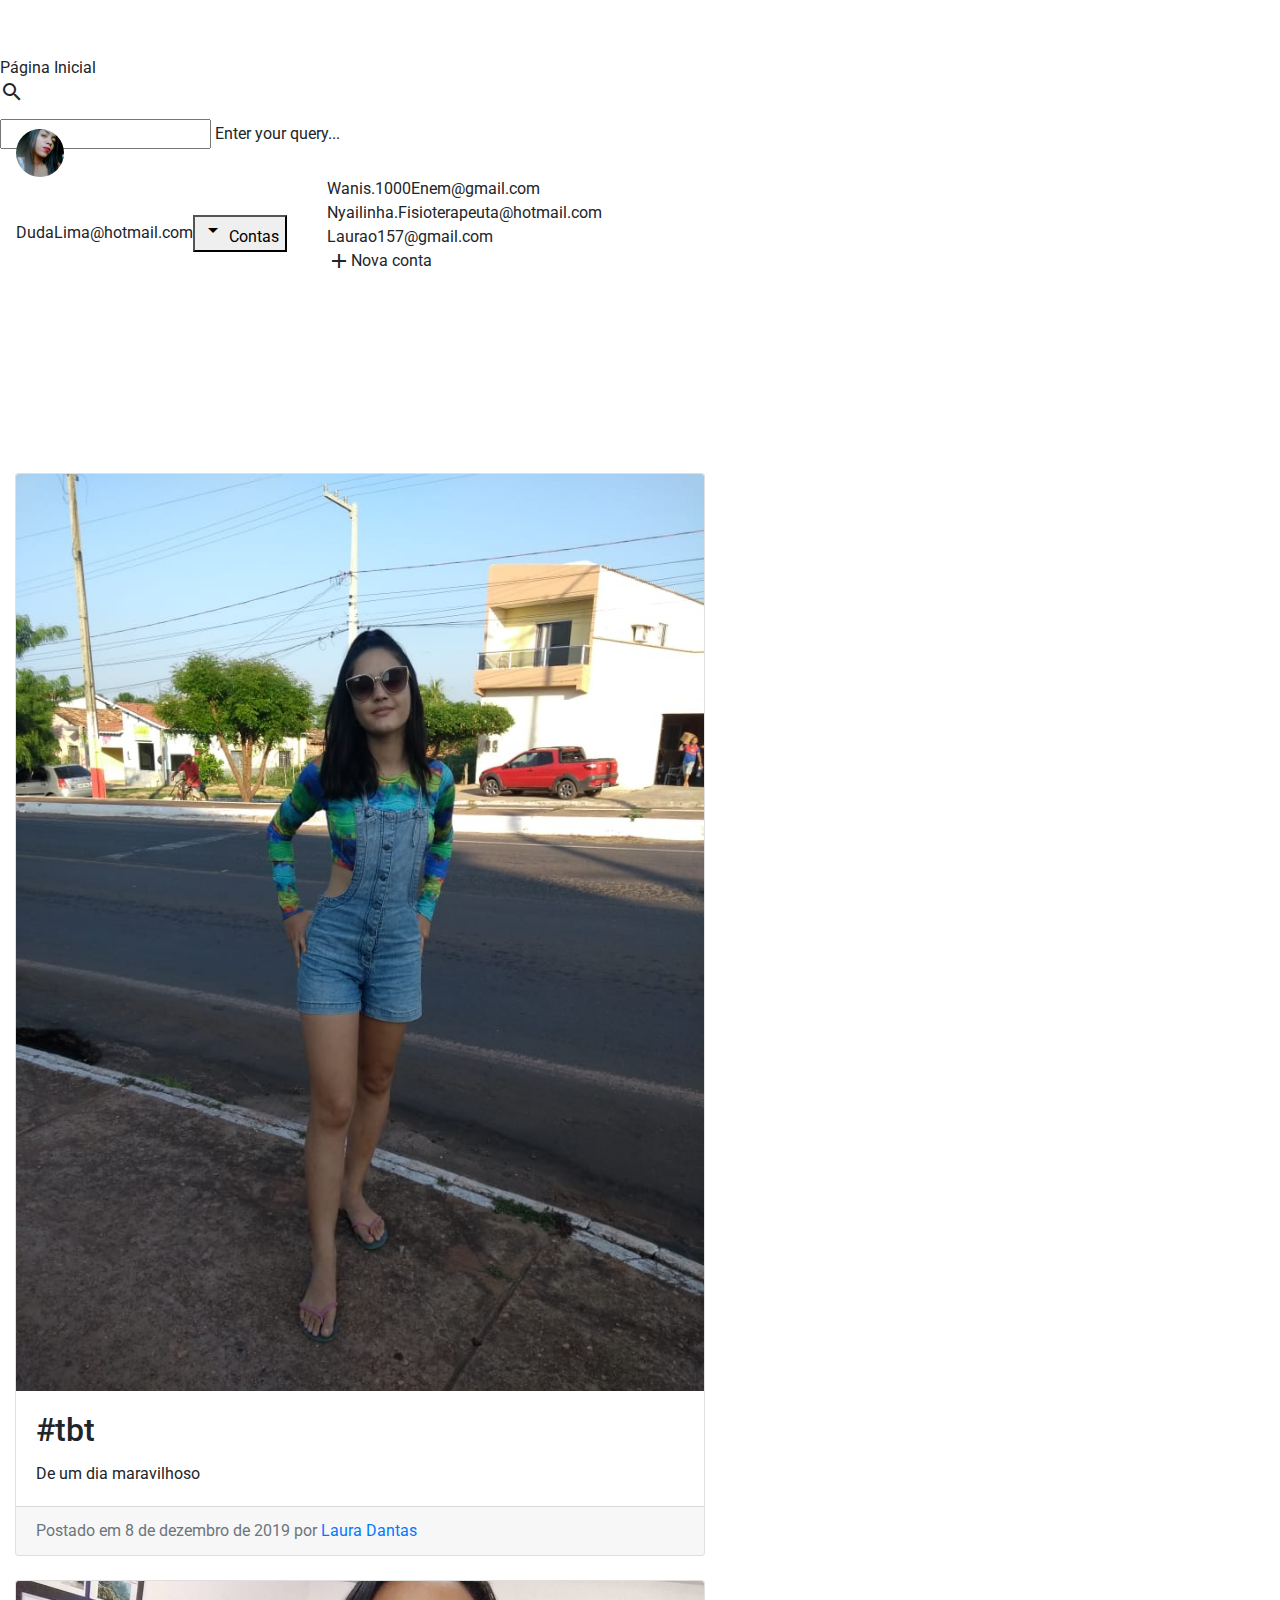
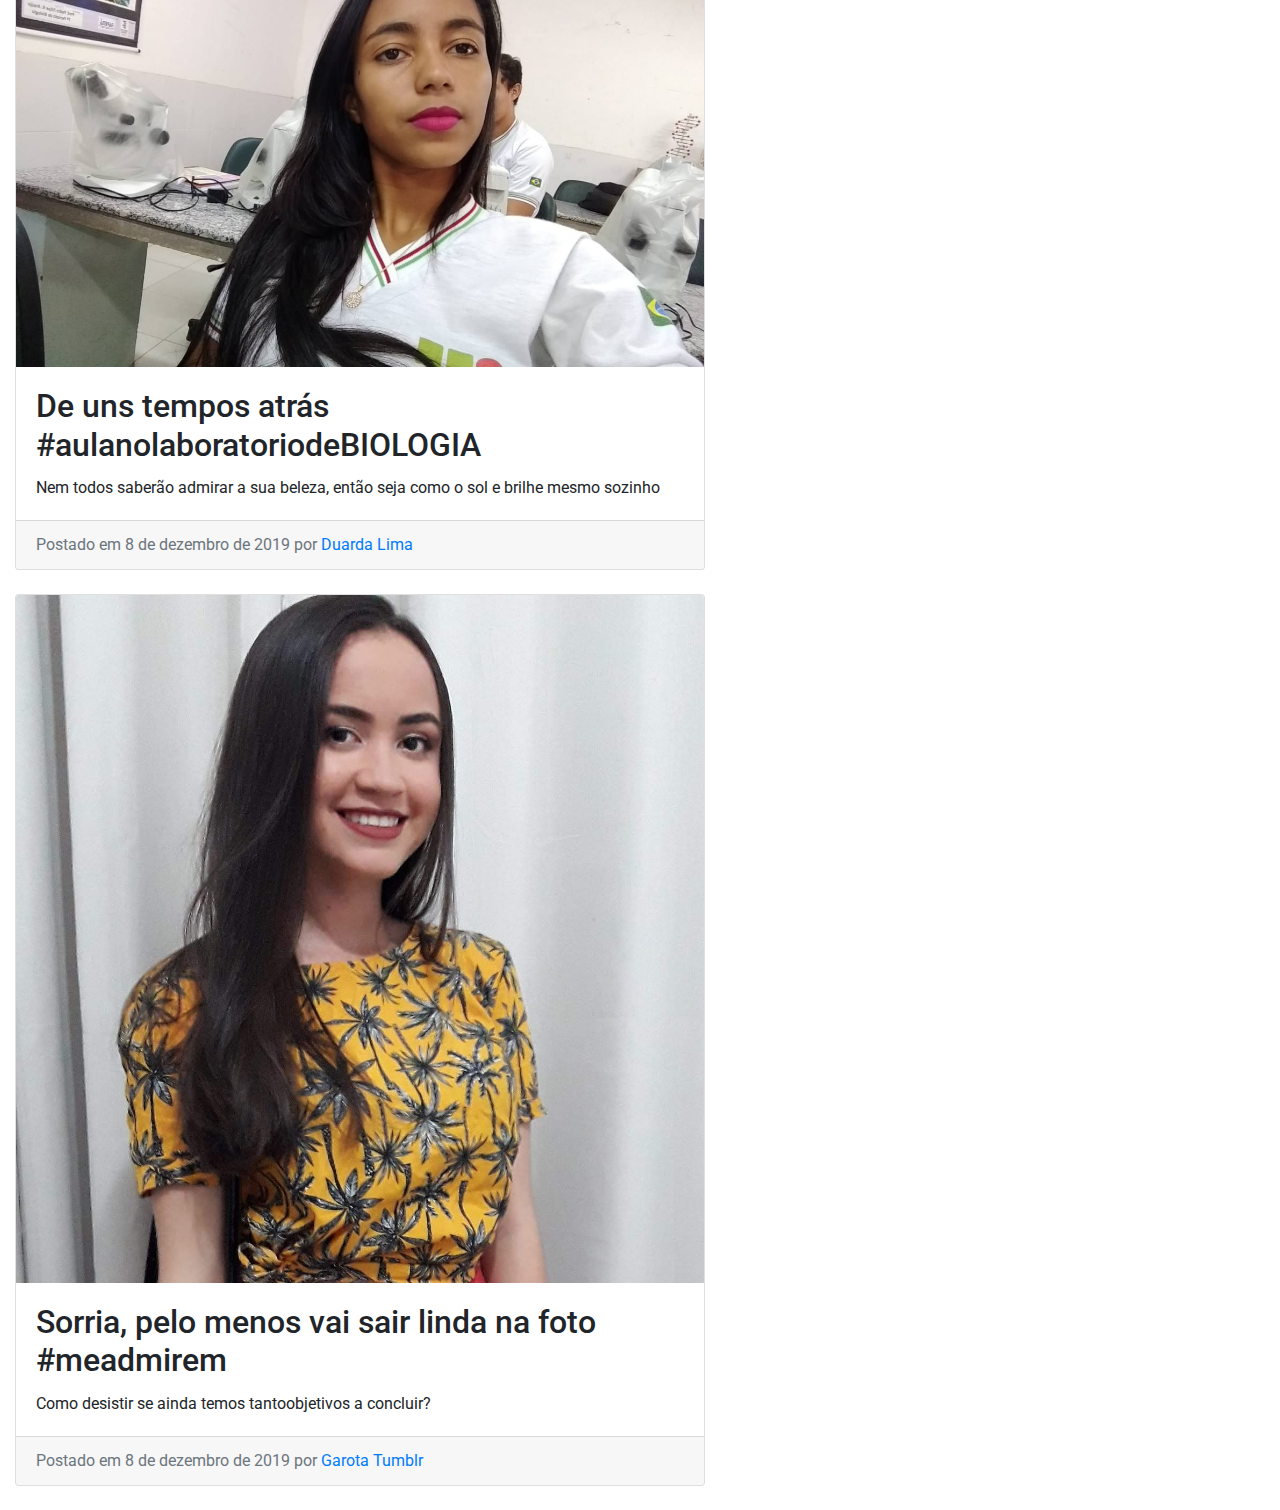
<file: index.html>
<!doctype html>
<html lang="en" scrolling="no">
  <head>
    <meta charset="utf-8">
    <meta http-equiv="X-UA-Compatible" content="IE=edge">
    <meta name="description" content="A front-end template that helps you build fast, modern mobile web apps.">
    <meta name="viewport" content="width=device-width, initial-scale=1.0, minimum-scale=1.0">
    <title>Rede Social</title>
    <!-- Bootstrap core CSS/ feed -->
  <link href="feed/vendor/bootstrap/css/bootstrap.min.css" rel="stylesheet">
  <link href="feed/css/blog-home.css" rel="stylesheet">

    <!-- Add to homescreen for Chrome on Android -->
    <meta name="mobile-web-app-capable" content="yes">
    <link rel="icon" sizes="192x192" href="images/logoprojeto.png">

    <!-- Add to homescreen for Safari on iOS -->
    <meta name="apple-mobile-web-app-capable" content="yes">
    <meta name="apple-mobile-web-app-status-bar-style" content="black">
    <meta name="apple-mobile-web-app-title" content="Material Design Lite">
    <link rel="apple-touch-icon-precomposed" href="images/logoprojeto.png">

    <!-- Tile icon for Win8 (144x144 + tile color) -->
    <meta name="msapplication-TileImage" content="images/touch/ms-touch-icon-144x144-precomposed.png">
    <meta name="msapplication-TileColor" content="#3372DF">

    <link rel="shortcut icon" href="images/logoprojeto.png">

    <link rel="stylesheet" href="https://fonts.googleapis.com/css?family=Roboto:regular,bold,italic,thin,light,bolditalic,black,medium&amp;lang=en">
    <link rel="stylesheet" href="https://fonts.googleapis.com/icon?family=Material+Icons">
    <link rel="stylesheet" href="https://code.getmdl.io/1.3.0/material.cyan-light_blue.min.css">
    <link rel="stylesheet" href="styles.css">
    <style>
    #view-source {
      position: fixed;
      display: block;
      right: 0;
      bottom: 0;
      margin-right: 40px;
      margin-bottom: 40px;
      z-index: 900;
    }
    </style>
  </head>
  <body>
    <div class="demo-layout mdl-layout mdl-js-layout mdl-layout--fixed-drawer mdl-layout--fixed-header">
      <header class="demo-header mdl-layout__header mdl-color--grey-100 mdl-color-text--grey-600">
        <div class="mdl-layout__header-row">
          <span class="mdl-layout-title">Página Inicial</span>
          <div class="mdl-layout-spacer"></div>
          <div class="mdl-textfield mdl-js-textfield mdl-textfield--expandable">
            <label class="mdl-button mdl-js-button mdl-button--icon" for="search">
              <i class="material-icons">search</i>
            </label>
            <div class="mdl-textfield__expandable-holder">
              <input class="mdl-textfield__input" type="text" id="search">
              <label class="mdl-textfield__label" for="search">Enter your query...</label>
            </div>
          </div>

          
        </div>
      </header>
      <div class="demo-drawer mdl-layout__drawer mdl-color--blue-grey-900 mdl-color-text--blue-grey-50">
        <header class="demo-drawer-header">
          <img src="images/duda.jpeg" class="demo-avatar">
          <div class="demo-avatar-dropdown">
            <span>DudaLima@hotmail.com</span>
            <div class="mdl-layout-spacer"></div>
            <button id="accbtn" class="mdl-button mdl-js-button mdl-js-ripple-effect mdl-button--icon">
              <i class="material-icons" role="presentation">arrow_drop_down</i>
              <span class="visuallyhidden">Contas</span>
            </button>
            <ul class="mdl-menu mdl-menu--bottom-right mdl-js-menu mdl-js-ripple-effect" for="accbtn">
              <li class="mdl-menu__item">Wanis.1000Enem@gmail.com</li>
              <li class="mdl-menu__item">Nyailinha.Fisioterapeuta@hotmail.com</li>
              <li class="mdl-menu__item">Laurao157@gmail.com</li>
              <li class="mdl-menu__item"><i class="material-icons">add</i>Nova conta</li>
            </ul>
          </div>
        </header>
        <nav class="demo-navigation mdl-navigation mdl-color--blue-grey-800">
          <a class="mdl-navigation__link" href="index.html"><i class="mdl-color-text--blue-grey-400 material-icons" role="presentation">home</i>Página Inicial</a>
          <a class="mdl-navigation__link" href="usuario.html"><i class="mdl-color-text--blue-grey-400 material-icons" role="presentation">person</i>Perfil</a>
          <a class="mdl-navigation__link" href="publicar.html"><i class="mdl-color-text--blue-grey-400 material-icons" role="presentation">add</i>Publicar</a>
          <a class="mdl-navigation__link" href=""><i class="mdl-color-text--blue-grey-400 material-icons" role="presentation">arrow_upward</i>Novidades</a>
          <a class="mdl-navigation__link" href="configuracoes.html"><i class="mdl-color-text--blue-grey-400 material-icons" role="presentation">settings</i>Configurações</a>
          <a class="mdl-navigation__link" href="login.html"><i class="mdl-color-text--blue-grey-400 material-icons" role="presentation">exit_to_app</i>Sair</a>
          <div class="mdl-layout-spacer"></div>
          <a class="mdl-navigation__link" href="sobre.html"><i class="mdl-color-text--blue-grey-400 material-icons" role="presentation">help_outline</i>Sobre</a>
        </nav>
      </div>
      <main class="mdl-layout__content mdl-color--grey-100">
          <div class="mdl-grid demo-content">
          <div class="container">

    <div class="row">

      <!-- Blog Entries Column -->
      <div class="col-md-8">

       
        </h1>

        <!-- Blog Post -->
        <div class="card mb-4">
          <img class="card-img-top" src="images/lauraPost.jpeg" alt="Card image cap">
          <div class="card-body">
            <h2 class="card-title">#tbt</h2>
            <p class="card-text">De um dia maravilhoso</p>
          </div>
          <div class="card-footer text-muted">
            Postado em 8 de dezembro de 2019 por 
            <a href="#">Laura Dantas</a>
          </div>
        </div>

        <!-- Blog Post -->
        <div class="card mb-4">
          <img class="card-img-top" src="images/mariaPost.jpeg" alt="Card image cap">
          <div class="card-body">
            <h2 class="card-title">De uns tempos atrás #aulanolaboratoriodeBIOLOGIA</h2>
            <p class="card-text">Nem todos saberão admirar a sua beleza, então seja como o sol e brilhe mesmo sozinho </p>
          </div>
          <div class="card-footer text-muted">
            Postado em 8 de dezembro de 2019 por 
            <a href="#">Duarda Lima</a>
          </div>
        </div>

        <!-- Blog Post -->
        <div class="card mb-4">
          <img class="card-img-top" src="images/wanisPost.jpeg" alt="Card image cap">
          <div class="card-body">
            <h2 class="card-title">Sorria, pelo menos vai sair linda na foto #meadmirem</h2>
            <p class="card-text">Como desistir se ainda temos tantoobjetivos a concluir?</p>
          </div>
          <div class="card-footer text-muted">
            Postado em 8 de dezembro de 2019 por
            <a href="#">Garota Tumblr</a>
          </div>
      </div>
    </div>
  </div>
  <!-- Bootstrap core JavaScript -->
  <script src="feed/vendor/jquery/jquery.min.js"></script>
  <script src="feed/vendor/bootstrap/js/bootstrap.bundle.min.js"></script>
      </main>
    </div>

      <svg xmlns="http://www.w3.org/2000/svg" xmlns:xlink="http://www.w3.org/1999/xlink" version="1.1" style="position: fixed; left: -1000px; height: -1000px;">
        <defs>
          <mask id="piemask" maskContentUnits="objectBoundingBox">
            <circle cx=0.5 cy=0.5 r=0.49 fill="white" />
            <circle cx=0.5 cy=0.5 r=0.40 fill="black" />
          </mask>
          <g id="piechart">
            <circle cx=0.5 cy=0.5 r=0.5 />
            <path d="M 0.5 0.5 0.5 0 A 0.5 0.5 0 0 1 0.95 0.28 z" stroke="none" fill="rgba(255, 255, 255, 0.75)" />
          </g>
        </defs>
      </svg>
      <svg version="1.1" xmlns="http://www.w3.org/2000/svg" xmlns:xlink="http://www.w3.org/1999/xlink" viewBox="0 0 500 250" style="position: fixed; left: -1000px; height: -1000px;">
        <defs>
          <g id="chart">
            <g id="Gridlines">
              <line fill="#888888" stroke="#888888" stroke-miterlimit="10" x1="0" y1="27.3" x2="468.3" y2="27.3" />
              <line fill="#888888" stroke="#888888" stroke-miterlimit="10" x1="0" y1="66.7" x2="468.3" y2="66.7" />
              <line fill="#888888" stroke="#888888" stroke-miterlimit="10" x1="0" y1="105.3" x2="468.3" y2="105.3" />
              <line fill="#888888" stroke="#888888" stroke-miterlimit="10" x1="0" y1="144.7" x2="468.3" y2="144.7" />
              <line fill="#888888" stroke="#888888" stroke-miterlimit="10" x1="0" y1="184.3" x2="468.3" y2="184.3" />
            </g>
            <g id="Numbers">
              <text transform="matrix(1 0 0 1 485 29.3333)" fill="#888888" font-family="'Roboto'" font-size="9">500</text>
              <text transform="matrix(1 0 0 1 485 69)" fill="#888888" font-family="'Roboto'" font-size="9">400</text>
              <text transform="matrix(1 0 0 1 485 109.3333)" fill="#888888" font-family="'Roboto'" font-size="9">300</text>
              <text transform="matrix(1 0 0 1 485 149)" fill="#888888" font-family="'Roboto'" font-size="9">200</text>
              <text transform="matrix(1 0 0 1 485 188.3333)" fill="#888888" font-family="'Roboto'" font-size="9">100</text>
              <text transform="matrix(1 0 0 1 0 249.0003)" fill="#888888" font-family="'Roboto'" font-size="9">1</text>
              <text transform="matrix(1 0 0 1 78 249.0003)" fill="#888888" font-family="'Roboto'" font-size="9">2</text>
              <text transform="matrix(1 0 0 1 154.6667 249.0003)" fill="#888888" font-family="'Roboto'" font-size="9">3</text>
              <text transform="matrix(1 0 0 1 232.1667 249.0003)" fill="#888888" font-family="'Roboto'" font-size="9">4</text>
              <text transform="matrix(1 0 0 1 309 249.0003)" fill="#888888" font-family="'Roboto'" font-size="9">5</text>
              <text transform="matrix(1 0 0 1 386.6667 249.0003)" fill="#888888" font-family="'Roboto'" font-size="9">6</text>
              <text transform="matrix(1 0 0 1 464.3333 249.0003)" fill="#888888" font-family="'Roboto'" font-size="9">7</text>
            </g>
            <g id="Layer_5">
              <polygon opacity="0.36" stroke-miterlimit="10" points="0,223.3 48,138.5 154.7,169 211,88.5
              294.5,80.5 380,165.2 437,75.5 469.5,223.3 	"/>
            </g>
            <g id="Layer_4">
              <polygon stroke-miterlimit="10" points="469.3,222.7 1,222.7 48.7,166.7 155.7,188.3 212,132.7
              296.7,128 380.7,184.3 436.7,125 	"/>
            </g>
          </g>
        </defs>
      </svg>
    <script src="https://code.getmdl.io/1.3.0/material.min.js"></script>
  </body>
</html>
</file>
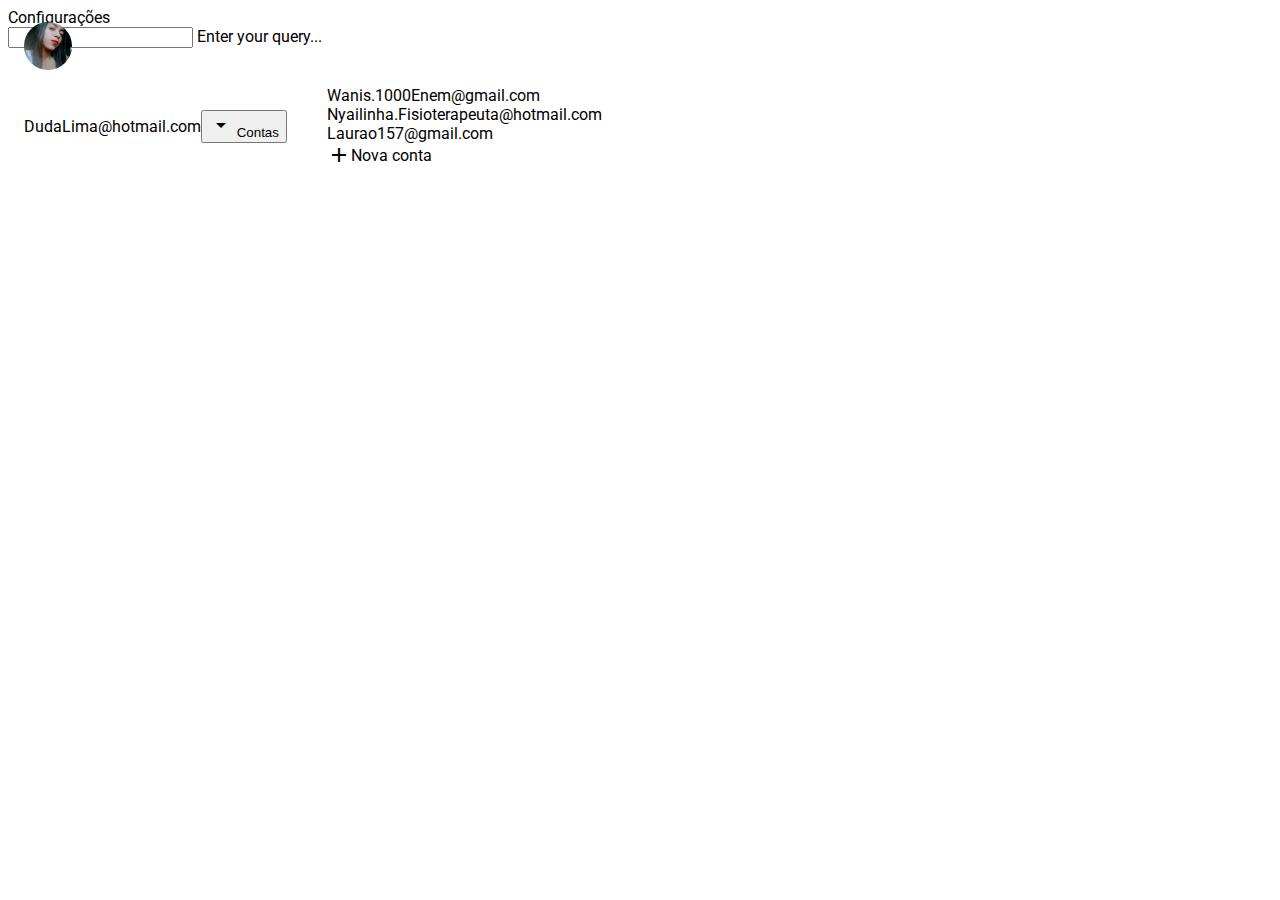
<file: configuracoes.html>
<!doctype html>
<html lang="en">
  <head>
    <meta charset="utf-8">
    <meta http-equiv="X-UA-Compatible" content="IE=edge">
    <meta name="description" content="A front-end template that helps you build fast, modern mobile web apps.">
    <meta name="viewport" content="width=device-width, initial-scale=1.0, minimum-scale=1.0">
    <title>Rede Social</title>

    <!-- Add to homescreen for Chrome on Android -->
    <meta name="mobile-web-app-capable" content="yes">
    <link rel="icon" sizes="192x192" href="images/logoprojeto.png">

    <!-- Add to homescreen for Safari on iOS -->
    <meta name="apple-mobile-web-app-capable" content="yes">
    <meta name="apple-mobile-web-app-status-bar-style" content="black">
    <meta name="apple-mobile-web-app-title" content="Material Design Lite">
    <link rel="apple-touch-icon-precomposed" href="images/logoprojeto.png">

    <!-- Tile icon for Win8 (144x144 + tile color) -->
    <meta name="msapplication-TileImage" content="images/touch/ms-touch-icon-144x144-precomposed.png">
    <meta name="msapplication-TileColor" content="#3372DF">

    <link rel="shortcut icon" href="images/logoprojeto.png">

    <link rel="stylesheet" href="https://fonts.googleapis.com/css?family=Roboto:regular,bold,italic,thin,light,bolditalic,black,medium&amp;lang=en">
    <link rel="stylesheet" href="https://fonts.googleapis.com/icon?family=Material+Icons">
    <link rel="stylesheet" href="https://code.getmdl.io/1.3.0/material.cyan-light_blue.min.css">
    <link rel="stylesheet" href="styles.css">
    <style>
    #view-source {
      position: fixed;
      display: block;
      right: 0;
      bottom: 0;
      margin-right: 40px;
      margin-bottom: 40px;
      z-index: 900;
    }
    </style>
  </head>
  <body>
    <div class="demo-layout mdl-layout mdl-js-layout mdl-layout--fixed-drawer mdl-layout--fixed-header">
      <header class="demo-header mdl-layout__header mdl-color--grey-100 mdl-color-text--grey-600">
        <div class="mdl-layout__header-row">
          <span class="mdl-layout-title">Configurações</span>
          <div class="mdl-layout-spacer"></div>
          <div class="mdl-textfield mdl-js-textfield mdl-textfield--expandable">
            <div class="mdl-textfield__expandable-holder">
              <input class="mdl-textfield__input" type="text" id="search">
              <label class="mdl-textfield__label" for="search">Enter your query...</label>
            </div>
          </div>

          
        </div>
      </header>
      <div class="demo-drawer mdl-layout__drawer mdl-color--blue-grey-900 mdl-color-text--blue-grey-50">
        <header class="demo-drawer-header">
          <img src="images/duda.jpeg" class="demo-avatar">
          <div class="demo-avatar-dropdown">
            <span>DudaLima@hotmail.com</span>
            <div class="mdl-layout-spacer"></div>
            <button id="accbtn" class="mdl-button mdl-js-button mdl-js-ripple-effect mdl-button--icon">
              <i class="material-icons" role="presentation">arrow_drop_down</i>
              <span class="visuallyhidden">Contas</span>
            </button>
            <ul class="mdl-menu mdl-menu--bottom-right mdl-js-menu mdl-js-ripple-effect" for="accbtn">
              <li class="mdl-menu__item">Wanis.1000Enem@gmail.com</li>
              <li class="mdl-menu__item">Nyailinha.Fisioterapeuta@hotmail.com</li>
              <li class="mdl-menu__item">Laurao157@gmail.com</li>
              <li class="mdl-menu__item"><i class="material-icons">add</i>Nova conta</li>
            </ul>
          </div>
        </header>
        <nav class="demo-navigation mdl-navigation mdl-color--blue-grey-800">
          <a class="mdl-navigation__link" href="index.html"><i class="mdl-color-text--blue-grey-400 material-icons" role="presentation">home</i>Página Inicial</a>
          <a class="mdl-navigation__link" href="usuario.html"><i class="mdl-color-text--blue-grey-400 material-icons" role="presentation">person</i>Perfil</a>
          <a class="mdl-navigation__link" href="publicar.html"><i class="mdl-color-text--blue-grey-400 material-icons" role="presentation">add</i>Publicar</a>
          <a class="mdl-navigation__link" href=""><i class="mdl-color-text--blue-grey-400 material-icons" role="presentation">arrow_upward</i>Novidades</a>
          <a class="mdl-navigation__link" href="configuracoes.html"><i class="mdl-color-text--blue-grey-400 material-icons" role="presentation">settings</i>Configurações</a>
          <a class="mdl-navigation__link" href="login.html"><i class="mdl-color-text--blue-grey-400 material-icons" role="presentation">exit_to_app</i>Sair</a>
          <div class="mdl-layout-spacer"></div>
          <a class="mdl-navigation__link" href="sobre.html"><i class="mdl-color-text--blue-grey-400 material-icons" role="presentation">help_outline</i>Sobre</a>
        </nav>
      </div>
      <main class="mdl-layout__content mdl-color--grey-100">
          <div class="mdl-grid demo-content">
          
      </main>
    </div>
      <svg xmlns="http://www.w3.org/2000/svg" xmlns:xlink="http://www.w3.org/1999/xlink" version="1.1" style="position: fixed; left: -1000px; height: -1000px;">
        <defs>
          <mask id="piemask" maskContentUnits="objectBoundingBox">
            <circle cx=0.5 cy=0.5 r=0.49 fill="white" />
            <circle cx=0.5 cy=0.5 r=0.40 fill="black" />
          </mask>
          <g id="piechart">
            <circle cx=0.5 cy=0.5 r=0.5 />
            <path d="M 0.5 0.5 0.5 0 A 0.5 0.5 0 0 1 0.95 0.28 z" stroke="none" fill="rgba(255, 255, 255, 0.75)" />
          </g>
        </defs>
      </svg>
      <svg version="1.1" xmlns="http://www.w3.org/2000/svg" xmlns:xlink="http://www.w3.org/1999/xlink" viewBox="0 0 500 250" style="position: fixed; left: -1000px; height: -1000px;">
        <defs>
          <g id="chart">
            <g id="Gridlines">
              <line fill="#888888" stroke="#888888" stroke-miterlimit="10" x1="0" y1="27.3" x2="468.3" y2="27.3" />
              <line fill="#888888" stroke="#888888" stroke-miterlimit="10" x1="0" y1="66.7" x2="468.3" y2="66.7" />
              <line fill="#888888" stroke="#888888" stroke-miterlimit="10" x1="0" y1="105.3" x2="468.3" y2="105.3" />
              <line fill="#888888" stroke="#888888" stroke-miterlimit="10" x1="0" y1="144.7" x2="468.3" y2="144.7" />
              <line fill="#888888" stroke="#888888" stroke-miterlimit="10" x1="0" y1="184.3" x2="468.3" y2="184.3" />
            </g>
            <g id="Numbers">
              <text transform="matrix(1 0 0 1 485 29.3333)" fill="#888888" font-family="'Roboto'" font-size="9">500</text>
              <text transform="matrix(1 0 0 1 485 69)" fill="#888888" font-family="'Roboto'" font-size="9">400</text>
              <text transform="matrix(1 0 0 1 485 109.3333)" fill="#888888" font-family="'Roboto'" font-size="9">300</text>
              <text transform="matrix(1 0 0 1 485 149)" fill="#888888" font-family="'Roboto'" font-size="9">200</text>
              <text transform="matrix(1 0 0 1 485 188.3333)" fill="#888888" font-family="'Roboto'" font-size="9">100</text>
              <text transform="matrix(1 0 0 1 0 249.0003)" fill="#888888" font-family="'Roboto'" font-size="9">1</text>
              <text transform="matrix(1 0 0 1 78 249.0003)" fill="#888888" font-family="'Roboto'" font-size="9">2</text>
              <text transform="matrix(1 0 0 1 154.6667 249.0003)" fill="#888888" font-family="'Roboto'" font-size="9">3</text>
              <text transform="matrix(1 0 0 1 232.1667 249.0003)" fill="#888888" font-family="'Roboto'" font-size="9">4</text>
              <text transform="matrix(1 0 0 1 309 249.0003)" fill="#888888" font-family="'Roboto'" font-size="9">5</text>
              <text transform="matrix(1 0 0 1 386.6667 249.0003)" fill="#888888" font-family="'Roboto'" font-size="9">6</text>
              <text transform="matrix(1 0 0 1 464.3333 249.0003)" fill="#888888" font-family="'Roboto'" font-size="9">7</text>
            </g>
            <g id="Layer_5">
              <polygon opacity="0.36" stroke-miterlimit="10" points="0,223.3 48,138.5 154.7,169 211,88.5
              294.5,80.5 380,165.2 437,75.5 469.5,223.3 	"/>
            </g>
            <g id="Layer_4">
              <polygon stroke-miterlimit="10" points="469.3,222.7 1,222.7 48.7,166.7 155.7,188.3 212,132.7
              296.7,128 380.7,184.3 436.7,125 	"/>
            </g>
          </g>
        </defs>
      </svg>
    <script src="https://code.getmdl.io/1.3.0/material.min.js"></script>
  </body>
</html>
</file>
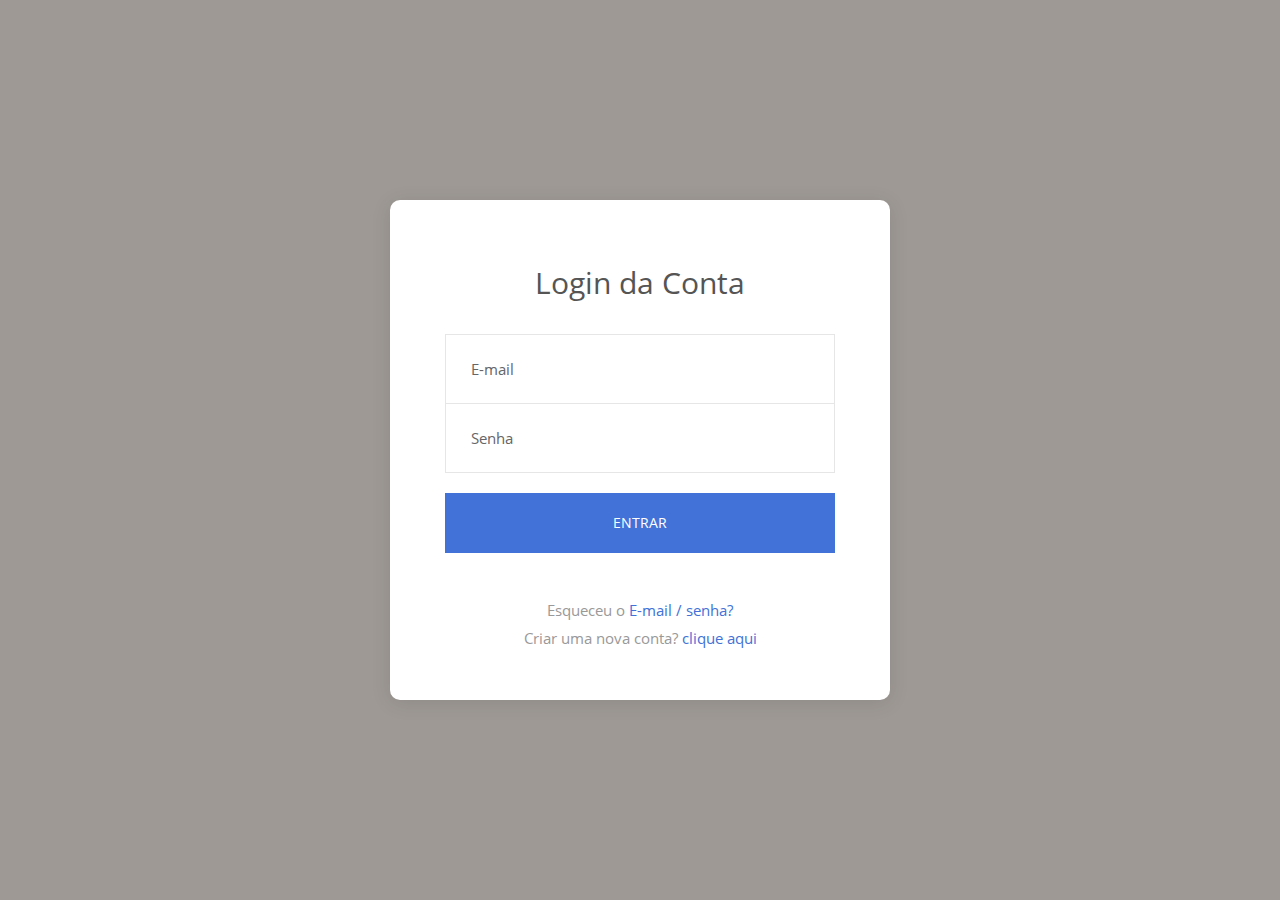
<file: login.html>
<!DOCTYPE html>
<html lang="en">
<head>
	<link rel="shortcut icon" href="images/logoprojeto.png">
	<title>Login V19</title>
	<meta charset="UTF-8">
	<meta name="viewport" content="width=device-width, initial-scale=1">
<!--===============================================================================================-->	
	<link rel="icon" type="image/png" href="social-topicos/images/icons/favicon.ico"/>
<!--===============================================================================================-->
	<link rel="stylesheet" type="text/css" href="Login_v19/vendor/bootstrap/css/bootstrap.min.css">
<!--===============================================================================================-->
	<link rel="stylesheet" type="text/css" href="Login_v19/fonts/font-awesome-4.7.0/css/font-awesome.min.css">
<!--===============================================================================================-->
	<link rel="stylesheet" type="text/css" href="Login_v19/fonts/Linearicons-Free-v1.0.0/icon-font.min.css">
<!--===============================================================================================-->
	<link rel="stylesheet" type="text/css" href="Login_v19/vendor/animate/animate.css">
<!--===============================================================================================-->	
	<link rel="stylesheet" type="text/css" href="Login_v19/vendor/css-hamburgers/hamburgers.min.css">
<!--===============================================================================================-->
	<link rel="stylesheet" type="text/css" href="Login_v19/vendor/animsition/css/animsition.min.css">
<!--===============================================================================================-->
	<link rel="stylesheet" type="text/css" href="Login_v19/vendor/select2/select2.min.css">
<!--===============================================================================================-->	
	<link rel="stylesheet" type="text/css" href="Login_v19/vendor/daterangepicker/daterangepicker.css">
<!--===============================================================================================-->
	<link rel="stylesheet" type="text/css" href="Login_v19/css/util.css">
	<link rel="stylesheet" type="text/css" href="Login_v19/css/main.css">
<!--===============================================================================================-->
</head>
<body>
	
	<div class="limiter">
		<div class="container-login100">
			<div class="wrap-login100 p-l-55 p-r-55 p-t-65 p-b-50">
				<form class="login100-form validate-form">
					<span class="login100-form-title p-b-33">
						Login da Conta
					</span>

					<div class="wrap-input100 validate-input" data-validate = "E-mail válido é necessário: example@gmail.com">
						<input class="input100" type="text" name="email" placeholder="E-mail">
						<span class="focus-input100-1"></span>
						<span class="focus-input100-2"></span>
					</div>

					<div class="wrap-input100 rs1 validate-input" data-validate="Senha válida é necessária">
						<input class="input100" type="password" name="pass" placeholder="Senha">
						<span class="focus-input100-1"></span>
						<span class="focus-input100-2"></span>
					</div>

					<div class="container-login100-form-btn m-t-20">
						<button class="login100-form-btn">
							Entrar
						</button>
					</div>

					<div class="text-center p-t-45 p-b-4">
						<span class="txt1">
							Esqueceu o
						</span>

						<a href="#" class="txt2 hov1">
							E-mail / senha?
						</a>
					</div>

					<div class="text-center">
						<span class="txt1">
							Criar uma nova conta?
						</span>

						<a href="#" class="txt2 hov1">
							clique aqui
						</a>
					</div>
				</form>
			</div>
		</div>
	</div>
	

	
<!--===============================================================================================-->
	<script src="Login_v19/vendor/jquery/jquery-3.2.1.min.js"></script>
<!--===============================================================================================-->
	<script src="Login_v19/vendor/animsition/js/animsition.min.js"></script>
<!--===============================================================================================-->
	<script src="Login_v19/vendor/bootstrap/js/popper.js"></script>
	<script src="Login_v19/vendor/bootstrap/js/bootstrap.min.js"></script>
<!--===============================================================================================-->
	<script src="Login_v19/vendor/select2/select2.min.js"></script>
<!--===============================================================================================-->
	<script src="Login_v19/vendor/daterangepicker/moment.min.js"></script>
	<script src="Login_v19/vendor/daterangepicker/daterangepicker.js"></script>
<!--===============================================================================================-->
	<script src="Login_v19/vendor/countdowntime/countdowntime.js"></script>
<!--===============================================================================================-->
	<script src="Login_v19/js/main.js"></script>

</body>
</html>
</file>
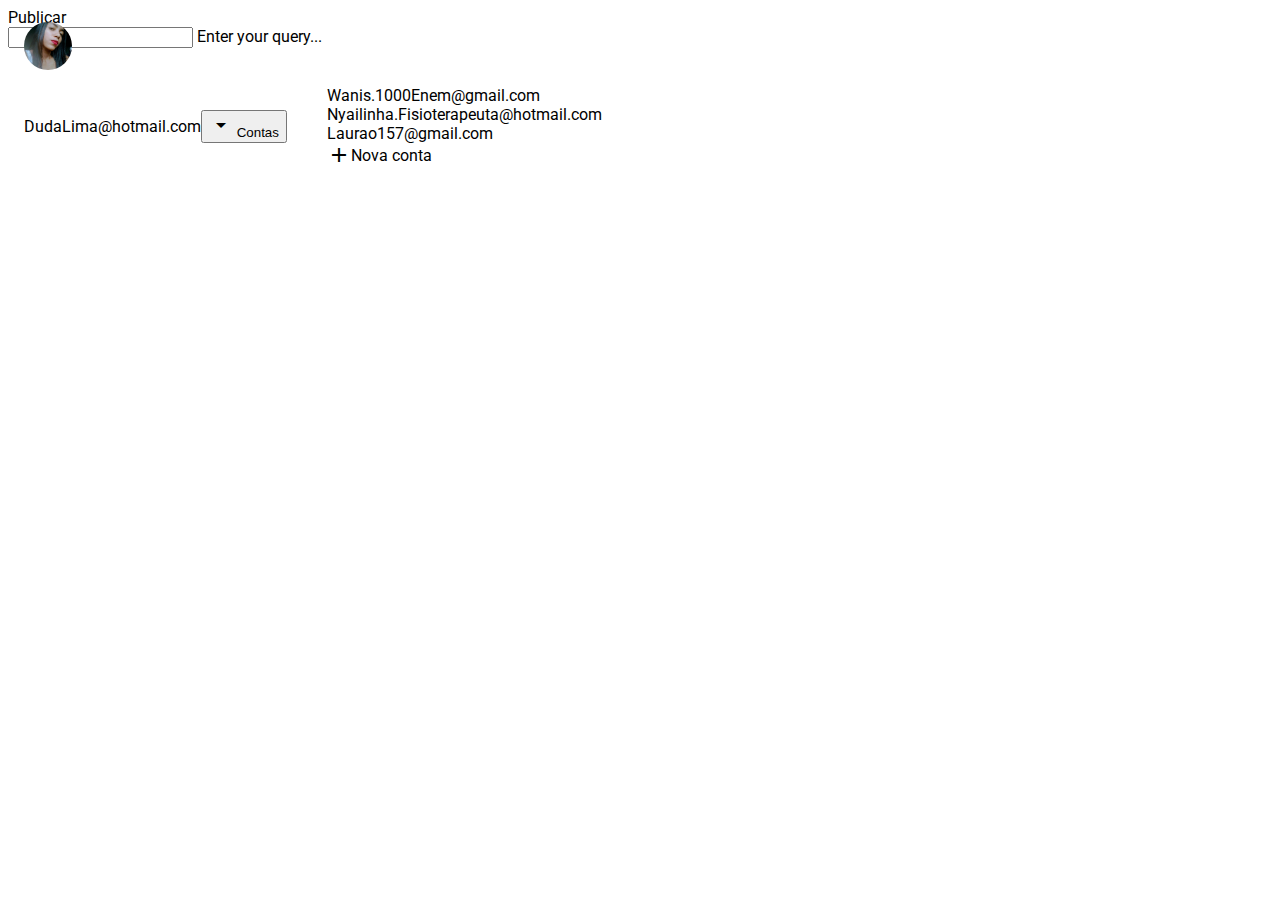
<file: publicar.html>
<!doctype html>
<html lang="en">
  <head>
    <meta charset="utf-8">
    <meta http-equiv="X-UA-Compatible" content="IE=edge">
    <meta name="description" content="A front-end template that helps you build fast, modern mobile web apps.">
    <meta name="viewport" content="width=device-width, initial-scale=1.0, minimum-scale=1.0">
    <title>Rede Social</title>

    <!-- Add to homescreen for Chrome on Android -->
    <meta name="mobile-web-app-capable" content="yes">
    <link rel="icon" sizes="192x192" href="images/logoprojeto.png">

    <!-- Add to homescreen for Safari on iOS -->
    <meta name="apple-mobile-web-app-capable" content="yes">
    <meta name="apple-mobile-web-app-status-bar-style" content="black">
    <meta name="apple-mobile-web-app-title" content="Material Design Lite">
    <link rel="apple-touch-icon-precomposed" href="images/logoprojeto.png">

    <!-- Tile icon for Win8 (144x144 + tile color) -->
    <meta name="msapplication-TileImage" content="images/touch/ms-touch-icon-144x144-precomposed.png">
    <meta name="msapplication-TileColor" content="#3372DF">

    <link rel="shortcut icon" href="images/logoprojeto.png">

    <link rel="stylesheet" href="https://fonts.googleapis.com/css?family=Roboto:regular,bold,italic,thin,light,bolditalic,black,medium&amp;lang=en">
    <link rel="stylesheet" href="https://fonts.googleapis.com/icon?family=Material+Icons">
    <link rel="stylesheet" href="https://code.getmdl.io/1.3.0/material.cyan-light_blue.min.css">
    <link rel="stylesheet" href="styles.css">
    <style>
    #view-source {
      position: fixed;
      display: block;
      right: 0;
      bottom: 0;
      margin-right: 40px;
      margin-bottom: 40px;
      z-index: 900;
    }
    </style>
  </head>
  <body>
    <div class="demo-layout mdl-layout mdl-js-layout mdl-layout--fixed-drawer mdl-layout--fixed-header">
      <header class="demo-header mdl-layout__header mdl-color--grey-100 mdl-color-text--grey-600">
        <div class="mdl-layout__header-row">
          <span class="mdl-layout-title">Publicar</span>
          <div class="mdl-layout-spacer"></div>
          <div class="mdl-textfield mdl-js-textfield mdl-textfield--expandable">
            <div class="mdl-textfield__expandable-holder">
              <input class="mdl-textfield__input" type="text" id="search">
              <label class="mdl-textfield__label" for="search">Enter your query...</label>
            </div>
          </div>

          
        </div>
      </header>
      <div class="demo-drawer mdl-layout__drawer mdl-color--blue-grey-900 mdl-color-text--blue-grey-50">
        <header class="demo-drawer-header">
          <img src="images/duda.jpeg" class="demo-avatar">
          <div class="demo-avatar-dropdown">
            <span>DudaLima@hotmail.com</span>
            <div class="mdl-layout-spacer"></div>
            <button id="accbtn" class="mdl-button mdl-js-button mdl-js-ripple-effect mdl-button--icon">
              <i class="material-icons" role="presentation">arrow_drop_down</i>
              <span class="visuallyhidden">Contas</span>
            </button>
            <ul class="mdl-menu mdl-menu--bottom-right mdl-js-menu mdl-js-ripple-effect" for="accbtn">
              <li class="mdl-menu__item">Wanis.1000Enem@gmail.com</li>
              <li class="mdl-menu__item">Nyailinha.Fisioterapeuta@hotmail.com</li>
              <li class="mdl-menu__item">Laurao157@gmail.com</li>
              <li class="mdl-menu__item"><i class="material-icons">add</i>Nova conta</li>
            </ul>
          </div>
        </header>
        <nav class="demo-navigation mdl-navigation mdl-color--blue-grey-800">
          <a class="mdl-navigation__link" href="index.html"><i class="mdl-color-text--blue-grey-400 material-icons" role="presentation">home</i>Página Inicial</a>
          <a class="mdl-navigation__link" href="usuario.html"><i class="mdl-color-text--blue-grey-400 material-icons" role="presentation">person</i>Perfil</a>
          <a class="mdl-navigation__link" href="publicar.html"><i class="mdl-color-text--blue-grey-400 material-icons" role="presentation">add</i>Publicar</a>
          <a class="mdl-navigation__link" href=""><i class="mdl-color-text--blue-grey-400 material-icons" role="presentation">arrow_upward</i>Novidades</a>
          <a class="mdl-navigation__link" href="configuracoes.html"><i class="mdl-color-text--blue-grey-400 material-icons" role="presentation">settings</i>Configurações</a>
          <a class="mdl-navigation__link" href="login.html"><i class="mdl-color-text--blue-grey-400 material-icons" role="presentation">exit_to_app</i>Sair</a>
          <div class="mdl-layout-spacer"></div>
          <a class="mdl-navigation__link" href="sobre.html"><i class="mdl-color-text--blue-grey-400 material-icons" role="presentation">help_outline</i>Sobre</a>
        </nav>
      </div>
      <main class="mdl-layout__content mdl-color--grey-100">
          <div class="mdl-grid demo-content">
          
      </main>
    </div>
      <svg xmlns="http://www.w3.org/2000/svg" xmlns:xlink="http://www.w3.org/1999/xlink" version="1.1" style="position: fixed; left: -1000px; height: -1000px;">
        <defs>
          <mask id="piemask" maskContentUnits="objectBoundingBox">
            <circle cx=0.5 cy=0.5 r=0.49 fill="white" />
            <circle cx=0.5 cy=0.5 r=0.40 fill="black" />
          </mask>
          <g id="piechart">
            <circle cx=0.5 cy=0.5 r=0.5 />
            <path d="M 0.5 0.5 0.5 0 A 0.5 0.5 0 0 1 0.95 0.28 z" stroke="none" fill="rgba(255, 255, 255, 0.75)" />
          </g>
        </defs>
      </svg>
      <svg version="1.1" xmlns="http://www.w3.org/2000/svg" xmlns:xlink="http://www.w3.org/1999/xlink" viewBox="0 0 500 250" style="position: fixed; left: -1000px; height: -1000px;">
        <defs>
          <g id="chart">
            <g id="Gridlines">
              <line fill="#888888" stroke="#888888" stroke-miterlimit="10" x1="0" y1="27.3" x2="468.3" y2="27.3" />
              <line fill="#888888" stroke="#888888" stroke-miterlimit="10" x1="0" y1="66.7" x2="468.3" y2="66.7" />
              <line fill="#888888" stroke="#888888" stroke-miterlimit="10" x1="0" y1="105.3" x2="468.3" y2="105.3" />
              <line fill="#888888" stroke="#888888" stroke-miterlimit="10" x1="0" y1="144.7" x2="468.3" y2="144.7" />
              <line fill="#888888" stroke="#888888" stroke-miterlimit="10" x1="0" y1="184.3" x2="468.3" y2="184.3" />
            </g>
            <g id="Numbers">
              <text transform="matrix(1 0 0 1 485 29.3333)" fill="#888888" font-family="'Roboto'" font-size="9">500</text>
              <text transform="matrix(1 0 0 1 485 69)" fill="#888888" font-family="'Roboto'" font-size="9">400</text>
              <text transform="matrix(1 0 0 1 485 109.3333)" fill="#888888" font-family="'Roboto'" font-size="9">300</text>
              <text transform="matrix(1 0 0 1 485 149)" fill="#888888" font-family="'Roboto'" font-size="9">200</text>
              <text transform="matrix(1 0 0 1 485 188.3333)" fill="#888888" font-family="'Roboto'" font-size="9">100</text>
              <text transform="matrix(1 0 0 1 0 249.0003)" fill="#888888" font-family="'Roboto'" font-size="9">1</text>
              <text transform="matrix(1 0 0 1 78 249.0003)" fill="#888888" font-family="'Roboto'" font-size="9">2</text>
              <text transform="matrix(1 0 0 1 154.6667 249.0003)" fill="#888888" font-family="'Roboto'" font-size="9">3</text>
              <text transform="matrix(1 0 0 1 232.1667 249.0003)" fill="#888888" font-family="'Roboto'" font-size="9">4</text>
              <text transform="matrix(1 0 0 1 309 249.0003)" fill="#888888" font-family="'Roboto'" font-size="9">5</text>
              <text transform="matrix(1 0 0 1 386.6667 249.0003)" fill="#888888" font-family="'Roboto'" font-size="9">6</text>
              <text transform="matrix(1 0 0 1 464.3333 249.0003)" fill="#888888" font-family="'Roboto'" font-size="9">7</text>
            </g>
            <g id="Layer_5">
              <polygon opacity="0.36" stroke-miterlimit="10" points="0,223.3 48,138.5 154.7,169 211,88.5
              294.5,80.5 380,165.2 437,75.5 469.5,223.3 	"/>
            </g>
            <g id="Layer_4">
              <polygon stroke-miterlimit="10" points="469.3,222.7 1,222.7 48.7,166.7 155.7,188.3 212,132.7
              296.7,128 380.7,184.3 436.7,125 	"/>
            </g>
          </g>
        </defs>
      </svg>
    <script src="https://code.getmdl.io/1.3.0/material.min.js"></script>
  </body>
</html>
</file>
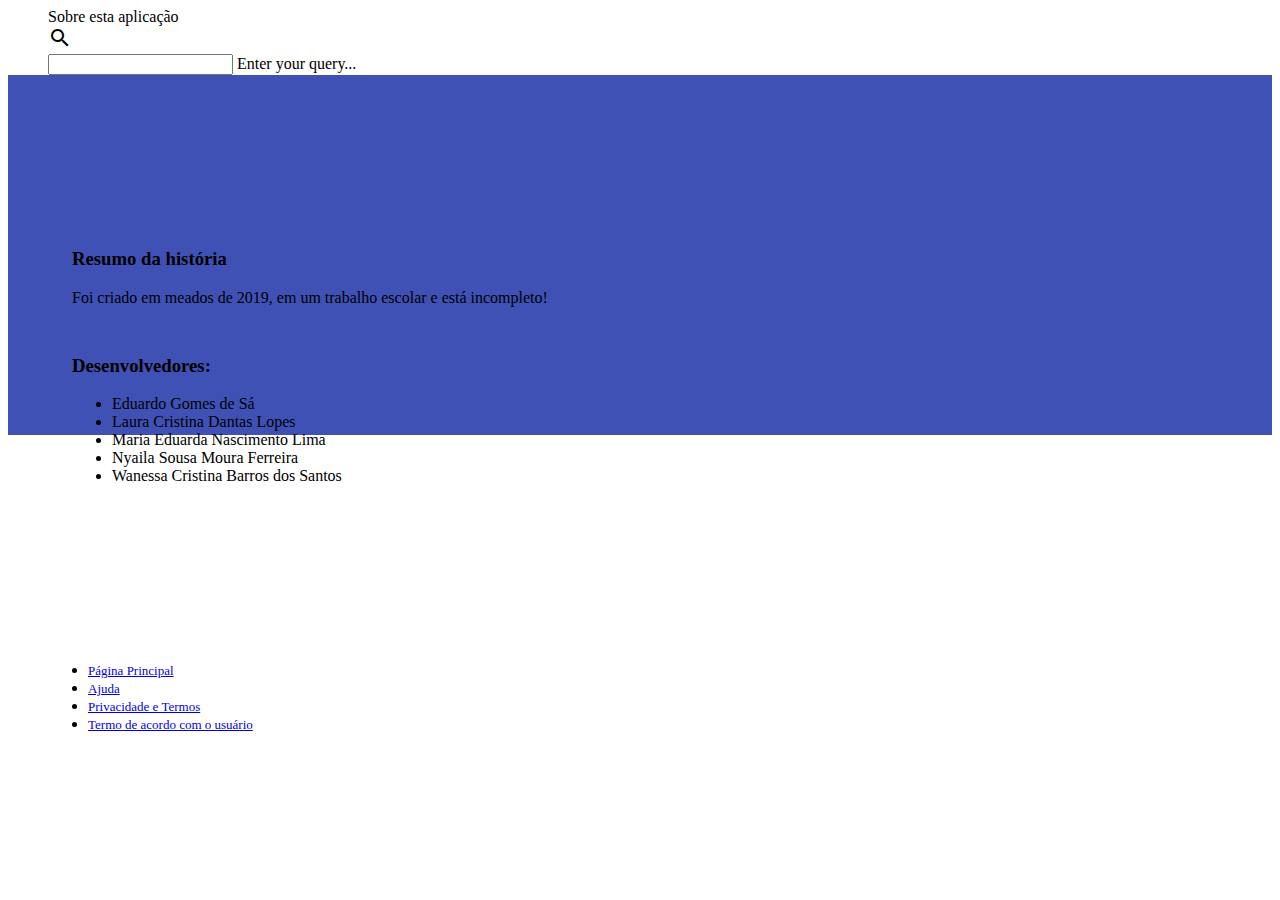
<file: sobre.html>
<!doctype html>
<html lang="en">
  <head>
    <meta charset="utf-8">
    <meta http-equiv="X-UA-Compatible" content="IE=edge">
    <meta name="description" content="A front-end template that helps you build fast, modern mobile web apps.">
    <meta name="viewport" content="width=device-width, initial-scale=1.0, minimum-scale=1.0">
    <title>Rede Social</title>

    <!-- Add to homescreen for Chrome on Android -->
    <meta name="mobile-web-app-capable" content="yes">
    <link rel="icon" sizes="192x192" href="images/android-desktop.png">

    <!-- Add to homescreen for Safari on iOS -->
    <meta name="apple-mobile-web-app-capable" content="yes">
    <meta name="apple-mobile-web-app-status-bar-style" content="black">
    <meta name="apple-mobile-web-app-title" content="Material Design Lite">
    <link rel="apple-touch-icon-precomposed" href="images/ios-desktop.png">

    <!-- Tile icon for Win8 (144x144 + tile color) -->
    <meta name="msapplication-TileImage" content="images/touch/ms-touch-icon-144x144-precomposed.png">
    <meta name="msapplication-TileColor" content="#3372DF">

    <link rel="shortcut icon" href="images/favicon.png">

    <!-- SEO: If your mobile URL is different from the desktop URL, add a canonical link to the desktop page https://developers.google.com/webmasters/smartphone-sites/feature-phones -->
    <!--
    <link rel="canonical" href="http://www.example.com/">
    -->

    <link rel="stylesheet" href="https://fonts.googleapis.com/css?family=Roboto:regular,bold,italic,thin,light,bolditalic,black,medium&amp;lang=en">
    <link rel="stylesheet" href="https://fonts.googleapis.com/icon?family=Material+Icons">
    <link rel="stylesheet" href="https://code.getmdl.io/1.3.0/material.teal-red.min.css">
    <link rel="stylesheet" href="mdl-template-article/styles.css">
    <style>
    #view-source {
      position: fixed;
      display: block;
      right: 0;
      bottom: 0;
      margin-right: 40px;
      margin-bottom: 40px;
      z-index: 900;
    }
    </style>
  </head>
  <body>
    <div class="demo-layout mdl-layout mdl-layout--fixed-header mdl-js-layout mdl-color--grey-100">
      <header class="demo-header mdl-layout__header mdl-layout__header--scroll mdl-color--grey-100 mdl-color-text--grey-800">
        <div class="mdl-layout__header-row">
          <span class="mdl-layout-title">Sobre esta aplicação</span>
          <div class="mdl-layout-spacer"></div>
          <div class="mdl-textfield mdl-js-textfield mdl-textfield--expandable">
            <label class="mdl-button mdl-js-button mdl-button--icon" for="search">
              <i class="material-icons">search</i>
            </label>
            <div class="mdl-textfield__expandable-holder">
              <input class="mdl-textfield__input" type="text" id="search">
              <label class="mdl-textfield__label" for="search">Enter your query...</label>
            </div>
          </div>
        </div>
      </header>
      <div class="demo-ribbon"></div>
      <main class="demo-main mdl-layout__content">
        <div class="demo-container mdl-grid">
          <div class="mdl-cell mdl-cell--2-col mdl-cell--hide-tablet mdl-cell--hide-phone"></div>
          <div class="demo-content mdl-color--white mdl-shadow--4dp content mdl-color-text--grey-800 mdl-cell mdl-cell--8-col">
            <h3>Resumo da história</h3>
              <p>
                Foi criado em meados de 2019, em um trabalho escolar e está incompleto!
              </p>
            <h3>Desenvolvedores:</h3>
              <p>
                <ul>
                  <li>Eduardo Gomes de Sá</li>
                  <li>Laura Cristina Dantas Lopes</li>
                  <li>Maria Eduarda Nascimento Lima</li>
                  <li>Nyaila Sousa Moura Ferreira</li>
                  <li>Wanessa Cristina Barros dos Santos</li>
                </ul>
              </p>
          </div>
        </div>
        <footer class="demo-footer mdl-mini-footer">
          <div class="mdl-mini-footer--left-section">
            <ul class="mdl-mini-footer--link-list">
              <li><a href="index.html">Página Principal</a></li>
              <li><a href="#">Ajuda</a></li>
              <li><a href="#">Privacidade e Termos</a></li>
              <li><a href="#">Termo de acordo com o usuário</a></li>
            </ul>
          </div>
        </footer>
      </main>
    </div>
    <script src="https://code.getmdl.io/1.3.0/material.min.js"></script>
  </body>
</html>
</file>
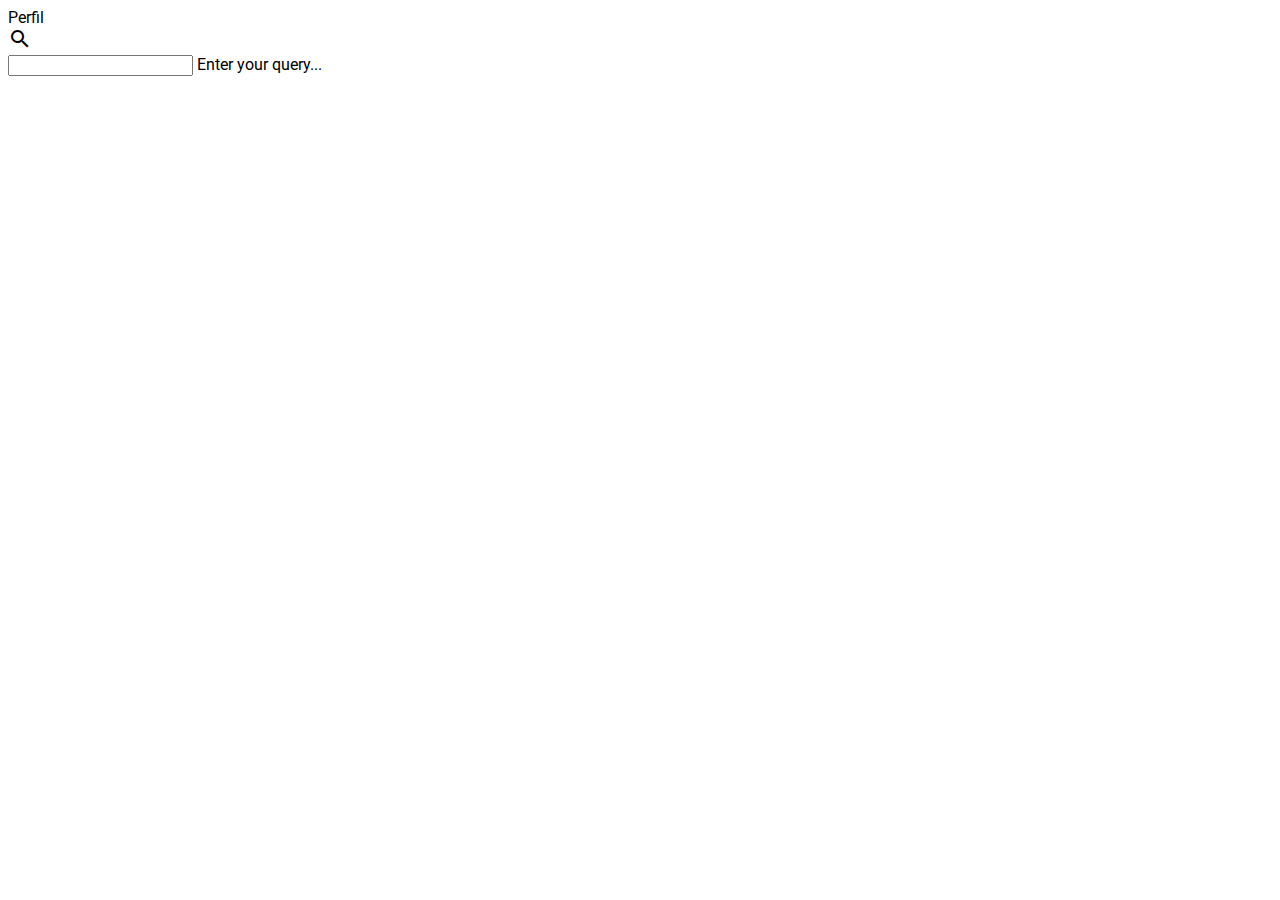
<file: usuario.html>
<!doctype html>
<html lang="en">
  <head>
    <meta charset="utf-8">
    <meta http-equiv="X-UA-Compatible" content="IE=edge">
    <meta name="description" content="A front-end template that helps you build fast, modern mobile web apps.">
    <meta name="viewport" content="width=device-width, initial-scale=1.0, minimum-scale=1.0">
    <title>Rede Social</title>

    <!-- Add to homescreen for Chrome on Android -->
    <meta name="mobile-web-app-capable" content="yes">
    <link rel="icon" sizes="192x192" href="images/android-desktop.png">

    <!-- Add to homescreen for Safari on iOS -->
    <meta name="apple-mobile-web-app-capable" content="yes">
    <meta name="apple-mobile-web-app-status-bar-style" content="black">
    <meta name="apple-mobile-web-app-title" content="Material Design Lite">
    <link rel="apple-touch-icon-precomposed" href="images/ios-desktop.png">

    <!-- Tile icon for Win8 (144x144 + tile color) -->
    <meta name="msapplication-TileImage" content="images/touch/ms-touch-icon-144x144-precomposed.png">
    <meta name="msapplication-TileColor" content="#3372DF">

    <link rel="shortcut icon" href="images/favicon.png">

    <link rel="stylesheet" href="https://fonts.googleapis.com/css?family=Roboto:regular,bold,italic,thin,light,bolditalic,black,medium&amp;lang=en">
    <link rel="stylesheet" href="https://fonts.googleapis.com/icon?family=Material+Icons">
    <link rel="stylesheet" href="https://code.getmdl.io/1.3.0/material.cyan-light_blue.min.css">
    <link rel="stylesheet" href="styles.css">
    <style>
    #view-source {
      position: fixed;
      display: block;
      right: 0;
      bottom: 0;
      margin-right: 40px;
      margin-bottom: 40px;
      z-index: 900;
    }
    </style>
  </head>
  <body>
    <div class="demo-layout mdl-layout mdl-js-layout mdl-layout--fixed-drawer mdl-layout--fixed-header">
      <header class="demo-header mdl-layout__header mdl-color--grey-100 mdl-color-text--grey-600">
        <div class="mdl-layout__header-row">
          <span class="mdl-layout-title">Perfil</span>
          <div class="mdl-layout-spacer"></div>
          <div class="mdl-textfield mdl-js-textfield mdl-textfield--expandable">
            <label class="mdl-button mdl-js-button mdl-button--icon" for="search">
              <i class="material-icons">search</i>
            </label>
            <div class="mdl-textfield__expandable-holder">
              <input class="mdl-textfield__input" type="text" id="search">
              <label class="mdl-textfield__label" for="search">Enter your query...</label>
            </div>
          </div>

          
        </div>
      </header>
      <div class="demo-drawer mdl-layout__drawer mdl-color--blue-grey-900 mdl-color-text--blue-grey-50">
        
        <nav class="demo-navigation mdl-navigation mdl-color--blue-grey-800">
          <a class="mdl-navigation__link" href="index.html"><i class="mdl-color-text--blue-grey-400 material-icons" role="presentation">home</i>Página Inicial</a>
          <a class="mdl-navigation__link" href=""><i class="mdl-color-text--blue-grey-400 material-icons" role="presentation">person</i>Perfil</a>
          <a class="mdl-navigation__link" href=""><i class="mdl-color-text--blue-grey-400 material-icons" role="presentation">add</i>Publicar</a>
          <a class="mdl-navigation__link" href=""><i class="mdl-color-text--blue-grey-400 material-icons" role="presentation">arrow_upward</i>Novidades</a>
          <a class="mdl-navigation__link" href=""><i class="mdl-color-text--blue-grey-400 material-icons" role="presentation">settings</i>Configurações</a>
          <a class="mdl-navigation__link" href="login.html"><i class="mdl-color-text--blue-grey-400 material-icons" role="presentation">exit_to_app</i>Sair</a>
          <div class="mdl-layout-spacer"></div>
          <a class="mdl-navigation__link" href=""><i class="mdl-color-text--blue-grey-400 material-icons" role="presentation">help_outline</i>Sobre</a>
        </nav>
      </div>
      <main class="mdl-layout__content mdl-color--grey-100">
          <div class="mdl-grid demo-content">
          
      </main>
    </div>
      <svg xmlns="http://www.w3.org/2000/svg" xmlns:xlink="http://www.w3.org/1999/xlink" version="1.1" style="position: fixed; left: -1000px; height: -1000px;">
        <defs>
          <mask id="piemask" maskContentUnits="objectBoundingBox">
            <circle cx=0.5 cy=0.5 r=0.49 fill="white" />
            <circle cx=0.5 cy=0.5 r=0.40 fill="black" />
          </mask>
          <g id="piechart">
            <circle cx=0.5 cy=0.5 r=0.5 />
            <path d="M 0.5 0.5 0.5 0 A 0.5 0.5 0 0 1 0.95 0.28 z" stroke="none" fill="rgba(255, 255, 255, 0.75)" />
          </g>
        </defs>
      </svg>
      <svg version="1.1" xmlns="http://www.w3.org/2000/svg" xmlns:xlink="http://www.w3.org/1999/xlink" viewBox="0 0 500 250" style="position: fixed; left: -1000px; height: -1000px;">
        <defs>
          <g id="chart">
            <g id="Gridlines">
              <line fill="#888888" stroke="#888888" stroke-miterlimit="10" x1="0" y1="27.3" x2="468.3" y2="27.3" />
              <line fill="#888888" stroke="#888888" stroke-miterlimit="10" x1="0" y1="66.7" x2="468.3" y2="66.7" />
              <line fill="#888888" stroke="#888888" stroke-miterlimit="10" x1="0" y1="105.3" x2="468.3" y2="105.3" />
              <line fill="#888888" stroke="#888888" stroke-miterlimit="10" x1="0" y1="144.7" x2="468.3" y2="144.7" />
              <line fill="#888888" stroke="#888888" stroke-miterlimit="10" x1="0" y1="184.3" x2="468.3" y2="184.3" />
            </g>
            <g id="Numbers">
              <text transform="matrix(1 0 0 1 485 29.3333)" fill="#888888" font-family="'Roboto'" font-size="9">500</text>
              <text transform="matrix(1 0 0 1 485 69)" fill="#888888" font-family="'Roboto'" font-size="9">400</text>
              <text transform="matrix(1 0 0 1 485 109.3333)" fill="#888888" font-family="'Roboto'" font-size="9">300</text>
              <text transform="matrix(1 0 0 1 485 149)" fill="#888888" font-family="'Roboto'" font-size="9">200</text>
              <text transform="matrix(1 0 0 1 485 188.3333)" fill="#888888" font-family="'Roboto'" font-size="9">100</text>
              <text transform="matrix(1 0 0 1 0 249.0003)" fill="#888888" font-family="'Roboto'" font-size="9">1</text>
              <text transform="matrix(1 0 0 1 78 249.0003)" fill="#888888" font-family="'Roboto'" font-size="9">2</text>
              <text transform="matrix(1 0 0 1 154.6667 249.0003)" fill="#888888" font-family="'Roboto'" font-size="9">3</text>
              <text transform="matrix(1 0 0 1 232.1667 249.0003)" fill="#888888" font-family="'Roboto'" font-size="9">4</text>
              <text transform="matrix(1 0 0 1 309 249.0003)" fill="#888888" font-family="'Roboto'" font-size="9">5</text>
              <text transform="matrix(1 0 0 1 386.6667 249.0003)" fill="#888888" font-family="'Roboto'" font-size="9">6</text>
              <text transform="matrix(1 0 0 1 464.3333 249.0003)" fill="#888888" font-family="'Roboto'" font-size="9">7</text>
            </g>
            <g id="Layer_5">
              <polygon opacity="0.36" stroke-miterlimit="10" points="0,223.3 48,138.5 154.7,169 211,88.5
              294.5,80.5 380,165.2 437,75.5 469.5,223.3 	"/>
            </g>
            <g id="Layer_4">
              <polygon stroke-miterlimit="10" points="469.3,222.7 1,222.7 48.7,166.7 155.7,188.3 212,132.7
              296.7,128 380.7,184.3 436.7,125 	"/>
            </g>
          </g>
        </defs>
      </svg>
    <script src="https://code.getmdl.io/1.3.0/material.min.js"></script>
  </body>
</html>
</file>
<file: styles.css>
/**
 * Copyright 2015 Google Inc. All Rights Reserved.
 *
 * Licensed under the Apache License, Version 2.0 (the "License");
 * you may not use this file except in compliance with the License.
 * You may obtain a copy of the License at
 *
 *      http://www.apache.org/licenses/LICENSE-2.0
 *
 * Unless required by applicable law or agreed to in writing, software
 * distributed under the License is distributed on an "AS IS" BASIS,
 * WITHOUT WARRANTIES OR CONDITIONS OF ANY KIND, either express or implied.
 * See the License for the specific language governing permissions and
 * limitations under the License.
 */

html, body {
  font-family: 'Roboto', 'Helvetica', sans-serif;
}
.demo-avatar {
  width: 48px;
  height: 48px;
  border-radius: 24px;
}
.demo-layout .mdl-layout__header .mdl-layout__drawer-button {
  color: rgba(0, 0, 0, 0.54);
}
.mdl-layout__drawer .avatar {
  margin-bottom: 16px;
}
.demo-drawer {
  border: none;
}
/* iOS Safari specific workaround */
.demo-drawer .mdl-menu__container {
  z-index: -1;
}
.demo-drawer .demo-navigation {
  z-index: -2;
}
/* END iOS Safari specific workaround */
.demo-drawer .mdl-menu .mdl-menu__item {
  display: -webkit-flex;
  display: -ms-flexbox;
  display: flex;
  -webkit-align-items: center;
      -ms-flex-align: center;
          align-items: center;
}
.demo-drawer-header {
  box-sizing: border-box;
  display: -webkit-flex;
  display: -ms-flexbox;
  display: flex;
  -webkit-flex-direction: column;
      -ms-flex-direction: column;
          flex-direction: column;
  -webkit-justify-content: flex-end;
      -ms-flex-pack: end;
          justify-content: flex-end;
  padding: 16px;
  height: 151px;
}
.demo-avatar-dropdown {
  display: -webkit-flex;
  display: -ms-flexbox;
  display: flex;
  position: relative;
  -webkit-flex-direction: row;
      -ms-flex-direction: row;
          flex-direction: row;
  -webkit-align-items: center;
      -ms-flex-align: center;
          align-items: center;
  width: 100%;
}

.demo-navigation {
  -webkit-flex-grow: 1;
      -ms-flex-positive: 1;
          flex-grow: 1;
}
.demo-layout .demo-navigation .mdl-navigation__link {
  display: -webkit-flex !important;
  display: -ms-flexbox !important;
  display: flex !important;
  -webkit-flex-direction: row;
      -ms-flex-direction: row;
          flex-direction: row;
  -webkit-align-items: center;
      -ms-flex-align: center;
          align-items: center;
  color: rgba(255, 255, 255, 0.56);
  font-weight: 500;
}
.demo-layout .demo-navigation .mdl-navigation__link:hover {
  background-color: #00BCD4;
  color: #37474F;
}
.demo-navigation .mdl-navigation__link .material-icons {
  font-size: 24px;
  color: rgba(255, 255, 255, 0.56);
  margin-right: 32px;
}

.demo-content {
  max-width: 1080px;
}

.demo-charts {
  -webkit-align-items: center;
      -ms-flex-align: center;
          align-items: center;
}
.demo-chart:nth-child(1) {
  color: #ACEC00;
}
.demo-chart:nth-child(2) {
  color: #00BBD6;
}
.demo-chart:nth-child(3) {
  color: #BA65C9;
}
.demo-chart:nth-child(4) {
  color: #EF3C79;
}
.demo-graphs {
  padding: 16px 32px;
  display: -webkit-flex;
  display: -ms-flexbox;
  display: flex;
  -webkit-flex-direction: column;
      -ms-flex-direction: column;
          flex-direction: column;
  -webkit-align-items: stretch;
      -ms-flex-align: stretch;
          align-items: stretch;
}
/* TODO: Find a proper solution to have the graphs
 * not float around outside their container in IE10/11.
 * Using a browserhacks.com solution for now.
 */
_:-ms-input-placeholder, :root .demo-graphs {
  min-height: 664px;
}
_:-ms-input-placeholder, :root .demo-graph {
  max-height: 300px;
}
/* TODO end */
.demo-graph:nth-child(1) {
  color: #00b9d8;
}
.demo-graph:nth-child(2) {
  color: #d9006e;
}

.demo-cards {
  -webkit-align-items: flex-start;
      -ms-flex-align: start;
          align-items: flex-start;
  -webkit-align-content: flex-start;
      -ms-flex-line-pack: start;
          align-content: flex-start;
}
.demo-cards .demo-separator {
  height: 32px;
}
.demo-cards .mdl-card__title.mdl-card__title {
  color: white;
  font-size: 24px;
  font-weight: 400;
}
.demo-cards ul {
  padding: 0;
}
.demo-cards h3 {
  font-size: 1em;
}
.demo-updates .mdl-card__title {
  min-height: 200px;
  background-image: url('images/dog.png');
  background-position: 90% 100%;
  background-repeat: no-repeat;
}
.demo-cards .mdl-card__actions a {
  color: #00BCD4;
  text-decoration: none;
}

.demo-options h3 {
  margin: 0;
}
.demo-options .mdl-checkbox__box-outline {
  border-color: rgba(255, 255, 255, 0.89);
}
.demo-options ul {
  margin: 0;
  list-style-type: none;
}
.demo-options li {
  margin: 4px 0;
}
.demo-options .material-icons {
  color: rgba(255, 255, 255, 0.89);
}
.demo-options .mdl-card__actions {
  height: 64px;
  display: -webkit-flex;
  display: -ms-flexbox;
  display: flex;
  box-sizing: border-box;
  -webkit-align-items: center;
      -ms-flex-align: center;
          align-items: center;
}
</file>
<file: Login_v19/vendor/daterangepicker/daterangepicker.css>
.daterangepicker {
  position: absolute;
  color: inherit;
  background-color: #fff;
  border-radius: 4px;
  width: 278px;
  padding: 4px;
  margin-top: 1px;
  top: 100px;
  left: 20px;
  /* Calendars */ }
  .daterangepicker:before, .daterangepicker:after {
    position: absolute;
    display: inline-block;
    border-bottom-color: rgba(0, 0, 0, 0.2);
    content: ''; }
  .daterangepicker:before {
    top: -7px;
    border-right: 7px solid transparent;
    border-left: 7px solid transparent;
    border-bottom: 7px solid #ccc; }
  .daterangepicker:after {
    top: -6px;
    border-right: 6px solid transparent;
    border-bottom: 6px solid #fff;
    border-left: 6px solid transparent; }
  .daterangepicker.opensleft:before {
    right: 9px; }
  .daterangepicker.opensleft:after {
    right: 10px; }
  .daterangepicker.openscenter:before {
    left: 0;
    right: 0;
    width: 0;
    margin-left: auto;
    margin-right: auto; }
  .daterangepicker.openscenter:after {
    left: 0;
    right: 0;
    width: 0;
    margin-left: auto;
    margin-right: auto; }
  .daterangepicker.opensright:before {
    left: 9px; }
  .daterangepicker.opensright:after {
    left: 10px; }
  .daterangepicker.dropup {
    margin-top: -5px; }
    .daterangepicker.dropup:before {
      top: initial;
      bottom: -7px;
      border-bottom: initial;
      border-top: 7px solid #ccc; }
    .daterangepicker.dropup:after {
      top: initial;
      bottom: -6px;
      border-bottom: initial;
      border-top: 6px solid #fff; }
  .daterangepicker.dropdown-menu {
    max-width: none;
    z-index: 3001; }
  .daterangepicker.single .ranges, .daterangepicker.single .calendar {
    float: none; }
  .daterangepicker.show-calendar .calendar {
    display: block; }
  .daterangepicker .calendar {
    display: none;
    max-width: 270px;
    margin: 4px; }
    .daterangepicker .calendar.single .calendar-table {
      border: none; }
    .daterangepicker .calendar th, .daterangepicker .calendar td {
      white-space: nowrap;
      text-align: center;
      min-width: 32px; }
  .daterangepicker .calendar-table {
    border: 1px solid #fff;
    padding: 4px;
    border-radius: 4px;
    background-color: #fff; }
  .daterangepicker table {
    width: 100%;
    margin: 0; }
  .daterangepicker td, .daterangepicker th {
    text-align: center;
    width: 20px;
    height: 20px;
    border-radius: 4px;
    border: 1px solid transparent;
    white-space: nowrap;
    cursor: pointer; }
    .daterangepicker td.available:hover, .daterangepicker th.available:hover {
      background-color: #eee;
      border-color: transparent;
      color: inherit; }
    .daterangepicker td.week, .daterangepicker th.week {
      font-size: 80%;
      color: #ccc; }
  .daterangepicker td.off, .daterangepicker td.off.in-range, .daterangepicker td.off.start-date, .daterangepicker td.off.end-date {
    background-color: #fff;
    border-color: transparent;
    color: #999; }
  .daterangepicker td.in-range {
    background-color: #ebf4f8;
    border-color: transparent;
    color: #000;
    border-radius: 0; }
  .daterangepicker td.start-date {
    border-radius: 4px 0 0 4px; }
  .daterangepicker td.end-date {
    border-radius: 0 4px 4px 0; }
  .daterangepicker td.start-date.end-date {
    border-radius: 4px; }
  .daterangepicker td.active, .daterangepicker td.active:hover {
    background-color: #357ebd;
    border-color: transparent;
    color: #fff; }
  .daterangepicker th.month {
    width: auto; }
  .daterangepicker td.disabled, .daterangepicker option.disabled {
    color: #999;
    cursor: not-allowed;
    text-decoration: line-through; }
  .daterangepicker select.monthselect, .daterangepicker select.yearselect {
    font-size: 12px;
    padding: 1px;
    height: auto;
    margin: 0;
    cursor: default; }
  .daterangepicker select.monthselect {
    margin-right: 2%;
    width: 56%; }
  .daterangepicker select.yearselect {
    width: 40%; }
  .daterangepicker select.hourselect, .daterangepicker select.minuteselect, .daterangepicker select.secondselect, .daterangepicker select.ampmselect {
    width: 50px;
    margin-bottom: 0; }
  .daterangepicker .input-mini {
    border: 1px solid #ccc;
    border-radius: 4px;
    color: #555;
    height: 30px;
    line-height: 30px;
    display: block;
    vertical-align: middle;
    margin: 0 0 5px 0;
    padding: 0 6px 0 28px;
    width: 100%; }
    .daterangepicker .input-mini.active {
      border: 1px solid #08c;
      border-radius: 4px; }
  .daterangepicker .daterangepicker_input {
    position: relative; }
    .daterangepicker .daterangepicker_input i {
      position: absolute;
      left: 8px;
      top: 8px; }
  .daterangepicker.rtl .input-mini {
    padding-right: 28px;
    padding-left: 6px; }
  .daterangepicker.rtl .daterangepicker_input i {
    left: auto;
    right: 8px; }
  .daterangepicker .calendar-time {
    text-align: center;
    margin: 5px auto;
    line-height: 30px;
    position: relative;
    padding-left: 28px; }
    .daterangepicker .calendar-time select.disabled {
      color: #ccc;
      cursor: not-allowed; }

.ranges {
  font-size: 11px;
  float: none;
  margin: 4px;
  text-align: left; }
  .ranges ul {
    list-style: none;
    margin: 0 auto;
    padding: 0;
    width: 100%; }
  .ranges li {
    font-size: 13px;
    background-color: #f5f5f5;
    border: 1px solid #f5f5f5;
    border-radius: 4px;
    color: #08c;
    padding: 3px 12px;
    margin-bottom: 8px;
    cursor: pointer; }
    .ranges li:hover {
      background-color: #08c;
      border: 1px solid #08c;
      color: #fff; }
    .ranges li.active {
      background-color: #08c;
      border: 1px solid #08c;
      color: #fff; }

/*  Larger Screen Styling */
@media (min-width: 564px) {
  .daterangepicker {
    width: auto; }
    .daterangepicker .ranges ul {
      width: 160px; }
    .daterangepicker.single .ranges ul {
      width: 100%; }
    .daterangepicker.single .calendar.left {
      clear: none; }
    .daterangepicker.single.ltr .ranges, .daterangepicker.single.ltr .calendar {
      float: left; }
    .daterangepicker.single.rtl .ranges, .daterangepicker.single.rtl .calendar {
      float: right; }
    .daterangepicker.ltr {
      direction: ltr;
      text-align: left; }
      .daterangepicker.ltr .calendar.left {
        clear: left;
        margin-right: 0; }
        .daterangepicker.ltr .calendar.left .calendar-table {
          border-right: none;
          border-top-right-radius: 0;
          border-bottom-right-radius: 0; }
      .daterangepicker.ltr .calendar.right {
        margin-left: 0; }
        .daterangepicker.ltr .calendar.right .calendar-table {
          border-left: none;
          border-top-left-radius: 0;
          border-bottom-left-radius: 0; }
      .daterangepicker.ltr .left .daterangepicker_input {
        padding-right: 12px; }
      .daterangepicker.ltr .calendar.left .calendar-table {
        padding-right: 12px; }
      .daterangepicker.ltr .ranges, .daterangepicker.ltr .calendar {
        float: left; }
    .daterangepicker.rtl {
      direction: rtl;
      text-align: right; }
      .daterangepicker.rtl .calendar.left {
        clear: right;
        margin-left: 0; }
        .daterangepicker.rtl .calendar.left .calendar-table {
          border-left: none;
          border-top-left-radius: 0;
          border-bottom-left-radius: 0; }
      .daterangepicker.rtl .calendar.right {
        margin-right: 0; }
        .daterangepicker.rtl .calendar.right .calendar-table {
          border-right: none;
          border-top-right-radius: 0;
          border-bottom-right-radius: 0; }
      .daterangepicker.rtl .left .daterangepicker_input {
        padding-left: 12px; }
      .daterangepicker.rtl .calendar.left .calendar-table {
        padding-left: 12px; }
      .daterangepicker.rtl .ranges, .daterangepicker.rtl .calendar {
        text-align: right;
        float: right; } }
@media (min-width: 730px) {
  .daterangepicker .ranges {
    width: auto; }
  .daterangepicker.ltr .ranges {
    float: left; }
  .daterangepicker.rtl .ranges {
    float: right; }
  .daterangepicker .calendar.left {
    clear: none !important; } }
</file>
<file: Login_v19/css/util.css>
/*[ FONT SIZE ]
///////////////////////////////////////////////////////////
*/
.fs-1 {font-size: 1px;}
.fs-2 {font-size: 2px;}
.fs-3 {font-size: 3px;}
.fs-4 {font-size: 4px;}
.fs-5 {font-size: 5px;}
.fs-6 {font-size: 6px;}
.fs-7 {font-size: 7px;}
.fs-8 {font-size: 8px;}
.fs-9 {font-size: 9px;}
.fs-10 {font-size: 10px;}
.fs-11 {font-size: 11px;}
.fs-12 {font-size: 12px;}
.fs-13 {font-size: 13px;}
.fs-14 {font-size: 14px;}
.fs-15 {font-size: 15px;}
.fs-16 {font-size: 16px;}
.fs-17 {font-size: 17px;}
.fs-18 {font-size: 18px;}
.fs-19 {font-size: 19px;}
.fs-20 {font-size: 20px;}
.fs-21 {font-size: 21px;}
.fs-22 {font-size: 22px;}
.fs-23 {font-size: 23px;}
.fs-24 {font-size: 24px;}
.fs-25 {font-size: 25px;}
.fs-26 {font-size: 26px;}
.fs-27 {font-size: 27px;}
.fs-28 {font-size: 28px;}
.fs-29 {font-size: 29px;}
.fs-30 {font-size: 30px;}
.fs-31 {font-size: 31px;}
.fs-32 {font-size: 32px;}
.fs-33 {font-size: 33px;}
.fs-34 {font-size: 34px;}
.fs-35 {font-size: 35px;}
.fs-36 {font-size: 36px;}
.fs-37 {font-size: 37px;}
.fs-38 {font-size: 38px;}
.fs-39 {font-size: 39px;}
.fs-40 {font-size: 40px;}
.fs-41 {font-size: 41px;}
.fs-42 {font-size: 42px;}
.fs-43 {font-size: 43px;}
.fs-44 {font-size: 44px;}
.fs-45 {font-size: 45px;}
.fs-46 {font-size: 46px;}
.fs-47 {font-size: 47px;}
.fs-48 {font-size: 48px;}
.fs-49 {font-size: 49px;}
.fs-50 {font-size: 50px;}
.fs-51 {font-size: 51px;}
.fs-52 {font-size: 52px;}
.fs-53 {font-size: 53px;}
.fs-54 {font-size: 54px;}
.fs-55 {font-size: 55px;}
.fs-56 {font-size: 56px;}
.fs-57 {font-size: 57px;}
.fs-58 {font-size: 58px;}
.fs-59 {font-size: 59px;}
.fs-60 {font-size: 60px;}
.fs-61 {font-size: 61px;}
.fs-62 {font-size: 62px;}
.fs-63 {font-size: 63px;}
.fs-64 {font-size: 64px;}
.fs-65 {font-size: 65px;}
.fs-66 {font-size: 66px;}
.fs-67 {font-size: 67px;}
.fs-68 {font-size: 68px;}
.fs-69 {font-size: 69px;}
.fs-70 {font-size: 70px;}
.fs-71 {font-size: 71px;}
.fs-72 {font-size: 72px;}
.fs-73 {font-size: 73px;}
.fs-74 {font-size: 74px;}
.fs-75 {font-size: 75px;}
.fs-76 {font-size: 76px;}
.fs-77 {font-size: 77px;}
.fs-78 {font-size: 78px;}
.fs-79 {font-size: 79px;}
.fs-80 {font-size: 80px;}
.fs-81 {font-size: 81px;}
.fs-82 {font-size: 82px;}
.fs-83 {font-size: 83px;}
.fs-84 {font-size: 84px;}
.fs-85 {font-size: 85px;}
.fs-86 {font-size: 86px;}
.fs-87 {font-size: 87px;}
.fs-88 {font-size: 88px;}
.fs-89 {font-size: 89px;}
.fs-90 {font-size: 90px;}
.fs-91 {font-size: 91px;}
.fs-92 {font-size: 92px;}
.fs-93 {font-size: 93px;}
.fs-94 {font-size: 94px;}
.fs-95 {font-size: 95px;}
.fs-96 {font-size: 96px;}
.fs-97 {font-size: 97px;}
.fs-98 {font-size: 98px;}
.fs-99 {font-size: 99px;}
.fs-100 {font-size: 100px;}
.fs-101 {font-size: 101px;}
.fs-102 {font-size: 102px;}
.fs-103 {font-size: 103px;}
.fs-104 {font-size: 104px;}
.fs-105 {font-size: 105px;}
.fs-106 {font-size: 106px;}
.fs-107 {font-size: 107px;}
.fs-108 {font-size: 108px;}
.fs-109 {font-size: 109px;}
.fs-110 {font-size: 110px;}
.fs-111 {font-size: 111px;}
.fs-112 {font-size: 112px;}
.fs-113 {font-size: 113px;}
.fs-114 {font-size: 114px;}
.fs-115 {font-size: 115px;}
.fs-116 {font-size: 116px;}
.fs-117 {font-size: 117px;}
.fs-118 {font-size: 118px;}
.fs-119 {font-size: 119px;}
.fs-120 {font-size: 120px;}
.fs-121 {font-size: 121px;}
.fs-122 {font-size: 122px;}
.fs-123 {font-size: 123px;}
.fs-124 {font-size: 124px;}
.fs-125 {font-size: 125px;}
.fs-126 {font-size: 126px;}
.fs-127 {font-size: 127px;}
.fs-128 {font-size: 128px;}
.fs-129 {font-size: 129px;}
.fs-130 {font-size: 130px;}
.fs-131 {font-size: 131px;}
.fs-132 {font-size: 132px;}
.fs-133 {font-size: 133px;}
.fs-134 {font-size: 134px;}
.fs-135 {font-size: 135px;}
.fs-136 {font-size: 136px;}
.fs-137 {font-size: 137px;}
.fs-138 {font-size: 138px;}
.fs-139 {font-size: 139px;}
.fs-140 {font-size: 140px;}
.fs-141 {font-size: 141px;}
.fs-142 {font-size: 142px;}
.fs-143 {font-size: 143px;}
.fs-144 {font-size: 144px;}
.fs-145 {font-size: 145px;}
.fs-146 {font-size: 146px;}
.fs-147 {font-size: 147px;}
.fs-148 {font-size: 148px;}
.fs-149 {font-size: 149px;}
.fs-150 {font-size: 150px;}
.fs-151 {font-size: 151px;}
.fs-152 {font-size: 152px;}
.fs-153 {font-size: 153px;}
.fs-154 {font-size: 154px;}
.fs-155 {font-size: 155px;}
.fs-156 {font-size: 156px;}
.fs-157 {font-size: 157px;}
.fs-158 {font-size: 158px;}
.fs-159 {font-size: 159px;}
.fs-160 {font-size: 160px;}
.fs-161 {font-size: 161px;}
.fs-162 {font-size: 162px;}
.fs-163 {font-size: 163px;}
.fs-164 {font-size: 164px;}
.fs-165 {font-size: 165px;}
.fs-166 {font-size: 166px;}
.fs-167 {font-size: 167px;}
.fs-168 {font-size: 168px;}
.fs-169 {font-size: 169px;}
.fs-170 {font-size: 170px;}
.fs-171 {font-size: 171px;}
.fs-172 {font-size: 172px;}
.fs-173 {font-size: 173px;}
.fs-174 {font-size: 174px;}
.fs-175 {font-size: 175px;}
.fs-176 {font-size: 176px;}
.fs-177 {font-size: 177px;}
.fs-178 {font-size: 178px;}
.fs-179 {font-size: 179px;}
.fs-180 {font-size: 180px;}
.fs-181 {font-size: 181px;}
.fs-182 {font-size: 182px;}
.fs-183 {font-size: 183px;}
.fs-184 {font-size: 184px;}
.fs-185 {font-size: 185px;}
.fs-186 {font-size: 186px;}
.fs-187 {font-size: 187px;}
.fs-188 {font-size: 188px;}
.fs-189 {font-size: 189px;}
.fs-190 {font-size: 190px;}
.fs-191 {font-size: 191px;}
.fs-192 {font-size: 192px;}
.fs-193 {font-size: 193px;}
.fs-194 {font-size: 194px;}
.fs-195 {font-size: 195px;}
.fs-196 {font-size: 196px;}
.fs-197 {font-size: 197px;}
.fs-198 {font-size: 198px;}
.fs-199 {font-size: 199px;}
.fs-200 {font-size: 200px;}

/*[ PADDING ]
///////////////////////////////////////////////////////////
*/
.p-t-0 {padding-top: 0px;}
.p-t-1 {padding-top: 1px;}
.p-t-2 {padding-top: 2px;}
.p-t-3 {padding-top: 3px;}
.p-t-4 {padding-top: 4px;}
.p-t-5 {padding-top: 5px;}
.p-t-6 {padding-top: 6px;}
.p-t-7 {padding-top: 7px;}
.p-t-8 {padding-top: 8px;}
.p-t-9 {padding-top: 9px;}
.p-t-10 {padding-top: 10px;}
.p-t-11 {padding-top: 11px;}
.p-t-12 {padding-top: 12px;}
.p-t-13 {padding-top: 13px;}
.p-t-14 {padding-top: 14px;}
.p-t-15 {padding-top: 15px;}
.p-t-16 {padding-top: 16px;}
.p-t-17 {padding-top: 17px;}
.p-t-18 {padding-top: 18px;}
.p-t-19 {padding-top: 19px;}
.p-t-20 {padding-top: 20px;}
.p-t-21 {padding-top: 21px;}
.p-t-22 {padding-top: 22px;}
.p-t-23 {padding-top: 23px;}
.p-t-24 {padding-top: 24px;}
.p-t-25 {padding-top: 25px;}
.p-t-26 {padding-top: 26px;}
.p-t-27 {padding-top: 27px;}
.p-t-28 {padding-top: 28px;}
.p-t-29 {padding-top: 29px;}
.p-t-30 {padding-top: 30px;}
.p-t-31 {padding-top: 31px;}
.p-t-32 {padding-top: 32px;}
.p-t-33 {padding-top: 33px;}
.p-t-34 {padding-top: 34px;}
.p-t-35 {padding-top: 35px;}
.p-t-36 {padding-top: 36px;}
.p-t-37 {padding-top: 37px;}
.p-t-38 {padding-top: 38px;}
.p-t-39 {padding-top: 39px;}
.p-t-40 {padding-top: 40px;}
.p-t-41 {padding-top: 41px;}
.p-t-42 {padding-top: 42px;}
.p-t-43 {padding-top: 43px;}
.p-t-44 {padding-top: 44px;}
.p-t-45 {padding-top: 45px;}
.p-t-46 {padding-top: 46px;}
.p-t-47 {padding-top: 47px;}
.p-t-48 {padding-top: 48px;}
.p-t-49 {padding-top: 49px;}
.p-t-50 {padding-top: 50px;}
.p-t-51 {padding-top: 51px;}
.p-t-52 {padding-top: 52px;}
.p-t-53 {padding-top: 53px;}
.p-t-54 {padding-top: 54px;}
.p-t-55 {padding-top: 55px;}
.p-t-56 {padding-top: 56px;}
.p-t-57 {padding-top: 57px;}
.p-t-58 {padding-top: 58px;}
.p-t-59 {padding-top: 59px;}
.p-t-60 {padding-top: 60px;}
.p-t-61 {padding-top: 61px;}
.p-t-62 {padding-top: 62px;}
.p-t-63 {padding-top: 63px;}
.p-t-64 {padding-top: 64px;}
.p-t-65 {padding-top: 65px;}
.p-t-66 {padding-top: 66px;}
.p-t-67 {padding-top: 67px;}
.p-t-68 {padding-top: 68px;}
.p-t-69 {padding-top: 69px;}
.p-t-70 {padding-top: 70px;}
.p-t-71 {padding-top: 71px;}
.p-t-72 {padding-top: 72px;}
.p-t-73 {padding-top: 73px;}
.p-t-74 {padding-top: 74px;}
.p-t-75 {padding-top: 75px;}
.p-t-76 {padding-top: 76px;}
.p-t-77 {padding-top: 77px;}
.p-t-78 {padding-top: 78px;}
.p-t-79 {padding-top: 79px;}
.p-t-80 {padding-top: 80px;}
.p-t-81 {padding-top: 81px;}
.p-t-82 {padding-top: 82px;}
.p-t-83 {padding-top: 83px;}
.p-t-84 {padding-top: 84px;}
.p-t-85 {padding-top: 85px;}
.p-t-86 {padding-top: 86px;}
.p-t-87 {padding-top: 87px;}
.p-t-88 {padding-top: 88px;}
.p-t-89 {padding-top: 89px;}
.p-t-90 {padding-top: 90px;}
.p-t-91 {padding-top: 91px;}
.p-t-92 {padding-top: 92px;}
.p-t-93 {padding-top: 93px;}
.p-t-94 {padding-top: 94px;}
.p-t-95 {padding-top: 95px;}
.p-t-96 {padding-top: 96px;}
.p-t-97 {padding-top: 97px;}
.p-t-98 {padding-top: 98px;}
.p-t-99 {padding-top: 99px;}
.p-t-100 {padding-top: 100px;}
.p-t-101 {padding-top: 101px;}
.p-t-102 {padding-top: 102px;}
.p-t-103 {padding-top: 103px;}
.p-t-104 {padding-top: 104px;}
.p-t-105 {padding-top: 105px;}
.p-t-106 {padding-top: 106px;}
.p-t-107 {padding-top: 107px;}
.p-t-108 {padding-top: 108px;}
.p-t-109 {padding-top: 109px;}
.p-t-110 {padding-top: 110px;}
.p-t-111 {padding-top: 111px;}
.p-t-112 {padding-top: 112px;}
.p-t-113 {padding-top: 113px;}
.p-t-114 {padding-top: 114px;}
.p-t-115 {padding-top: 115px;}
.p-t-116 {padding-top: 116px;}
.p-t-117 {padding-top: 117px;}
.p-t-118 {padding-top: 118px;}
.p-t-119 {padding-top: 119px;}
.p-t-120 {padding-top: 120px;}
.p-t-121 {padding-top: 121px;}
.p-t-122 {padding-top: 122px;}
.p-t-123 {padding-top: 123px;}
.p-t-124 {padding-top: 124px;}
.p-t-125 {padding-top: 125px;}
.p-t-126 {padding-top: 126px;}
.p-t-127 {padding-top: 127px;}
.p-t-128 {padding-top: 128px;}
.p-t-129 {padding-top: 129px;}
.p-t-130 {padding-top: 130px;}
.p-t-131 {padding-top: 131px;}
.p-t-132 {padding-top: 132px;}
.p-t-133 {padding-top: 133px;}
.p-t-134 {padding-top: 134px;}
.p-t-135 {padding-top: 135px;}
.p-t-136 {padding-top: 136px;}
.p-t-137 {padding-top: 137px;}
.p-t-138 {padding-top: 138px;}
.p-t-139 {padding-top: 139px;}
.p-t-140 {padding-top: 140px;}
.p-t-141 {padding-top: 141px;}
.p-t-142 {padding-top: 142px;}
.p-t-143 {padding-top: 143px;}
.p-t-144 {padding-top: 144px;}
.p-t-145 {padding-top: 145px;}
.p-t-146 {padding-top: 146px;}
.p-t-147 {padding-top: 147px;}
.p-t-148 {padding-top: 148px;}
.p-t-149 {padding-top: 149px;}
.p-t-150 {padding-top: 150px;}
.p-t-151 {padding-top: 151px;}
.p-t-152 {padding-top: 152px;}
.p-t-153 {padding-top: 153px;}
.p-t-154 {padding-top: 154px;}
.p-t-155 {padding-top: 155px;}
.p-t-156 {padding-top: 156px;}
.p-t-157 {padding-top: 157px;}
.p-t-158 {padding-top: 158px;}
.p-t-159 {padding-top: 159px;}
.p-t-160 {padding-top: 160px;}
.p-t-161 {padding-top: 161px;}
.p-t-162 {padding-top: 162px;}
.p-t-163 {padding-top: 163px;}
.p-t-164 {padding-top: 164px;}
.p-t-165 {padding-top: 165px;}
.p-t-166 {padding-top: 166px;}
.p-t-167 {padding-top: 167px;}
.p-t-168 {padding-top: 168px;}
.p-t-169 {padding-top: 169px;}
.p-t-170 {padding-top: 170px;}
.p-t-171 {padding-top: 171px;}
.p-t-172 {padding-top: 172px;}
.p-t-173 {padding-top: 173px;}
.p-t-174 {padding-top: 174px;}
.p-t-175 {padding-top: 175px;}
.p-t-176 {padding-top: 176px;}
.p-t-177 {padding-top: 177px;}
.p-t-178 {padding-top: 178px;}
.p-t-179 {padding-top: 179px;}
.p-t-180 {padding-top: 180px;}
.p-t-181 {padding-top: 181px;}
.p-t-182 {padding-top: 182px;}
.p-t-183 {padding-top: 183px;}
.p-t-184 {padding-top: 184px;}
.p-t-185 {padding-top: 185px;}
.p-t-186 {padding-top: 186px;}
.p-t-187 {padding-top: 187px;}
.p-t-188 {padding-top: 188px;}
.p-t-189 {padding-top: 189px;}
.p-t-190 {padding-top: 190px;}
.p-t-191 {padding-top: 191px;}
.p-t-192 {padding-top: 192px;}
.p-t-193 {padding-top: 193px;}
.p-t-194 {padding-top: 194px;}
.p-t-195 {padding-top: 195px;}
.p-t-196 {padding-top: 196px;}
.p-t-197 {padding-top: 197px;}
.p-t-198 {padding-top: 198px;}
.p-t-199 {padding-top: 199px;}
.p-t-200 {padding-top: 200px;}
.p-t-201 {padding-top: 201px;}
.p-t-202 {padding-top: 202px;}
.p-t-203 {padding-top: 203px;}
.p-t-204 {padding-top: 204px;}
.p-t-205 {padding-top: 205px;}
.p-t-206 {padding-top: 206px;}
.p-t-207 {padding-top: 207px;}
.p-t-208 {padding-top: 208px;}
.p-t-209 {padding-top: 209px;}
.p-t-210 {padding-top: 210px;}
.p-t-211 {padding-top: 211px;}
.p-t-212 {padding-top: 212px;}
.p-t-213 {padding-top: 213px;}
.p-t-214 {padding-top: 214px;}
.p-t-215 {padding-top: 215px;}
.p-t-216 {padding-top: 216px;}
.p-t-217 {padding-top: 217px;}
.p-t-218 {padding-top: 218px;}
.p-t-219 {padding-top: 219px;}
.p-t-220 {padding-top: 220px;}
.p-t-221 {padding-top: 221px;}
.p-t-222 {padding-top: 222px;}
.p-t-223 {padding-top: 223px;}
.p-t-224 {padding-top: 224px;}
.p-t-225 {padding-top: 225px;}
.p-t-226 {padding-top: 226px;}
.p-t-227 {padding-top: 227px;}
.p-t-228 {padding-top: 228px;}
.p-t-229 {padding-top: 229px;}
.p-t-230 {padding-top: 230px;}
.p-t-231 {padding-top: 231px;}
.p-t-232 {padding-top: 232px;}
.p-t-233 {padding-top: 233px;}
.p-t-234 {padding-top: 234px;}
.p-t-235 {padding-top: 235px;}
.p-t-236 {padding-top: 236px;}
.p-t-237 {padding-top: 237px;}
.p-t-238 {padding-top: 238px;}
.p-t-239 {padding-top: 239px;}
.p-t-240 {padding-top: 240px;}
.p-t-241 {padding-top: 241px;}
.p-t-242 {padding-top: 242px;}
.p-t-243 {padding-top: 243px;}
.p-t-244 {padding-top: 244px;}
.p-t-245 {padding-top: 245px;}
.p-t-246 {padding-top: 246px;}
.p-t-247 {padding-top: 247px;}
.p-t-248 {padding-top: 248px;}
.p-t-249 {padding-top: 249px;}
.p-t-250 {padding-top: 250px;}
.p-b-0 {padding-bottom: 0px;}
.p-b-1 {padding-bottom: 1px;}
.p-b-2 {padding-bottom: 2px;}
.p-b-3 {padding-bottom: 3px;}
.p-b-4 {padding-bottom: 4px;}
.p-b-5 {padding-bottom: 5px;}
.p-b-6 {padding-bottom: 6px;}
.p-b-7 {padding-bottom: 7px;}
.p-b-8 {padding-bottom: 8px;}
.p-b-9 {padding-bottom: 9px;}
.p-b-10 {padding-bottom: 10px;}
.p-b-11 {padding-bottom: 11px;}
.p-b-12 {padding-bottom: 12px;}
.p-b-13 {padding-bottom: 13px;}
.p-b-14 {padding-bottom: 14px;}
.p-b-15 {padding-bottom: 15px;}
.p-b-16 {padding-bottom: 16px;}
.p-b-17 {padding-bottom: 17px;}
.p-b-18 {padding-bottom: 18px;}
.p-b-19 {padding-bottom: 19px;}
.p-b-20 {padding-bottom: 20px;}
.p-b-21 {padding-bottom: 21px;}
.p-b-22 {padding-bottom: 22px;}
.p-b-23 {padding-bottom: 23px;}
.p-b-24 {padding-bottom: 24px;}
.p-b-25 {padding-bottom: 25px;}
.p-b-26 {padding-bottom: 26px;}
.p-b-27 {padding-bottom: 27px;}
.p-b-28 {padding-bottom: 28px;}
.p-b-29 {padding-bottom: 29px;}
.p-b-30 {padding-bottom: 30px;}
.p-b-31 {padding-bottom: 31px;}
.p-b-32 {padding-bottom: 32px;}
.p-b-33 {padding-bottom: 33px;}
.p-b-34 {padding-bottom: 34px;}
.p-b-35 {padding-bottom: 35px;}
.p-b-36 {padding-bottom: 36px;}
.p-b-37 {padding-bottom: 37px;}
.p-b-38 {padding-bottom: 38px;}
.p-b-39 {padding-bottom: 39px;}
.p-b-40 {padding-bottom: 40px;}
.p-b-41 {padding-bottom: 41px;}
.p-b-42 {padding-bottom: 42px;}
.p-b-43 {padding-bottom: 43px;}
.p-b-44 {padding-bottom: 44px;}
.p-b-45 {padding-bottom: 45px;}
.p-b-46 {padding-bottom: 46px;}
.p-b-47 {padding-bottom: 47px;}
.p-b-48 {padding-bottom: 48px;}
.p-b-49 {padding-bottom: 49px;}
.p-b-50 {padding-bottom: 50px;}
.p-b-51 {padding-bottom: 51px;}
.p-b-52 {padding-bottom: 52px;}
.p-b-53 {padding-bottom: 53px;}
.p-b-54 {padding-bottom: 54px;}
.p-b-55 {padding-bottom: 55px;}
.p-b-56 {padding-bottom: 56px;}
.p-b-57 {padding-bottom: 57px;}
.p-b-58 {padding-bottom: 58px;}
.p-b-59 {padding-bottom: 59px;}
.p-b-60 {padding-bottom: 60px;}
.p-b-61 {padding-bottom: 61px;}
.p-b-62 {padding-bottom: 62px;}
.p-b-63 {padding-bottom: 63px;}
.p-b-64 {padding-bottom: 64px;}
.p-b-65 {padding-bottom: 65px;}
.p-b-66 {padding-bottom: 66px;}
.p-b-67 {padding-bottom: 67px;}
.p-b-68 {padding-bottom: 68px;}
.p-b-69 {padding-bottom: 69px;}
.p-b-70 {padding-bottom: 70px;}
.p-b-71 {padding-bottom: 71px;}
.p-b-72 {padding-bottom: 72px;}
.p-b-73 {padding-bottom: 73px;}
.p-b-74 {padding-bottom: 74px;}
.p-b-75 {padding-bottom: 75px;}
.p-b-76 {padding-bottom: 76px;}
.p-b-77 {padding-bottom: 77px;}
.p-b-78 {padding-bottom: 78px;}
.p-b-79 {padding-bottom: 79px;}
.p-b-80 {padding-bottom: 80px;}
.p-b-81 {padding-bottom: 81px;}
.p-b-82 {padding-bottom: 82px;}
.p-b-83 {padding-bottom: 83px;}
.p-b-84 {padding-bottom: 84px;}
.p-b-85 {padding-bottom: 85px;}
.p-b-86 {padding-bottom: 86px;}
.p-b-87 {padding-bottom: 87px;}
.p-b-88 {padding-bottom: 88px;}
.p-b-89 {padding-bottom: 89px;}
.p-b-90 {padding-bottom: 90px;}
.p-b-91 {padding-bottom: 91px;}
.p-b-92 {padding-bottom: 92px;}
.p-b-93 {padding-bottom: 93px;}
.p-b-94 {padding-bottom: 94px;}
.p-b-95 {padding-bottom: 95px;}
.p-b-96 {padding-bottom: 96px;}
.p-b-97 {padding-bottom: 97px;}
.p-b-98 {padding-bottom: 98px;}
.p-b-99 {padding-bottom: 99px;}
.p-b-100 {padding-bottom: 100px;}
.p-b-101 {padding-bottom: 101px;}
.p-b-102 {padding-bottom: 102px;}
.p-b-103 {padding-bottom: 103px;}
.p-b-104 {padding-bottom: 104px;}
.p-b-105 {padding-bottom: 105px;}
.p-b-106 {padding-bottom: 106px;}
.p-b-107 {padding-bottom: 107px;}
.p-b-108 {padding-bottom: 108px;}
.p-b-109 {padding-bottom: 109px;}
.p-b-110 {padding-bottom: 110px;}
.p-b-111 {padding-bottom: 111px;}
.p-b-112 {padding-bottom: 112px;}
.p-b-113 {padding-bottom: 113px;}
.p-b-114 {padding-bottom: 114px;}
.p-b-115 {padding-bottom: 115px;}
.p-b-116 {padding-bottom: 116px;}
.p-b-117 {padding-bottom: 117px;}
.p-b-118 {padding-bottom: 118px;}
.p-b-119 {padding-bottom: 119px;}
.p-b-120 {padding-bottom: 120px;}
.p-b-121 {padding-bottom: 121px;}
.p-b-122 {padding-bottom: 122px;}
.p-b-123 {padding-bottom: 123px;}
.p-b-124 {padding-bottom: 124px;}
.p-b-125 {padding-bottom: 125px;}
.p-b-126 {padding-bottom: 126px;}
.p-b-127 {padding-bottom: 127px;}
.p-b-128 {padding-bottom: 128px;}
.p-b-129 {padding-bottom: 129px;}
.p-b-130 {padding-bottom: 130px;}
.p-b-131 {padding-bottom: 131px;}
.p-b-132 {padding-bottom: 132px;}
.p-b-133 {padding-bottom: 133px;}
.p-b-134 {padding-bottom: 134px;}
.p-b-135 {padding-bottom: 135px;}
.p-b-136 {padding-bottom: 136px;}
.p-b-137 {padding-bottom: 137px;}
.p-b-138 {padding-bottom: 138px;}
.p-b-139 {padding-bottom: 139px;}
.p-b-140 {padding-bottom: 140px;}
.p-b-141 {padding-bottom: 141px;}
.p-b-142 {padding-bottom: 142px;}
.p-b-143 {padding-bottom: 143px;}
.p-b-144 {padding-bottom: 144px;}
.p-b-145 {padding-bottom: 145px;}
.p-b-146 {padding-bottom: 146px;}
.p-b-147 {padding-bottom: 147px;}
.p-b-148 {padding-bottom: 148px;}
.p-b-149 {padding-bottom: 149px;}
.p-b-150 {padding-bottom: 150px;}
.p-b-151 {padding-bottom: 151px;}
.p-b-152 {padding-bottom: 152px;}
.p-b-153 {padding-bottom: 153px;}
.p-b-154 {padding-bottom: 154px;}
.p-b-155 {padding-bottom: 155px;}
.p-b-156 {padding-bottom: 156px;}
.p-b-157 {padding-bottom: 157px;}
.p-b-158 {padding-bottom: 158px;}
.p-b-159 {padding-bottom: 159px;}
.p-b-160 {padding-bottom: 160px;}
.p-b-161 {padding-bottom: 161px;}
.p-b-162 {padding-bottom: 162px;}
.p-b-163 {padding-bottom: 163px;}
.p-b-164 {padding-bottom: 164px;}
.p-b-165 {padding-bottom: 165px;}
.p-b-166 {padding-bottom: 166px;}
.p-b-167 {padding-bottom: 167px;}
.p-b-168 {padding-bottom: 168px;}
.p-b-169 {padding-bottom: 169px;}
.p-b-170 {padding-bottom: 170px;}
.p-b-171 {padding-bottom: 171px;}
.p-b-172 {padding-bottom: 172px;}
.p-b-173 {padding-bottom: 173px;}
.p-b-174 {padding-bottom: 174px;}
.p-b-175 {padding-bottom: 175px;}
.p-b-176 {padding-bottom: 176px;}
.p-b-177 {padding-bottom: 177px;}
.p-b-178 {padding-bottom: 178px;}
.p-b-179 {padding-bottom: 179px;}
.p-b-180 {padding-bottom: 180px;}
.p-b-181 {padding-bottom: 181px;}
.p-b-182 {padding-bottom: 182px;}
.p-b-183 {padding-bottom: 183px;}
.p-b-184 {padding-bottom: 184px;}
.p-b-185 {padding-bottom: 185px;}
.p-b-186 {padding-bottom: 186px;}
.p-b-187 {padding-bottom: 187px;}
.p-b-188 {padding-bottom: 188px;}
.p-b-189 {padding-bottom: 189px;}
.p-b-190 {padding-bottom: 190px;}
.p-b-191 {padding-bottom: 191px;}
.p-b-192 {padding-bottom: 192px;}
.p-b-193 {padding-bottom: 193px;}
.p-b-194 {padding-bottom: 194px;}
.p-b-195 {padding-bottom: 195px;}
.p-b-196 {padding-bottom: 196px;}
.p-b-197 {padding-bottom: 197px;}
.p-b-198 {padding-bottom: 198px;}
.p-b-199 {padding-bottom: 199px;}
.p-b-200 {padding-bottom: 200px;}
.p-b-201 {padding-bottom: 201px;}
.p-b-202 {padding-bottom: 202px;}
.p-b-203 {padding-bottom: 203px;}
.p-b-204 {padding-bottom: 204px;}
.p-b-205 {padding-bottom: 205px;}
.p-b-206 {padding-bottom: 206px;}
.p-b-207 {padding-bottom: 207px;}
.p-b-208 {padding-bottom: 208px;}
.p-b-209 {padding-bottom: 209px;}
.p-b-210 {padding-bottom: 210px;}
.p-b-211 {padding-bottom: 211px;}
.p-b-212 {padding-bottom: 212px;}
.p-b-213 {padding-bottom: 213px;}
.p-b-214 {padding-bottom: 214px;}
.p-b-215 {padding-bottom: 215px;}
.p-b-216 {padding-bottom: 216px;}
.p-b-217 {padding-bottom: 217px;}
.p-b-218 {padding-bottom: 218px;}
.p-b-219 {padding-bottom: 219px;}
.p-b-220 {padding-bottom: 220px;}
.p-b-221 {padding-bottom: 221px;}
.p-b-222 {padding-bottom: 222px;}
.p-b-223 {padding-bottom: 223px;}
.p-b-224 {padding-bottom: 224px;}
.p-b-225 {padding-bottom: 225px;}
.p-b-226 {padding-bottom: 226px;}
.p-b-227 {padding-bottom: 227px;}
.p-b-228 {padding-bottom: 228px;}
.p-b-229 {padding-bottom: 229px;}
.p-b-230 {padding-bottom: 230px;}
.p-b-231 {padding-bottom: 231px;}
.p-b-232 {padding-bottom: 232px;}
.p-b-233 {padding-bottom: 233px;}
.p-b-234 {padding-bottom: 234px;}
.p-b-235 {padding-bottom: 235px;}
.p-b-236 {padding-bottom: 236px;}
.p-b-237 {padding-bottom: 237px;}
.p-b-238 {padding-bottom: 238px;}
.p-b-239 {padding-bottom: 239px;}
.p-b-240 {padding-bottom: 240px;}
.p-b-241 {padding-bottom: 241px;}
.p-b-242 {padding-bottom: 242px;}
.p-b-243 {padding-bottom: 243px;}
.p-b-244 {padding-bottom: 244px;}
.p-b-245 {padding-bottom: 245px;}
.p-b-246 {padding-bottom: 246px;}
.p-b-247 {padding-bottom: 247px;}
.p-b-248 {padding-bottom: 248px;}
.p-b-249 {padding-bottom: 249px;}
.p-b-250 {padding-bottom: 250px;}
.p-l-0 {padding-left: 0px;}
.p-l-1 {padding-left: 1px;}
.p-l-2 {padding-left: 2px;}
.p-l-3 {padding-left: 3px;}
.p-l-4 {padding-left: 4px;}
.p-l-5 {padding-left: 5px;}
.p-l-6 {padding-left: 6px;}
.p-l-7 {padding-left: 7px;}
.p-l-8 {padding-left: 8px;}
.p-l-9 {padding-left: 9px;}
.p-l-10 {padding-left: 10px;}
.p-l-11 {padding-left: 11px;}
.p-l-12 {padding-left: 12px;}
.p-l-13 {padding-left: 13px;}
.p-l-14 {padding-left: 14px;}
.p-l-15 {padding-left: 15px;}
.p-l-16 {padding-left: 16px;}
.p-l-17 {padding-left: 17px;}
.p-l-18 {padding-left: 18px;}
.p-l-19 {padding-left: 19px;}
.p-l-20 {padding-left: 20px;}
.p-l-21 {padding-left: 21px;}
.p-l-22 {padding-left: 22px;}
.p-l-23 {padding-left: 23px;}
.p-l-24 {padding-left: 24px;}
.p-l-25 {padding-left: 25px;}
.p-l-26 {padding-left: 26px;}
.p-l-27 {padding-left: 27px;}
.p-l-28 {padding-left: 28px;}
.p-l-29 {padding-left: 29px;}
.p-l-30 {padding-left: 30px;}
.p-l-31 {padding-left: 31px;}
.p-l-32 {padding-left: 32px;}
.p-l-33 {padding-left: 33px;}
.p-l-34 {padding-left: 34px;}
.p-l-35 {padding-left: 35px;}
.p-l-36 {padding-left: 36px;}
.p-l-37 {padding-left: 37px;}
.p-l-38 {padding-left: 38px;}
.p-l-39 {padding-left: 39px;}
.p-l-40 {padding-left: 40px;}
.p-l-41 {padding-left: 41px;}
.p-l-42 {padding-left: 42px;}
.p-l-43 {padding-left: 43px;}
.p-l-44 {padding-left: 44px;}
.p-l-45 {padding-left: 45px;}
.p-l-46 {padding-left: 46px;}
.p-l-47 {padding-left: 47px;}
.p-l-48 {padding-left: 48px;}
.p-l-49 {padding-left: 49px;}
.p-l-50 {padding-left: 50px;}
.p-l-51 {padding-left: 51px;}
.p-l-52 {padding-left: 52px;}
.p-l-53 {padding-left: 53px;}
.p-l-54 {padding-left: 54px;}
.p-l-55 {padding-left: 55px;}
.p-l-56 {padding-left: 56px;}
.p-l-57 {padding-left: 57px;}
.p-l-58 {padding-left: 58px;}
.p-l-59 {padding-left: 59px;}
.p-l-60 {padding-left: 60px;}
.p-l-61 {padding-left: 61px;}
.p-l-62 {padding-left: 62px;}
.p-l-63 {padding-left: 63px;}
.p-l-64 {padding-left: 64px;}
.p-l-65 {padding-left: 65px;}
.p-l-66 {padding-left: 66px;}
.p-l-67 {padding-left: 67px;}
.p-l-68 {padding-left: 68px;}
.p-l-69 {padding-left: 69px;}
.p-l-70 {padding-left: 70px;}
.p-l-71 {padding-left: 71px;}
.p-l-72 {padding-left: 72px;}
.p-l-73 {padding-left: 73px;}
.p-l-74 {padding-left: 74px;}
.p-l-75 {padding-left: 75px;}
.p-l-76 {padding-left: 76px;}
.p-l-77 {padding-left: 77px;}
.p-l-78 {padding-left: 78px;}
.p-l-79 {padding-left: 79px;}
.p-l-80 {padding-left: 80px;}
.p-l-81 {padding-left: 81px;}
.p-l-82 {padding-left: 82px;}
.p-l-83 {padding-left: 83px;}
.p-l-84 {padding-left: 84px;}
.p-l-85 {padding-left: 85px;}
.p-l-86 {padding-left: 86px;}
.p-l-87 {padding-left: 87px;}
.p-l-88 {padding-left: 88px;}
.p-l-89 {padding-left: 89px;}
.p-l-90 {padding-left: 90px;}
.p-l-91 {padding-left: 91px;}
.p-l-92 {padding-left: 92px;}
.p-l-93 {padding-left: 93px;}
.p-l-94 {padding-left: 94px;}
.p-l-95 {padding-left: 95px;}
.p-l-96 {padding-left: 96px;}
.p-l-97 {padding-left: 97px;}
.p-l-98 {padding-left: 98px;}
.p-l-99 {padding-left: 99px;}
.p-l-100 {padding-left: 100px;}
.p-l-101 {padding-left: 101px;}
.p-l-102 {padding-left: 102px;}
.p-l-103 {padding-left: 103px;}
.p-l-104 {padding-left: 104px;}
.p-l-105 {padding-left: 105px;}
.p-l-106 {padding-left: 106px;}
.p-l-107 {padding-left: 107px;}
.p-l-108 {padding-left: 108px;}
.p-l-109 {padding-left: 109px;}
.p-l-110 {padding-left: 110px;}
.p-l-111 {padding-left: 111px;}
.p-l-112 {padding-left: 112px;}
.p-l-113 {padding-left: 113px;}
.p-l-114 {padding-left: 114px;}
.p-l-115 {padding-left: 115px;}
.p-l-116 {padding-left: 116px;}
.p-l-117 {padding-left: 117px;}
.p-l-118 {padding-left: 118px;}
.p-l-119 {padding-left: 119px;}
.p-l-120 {padding-left: 120px;}
.p-l-121 {padding-left: 121px;}
.p-l-122 {padding-left: 122px;}
.p-l-123 {padding-left: 123px;}
.p-l-124 {padding-left: 124px;}
.p-l-125 {padding-left: 125px;}
.p-l-126 {padding-left: 126px;}
.p-l-127 {padding-left: 127px;}
.p-l-128 {padding-left: 128px;}
.p-l-129 {padding-left: 129px;}
.p-l-130 {padding-left: 130px;}
.p-l-131 {padding-left: 131px;}
.p-l-132 {padding-left: 132px;}
.p-l-133 {padding-left: 133px;}
.p-l-134 {padding-left: 134px;}
.p-l-135 {padding-left: 135px;}
.p-l-136 {padding-left: 136px;}
.p-l-137 {padding-left: 137px;}
.p-l-138 {padding-left: 138px;}
.p-l-139 {padding-left: 139px;}
.p-l-140 {padding-left: 140px;}
.p-l-141 {padding-left: 141px;}
.p-l-142 {padding-left: 142px;}
.p-l-143 {padding-left: 143px;}
.p-l-144 {padding-left: 144px;}
.p-l-145 {padding-left: 145px;}
.p-l-146 {padding-left: 146px;}
.p-l-147 {padding-left: 147px;}
.p-l-148 {padding-left: 148px;}
.p-l-149 {padding-left: 149px;}
.p-l-150 {padding-left: 150px;}
.p-l-151 {padding-left: 151px;}
.p-l-152 {padding-left: 152px;}
.p-l-153 {padding-left: 153px;}
.p-l-154 {padding-left: 154px;}
.p-l-155 {padding-left: 155px;}
.p-l-156 {padding-left: 156px;}
.p-l-157 {padding-left: 157px;}
.p-l-158 {padding-left: 158px;}
.p-l-159 {padding-left: 159px;}
.p-l-160 {padding-left: 160px;}
.p-l-161 {padding-left: 161px;}
.p-l-162 {padding-left: 162px;}
.p-l-163 {padding-left: 163px;}
.p-l-164 {padding-left: 164px;}
.p-l-165 {padding-left: 165px;}
.p-l-166 {padding-left: 166px;}
.p-l-167 {padding-left: 167px;}
.p-l-168 {padding-left: 168px;}
.p-l-169 {padding-left: 169px;}
.p-l-170 {padding-left: 170px;}
.p-l-171 {padding-left: 171px;}
.p-l-172 {padding-left: 172px;}
.p-l-173 {padding-left: 173px;}
.p-l-174 {padding-left: 174px;}
.p-l-175 {padding-left: 175px;}
.p-l-176 {padding-left: 176px;}
.p-l-177 {padding-left: 177px;}
.p-l-178 {padding-left: 178px;}
.p-l-179 {padding-left: 179px;}
.p-l-180 {padding-left: 180px;}
.p-l-181 {padding-left: 181px;}
.p-l-182 {padding-left: 182px;}
.p-l-183 {padding-left: 183px;}
.p-l-184 {padding-left: 184px;}
.p-l-185 {padding-left: 185px;}
.p-l-186 {padding-left: 186px;}
.p-l-187 {padding-left: 187px;}
.p-l-188 {padding-left: 188px;}
.p-l-189 {padding-left: 189px;}
.p-l-190 {padding-left: 190px;}
.p-l-191 {padding-left: 191px;}
.p-l-192 {padding-left: 192px;}
.p-l-193 {padding-left: 193px;}
.p-l-194 {padding-left: 194px;}
.p-l-195 {padding-left: 195px;}
.p-l-196 {padding-left: 196px;}
.p-l-197 {padding-left: 197px;}
.p-l-198 {padding-left: 198px;}
.p-l-199 {padding-left: 199px;}
.p-l-200 {padding-left: 200px;}
.p-l-201 {padding-left: 201px;}
.p-l-202 {padding-left: 202px;}
.p-l-203 {padding-left: 203px;}
.p-l-204 {padding-left: 204px;}
.p-l-205 {padding-left: 205px;}
.p-l-206 {padding-left: 206px;}
.p-l-207 {padding-left: 207px;}
.p-l-208 {padding-left: 208px;}
.p-l-209 {padding-left: 209px;}
.p-l-210 {padding-left: 210px;}
.p-l-211 {padding-left: 211px;}
.p-l-212 {padding-left: 212px;}
.p-l-213 {padding-left: 213px;}
.p-l-214 {padding-left: 214px;}
.p-l-215 {padding-left: 215px;}
.p-l-216 {padding-left: 216px;}
.p-l-217 {padding-left: 217px;}
.p-l-218 {padding-left: 218px;}
.p-l-219 {padding-left: 219px;}
.p-l-220 {padding-left: 220px;}
.p-l-221 {padding-left: 221px;}
.p-l-222 {padding-left: 222px;}
.p-l-223 {padding-left: 223px;}
.p-l-224 {padding-left: 224px;}
.p-l-225 {padding-left: 225px;}
.p-l-226 {padding-left: 226px;}
.p-l-227 {padding-left: 227px;}
.p-l-228 {padding-left: 228px;}
.p-l-229 {padding-left: 229px;}
.p-l-230 {padding-left: 230px;}
.p-l-231 {padding-left: 231px;}
.p-l-232 {padding-left: 232px;}
.p-l-233 {padding-left: 233px;}
.p-l-234 {padding-left: 234px;}
.p-l-235 {padding-left: 235px;}
.p-l-236 {padding-left: 236px;}
.p-l-237 {padding-left: 237px;}
.p-l-238 {padding-left: 238px;}
.p-l-239 {padding-left: 239px;}
.p-l-240 {padding-left: 240px;}
.p-l-241 {padding-left: 241px;}
.p-l-242 {padding-left: 242px;}
.p-l-243 {padding-left: 243px;}
.p-l-244 {padding-left: 244px;}
.p-l-245 {padding-left: 245px;}
.p-l-246 {padding-left: 246px;}
.p-l-247 {padding-left: 247px;}
.p-l-248 {padding-left: 248px;}
.p-l-249 {padding-left: 249px;}
.p-l-250 {padding-left: 250px;}
.p-r-0 {padding-right: 0px;}
.p-r-1 {padding-right: 1px;}
.p-r-2 {padding-right: 2px;}
.p-r-3 {padding-right: 3px;}
.p-r-4 {padding-right: 4px;}
.p-r-5 {padding-right: 5px;}
.p-r-6 {padding-right: 6px;}
.p-r-7 {padding-right: 7px;}
.p-r-8 {padding-right: 8px;}
.p-r-9 {padding-right: 9px;}
.p-r-10 {padding-right: 10px;}
.p-r-11 {padding-right: 11px;}
.p-r-12 {padding-right: 12px;}
.p-r-13 {padding-right: 13px;}
.p-r-14 {padding-right: 14px;}
.p-r-15 {padding-right: 15px;}
.p-r-16 {padding-right: 16px;}
.p-r-17 {padding-right: 17px;}
.p-r-18 {padding-right: 18px;}
.p-r-19 {padding-right: 19px;}
.p-r-20 {padding-right: 20px;}
.p-r-21 {padding-right: 21px;}
.p-r-22 {padding-right: 22px;}
.p-r-23 {padding-right: 23px;}
.p-r-24 {padding-right: 24px;}
.p-r-25 {padding-right: 25px;}
.p-r-26 {padding-right: 26px;}
.p-r-27 {padding-right: 27px;}
.p-r-28 {padding-right: 28px;}
.p-r-29 {padding-right: 29px;}
.p-r-30 {padding-right: 30px;}
.p-r-31 {padding-right: 31px;}
.p-r-32 {padding-right: 32px;}
.p-r-33 {padding-right: 33px;}
.p-r-34 {padding-right: 34px;}
.p-r-35 {padding-right: 35px;}
.p-r-36 {padding-right: 36px;}
.p-r-37 {padding-right: 37px;}
.p-r-38 {padding-right: 38px;}
.p-r-39 {padding-right: 39px;}
.p-r-40 {padding-right: 40px;}
.p-r-41 {padding-right: 41px;}
.p-r-42 {padding-right: 42px;}
.p-r-43 {padding-right: 43px;}
.p-r-44 {padding-right: 44px;}
.p-r-45 {padding-right: 45px;}
.p-r-46 {padding-right: 46px;}
.p-r-47 {padding-right: 47px;}
.p-r-48 {padding-right: 48px;}
.p-r-49 {padding-right: 49px;}
.p-r-50 {padding-right: 50px;}
.p-r-51 {padding-right: 51px;}
.p-r-52 {padding-right: 52px;}
.p-r-53 {padding-right: 53px;}
.p-r-54 {padding-right: 54px;}
.p-r-55 {padding-right: 55px;}
.p-r-56 {padding-right: 56px;}
.p-r-57 {padding-right: 57px;}
.p-r-58 {padding-right: 58px;}
.p-r-59 {padding-right: 59px;}
.p-r-60 {padding-right: 60px;}
.p-r-61 {padding-right: 61px;}
.p-r-62 {padding-right: 62px;}
.p-r-63 {padding-right: 63px;}
.p-r-64 {padding-right: 64px;}
.p-r-65 {padding-right: 65px;}
.p-r-66 {padding-right: 66px;}
.p-r-67 {padding-right: 67px;}
.p-r-68 {padding-right: 68px;}
.p-r-69 {padding-right: 69px;}
.p-r-70 {padding-right: 70px;}
.p-r-71 {padding-right: 71px;}
.p-r-72 {padding-right: 72px;}
.p-r-73 {padding-right: 73px;}
.p-r-74 {padding-right: 74px;}
.p-r-75 {padding-right: 75px;}
.p-r-76 {padding-right: 76px;}
.p-r-77 {padding-right: 77px;}
.p-r-78 {padding-right: 78px;}
.p-r-79 {padding-right: 79px;}
.p-r-80 {padding-right: 80px;}
.p-r-81 {padding-right: 81px;}
.p-r-82 {padding-right: 82px;}
.p-r-83 {padding-right: 83px;}
.p-r-84 {padding-right: 84px;}
.p-r-85 {padding-right: 85px;}
.p-r-86 {padding-right: 86px;}
.p-r-87 {padding-right: 87px;}
.p-r-88 {padding-right: 88px;}
.p-r-89 {padding-right: 89px;}
.p-r-90 {padding-right: 90px;}
.p-r-91 {padding-right: 91px;}
.p-r-92 {padding-right: 92px;}
.p-r-93 {padding-right: 93px;}
.p-r-94 {padding-right: 94px;}
.p-r-95 {padding-right: 95px;}
.p-r-96 {padding-right: 96px;}
.p-r-97 {padding-right: 97px;}
.p-r-98 {padding-right: 98px;}
.p-r-99 {padding-right: 99px;}
.p-r-100 {padding-right: 100px;}
.p-r-101 {padding-right: 101px;}
.p-r-102 {padding-right: 102px;}
.p-r-103 {padding-right: 103px;}
.p-r-104 {padding-right: 104px;}
.p-r-105 {padding-right: 105px;}
.p-r-106 {padding-right: 106px;}
.p-r-107 {padding-right: 107px;}
.p-r-108 {padding-right: 108px;}
.p-r-109 {padding-right: 109px;}
.p-r-110 {padding-right: 110px;}
.p-r-111 {padding-right: 111px;}
.p-r-112 {padding-right: 112px;}
.p-r-113 {padding-right: 113px;}
.p-r-114 {padding-right: 114px;}
.p-r-115 {padding-right: 115px;}
.p-r-116 {padding-right: 116px;}
.p-r-117 {padding-right: 117px;}
.p-r-118 {padding-right: 118px;}
.p-r-119 {padding-right: 119px;}
.p-r-120 {padding-right: 120px;}
.p-r-121 {padding-right: 121px;}
.p-r-122 {padding-right: 122px;}
.p-r-123 {padding-right: 123px;}
.p-r-124 {padding-right: 124px;}
.p-r-125 {padding-right: 125px;}
.p-r-126 {padding-right: 126px;}
.p-r-127 {padding-right: 127px;}
.p-r-128 {padding-right: 128px;}
.p-r-129 {padding-right: 129px;}
.p-r-130 {padding-right: 130px;}
.p-r-131 {padding-right: 131px;}
.p-r-132 {padding-right: 132px;}
.p-r-133 {padding-right: 133px;}
.p-r-134 {padding-right: 134px;}
.p-r-135 {padding-right: 135px;}
.p-r-136 {padding-right: 136px;}
.p-r-137 {padding-right: 137px;}
.p-r-138 {padding-right: 138px;}
.p-r-139 {padding-right: 139px;}
.p-r-140 {padding-right: 140px;}
.p-r-141 {padding-right: 141px;}
.p-r-142 {padding-right: 142px;}
.p-r-143 {padding-right: 143px;}
.p-r-144 {padding-right: 144px;}
.p-r-145 {padding-right: 145px;}
.p-r-146 {padding-right: 146px;}
.p-r-147 {padding-right: 147px;}
.p-r-148 {padding-right: 148px;}
.p-r-149 {padding-right: 149px;}
.p-r-150 {padding-right: 150px;}
.p-r-151 {padding-right: 151px;}
.p-r-152 {padding-right: 152px;}
.p-r-153 {padding-right: 153px;}
.p-r-154 {padding-right: 154px;}
.p-r-155 {padding-right: 155px;}
.p-r-156 {padding-right: 156px;}
.p-r-157 {padding-right: 157px;}
.p-r-158 {padding-right: 158px;}
.p-r-159 {padding-right: 159px;}
.p-r-160 {padding-right: 160px;}
.p-r-161 {padding-right: 161px;}
.p-r-162 {padding-right: 162px;}
.p-r-163 {padding-right: 163px;}
.p-r-164 {padding-right: 164px;}
.p-r-165 {padding-right: 165px;}
.p-r-166 {padding-right: 166px;}
.p-r-167 {padding-right: 167px;}
.p-r-168 {padding-right: 168px;}
.p-r-169 {padding-right: 169px;}
.p-r-170 {padding-right: 170px;}
.p-r-171 {padding-right: 171px;}
.p-r-172 {padding-right: 172px;}
.p-r-173 {padding-right: 173px;}
.p-r-174 {padding-right: 174px;}
.p-r-175 {padding-right: 175px;}
.p-r-176 {padding-right: 176px;}
.p-r-177 {padding-right: 177px;}
.p-r-178 {padding-right: 178px;}
.p-r-179 {padding-right: 179px;}
.p-r-180 {padding-right: 180px;}
.p-r-181 {padding-right: 181px;}
.p-r-182 {padding-right: 182px;}
.p-r-183 {padding-right: 183px;}
.p-r-184 {padding-right: 184px;}
.p-r-185 {padding-right: 185px;}
.p-r-186 {padding-right: 186px;}
.p-r-187 {padding-right: 187px;}
.p-r-188 {padding-right: 188px;}
.p-r-189 {padding-right: 189px;}
.p-r-190 {padding-right: 190px;}
.p-r-191 {padding-right: 191px;}
.p-r-192 {padding-right: 192px;}
.p-r-193 {padding-right: 193px;}
.p-r-194 {padding-right: 194px;}
.p-r-195 {padding-right: 195px;}
.p-r-196 {padding-right: 196px;}
.p-r-197 {padding-right: 197px;}
.p-r-198 {padding-right: 198px;}
.p-r-199 {padding-right: 199px;}
.p-r-200 {padding-right: 200px;}
.p-r-201 {padding-right: 201px;}
.p-r-202 {padding-right: 202px;}
.p-r-203 {padding-right: 203px;}
.p-r-204 {padding-right: 204px;}
.p-r-205 {padding-right: 205px;}
.p-r-206 {padding-right: 206px;}
.p-r-207 {padding-right: 207px;}
.p-r-208 {padding-right: 208px;}
.p-r-209 {padding-right: 209px;}
.p-r-210 {padding-right: 210px;}
.p-r-211 {padding-right: 211px;}
.p-r-212 {padding-right: 212px;}
.p-r-213 {padding-right: 213px;}
.p-r-214 {padding-right: 214px;}
.p-r-215 {padding-right: 215px;}
.p-r-216 {padding-right: 216px;}
.p-r-217 {padding-right: 217px;}
.p-r-218 {padding-right: 218px;}
.p-r-219 {padding-right: 219px;}
.p-r-220 {padding-right: 220px;}
.p-r-221 {padding-right: 221px;}
.p-r-222 {padding-right: 222px;}
.p-r-223 {padding-right: 223px;}
.p-r-224 {padding-right: 224px;}
.p-r-225 {padding-right: 225px;}
.p-r-226 {padding-right: 226px;}
.p-r-227 {padding-right: 227px;}
.p-r-228 {padding-right: 228px;}
.p-r-229 {padding-right: 229px;}
.p-r-230 {padding-right: 230px;}
.p-r-231 {padding-right: 231px;}
.p-r-232 {padding-right: 232px;}
.p-r-233 {padding-right: 233px;}
.p-r-234 {padding-right: 234px;}
.p-r-235 {padding-right: 235px;}
.p-r-236 {padding-right: 236px;}
.p-r-237 {padding-right: 237px;}
.p-r-238 {padding-right: 238px;}
.p-r-239 {padding-right: 239px;}
.p-r-240 {padding-right: 240px;}
.p-r-241 {padding-right: 241px;}
.p-r-242 {padding-right: 242px;}
.p-r-243 {padding-right: 243px;}
.p-r-244 {padding-right: 244px;}
.p-r-245 {padding-right: 245px;}
.p-r-246 {padding-right: 246px;}
.p-r-247 {padding-right: 247px;}
.p-r-248 {padding-right: 248px;}
.p-r-249 {padding-right: 249px;}
.p-r-250 {padding-right: 250px;}

/*[ MARGIN ]
///////////////////////////////////////////////////////////
*/
.m-t-0 {margin-top: 0px;}
.m-t-1 {margin-top: 1px;}
.m-t-2 {margin-top: 2px;}
.m-t-3 {margin-top: 3px;}
.m-t-4 {margin-top: 4px;}
.m-t-5 {margin-top: 5px;}
.m-t-6 {margin-top: 6px;}
.m-t-7 {margin-top: 7px;}
.m-t-8 {margin-top: 8px;}
.m-t-9 {margin-top: 9px;}
.m-t-10 {margin-top: 10px;}
.m-t-11 {margin-top: 11px;}
.m-t-12 {margin-top: 12px;}
.m-t-13 {margin-top: 13px;}
.m-t-14 {margin-top: 14px;}
.m-t-15 {margin-top: 15px;}
.m-t-16 {margin-top: 16px;}
.m-t-17 {margin-top: 17px;}
.m-t-18 {margin-top: 18px;}
.m-t-19 {margin-top: 19px;}
.m-t-20 {margin-top: 20px;}
.m-t-21 {margin-top: 21px;}
.m-t-22 {margin-top: 22px;}
.m-t-23 {margin-top: 23px;}
.m-t-24 {margin-top: 24px;}
.m-t-25 {margin-top: 25px;}
.m-t-26 {margin-top: 26px;}
.m-t-27 {margin-top: 27px;}
.m-t-28 {margin-top: 28px;}
.m-t-29 {margin-top: 29px;}
.m-t-30 {margin-top: 30px;}
.m-t-31 {margin-top: 31px;}
.m-t-32 {margin-top: 32px;}
.m-t-33 {margin-top: 33px;}
.m-t-34 {margin-top: 34px;}
.m-t-35 {margin-top: 35px;}
.m-t-36 {margin-top: 36px;}
.m-t-37 {margin-top: 37px;}
.m-t-38 {margin-top: 38px;}
.m-t-39 {margin-top: 39px;}
.m-t-40 {margin-top: 40px;}
.m-t-41 {margin-top: 41px;}
.m-t-42 {margin-top: 42px;}
.m-t-43 {margin-top: 43px;}
.m-t-44 {margin-top: 44px;}
.m-t-45 {margin-top: 45px;}
.m-t-46 {margin-top: 46px;}
.m-t-47 {margin-top: 47px;}
.m-t-48 {margin-top: 48px;}
.m-t-49 {margin-top: 49px;}
.m-t-50 {margin-top: 50px;}
.m-t-51 {margin-top: 51px;}
.m-t-52 {margin-top: 52px;}
.m-t-53 {margin-top: 53px;}
.m-t-54 {margin-top: 54px;}
.m-t-55 {margin-top: 55px;}
.m-t-56 {margin-top: 56px;}
.m-t-57 {margin-top: 57px;}
.m-t-58 {margin-top: 58px;}
.m-t-59 {margin-top: 59px;}
.m-t-60 {margin-top: 60px;}
.m-t-61 {margin-top: 61px;}
.m-t-62 {margin-top: 62px;}
.m-t-63 {margin-top: 63px;}
.m-t-64 {margin-top: 64px;}
.m-t-65 {margin-top: 65px;}
.m-t-66 {margin-top: 66px;}
.m-t-67 {margin-top: 67px;}
.m-t-68 {margin-top: 68px;}
.m-t-69 {margin-top: 69px;}
.m-t-70 {margin-top: 70px;}
.m-t-71 {margin-top: 71px;}
.m-t-72 {margin-top: 72px;}
.m-t-73 {margin-top: 73px;}
.m-t-74 {margin-top: 74px;}
.m-t-75 {margin-top: 75px;}
.m-t-76 {margin-top: 76px;}
.m-t-77 {margin-top: 77px;}
.m-t-78 {margin-top: 78px;}
.m-t-79 {margin-top: 79px;}
.m-t-80 {margin-top: 80px;}
.m-t-81 {margin-top: 81px;}
.m-t-82 {margin-top: 82px;}
.m-t-83 {margin-top: 83px;}
.m-t-84 {margin-top: 84px;}
.m-t-85 {margin-top: 85px;}
.m-t-86 {margin-top: 86px;}
.m-t-87 {margin-top: 87px;}
.m-t-88 {margin-top: 88px;}
.m-t-89 {margin-top: 89px;}
.m-t-90 {margin-top: 90px;}
.m-t-91 {margin-top: 91px;}
.m-t-92 {margin-top: 92px;}
.m-t-93 {margin-top: 93px;}
.m-t-94 {margin-top: 94px;}
.m-t-95 {margin-top: 95px;}
.m-t-96 {margin-top: 96px;}
.m-t-97 {margin-top: 97px;}
.m-t-98 {margin-top: 98px;}
.m-t-99 {margin-top: 99px;}
.m-t-100 {margin-top: 100px;}
.m-t-101 {margin-top: 101px;}
.m-t-102 {margin-top: 102px;}
.m-t-103 {margin-top: 103px;}
.m-t-104 {margin-top: 104px;}
.m-t-105 {margin-top: 105px;}
.m-t-106 {margin-top: 106px;}
.m-t-107 {margin-top: 107px;}
.m-t-108 {margin-top: 108px;}
.m-t-109 {margin-top: 109px;}
.m-t-110 {margin-top: 110px;}
.m-t-111 {margin-top: 111px;}
.m-t-112 {margin-top: 112px;}
.m-t-113 {margin-top: 113px;}
.m-t-114 {margin-top: 114px;}
.m-t-115 {margin-top: 115px;}
.m-t-116 {margin-top: 116px;}
.m-t-117 {margin-top: 117px;}
.m-t-118 {margin-top: 118px;}
.m-t-119 {margin-top: 119px;}
.m-t-120 {margin-top: 120px;}
.m-t-121 {margin-top: 121px;}
.m-t-122 {margin-top: 122px;}
.m-t-123 {margin-top: 123px;}
.m-t-124 {margin-top: 124px;}
.m-t-125 {margin-top: 125px;}
.m-t-126 {margin-top: 126px;}
.m-t-127 {margin-top: 127px;}
.m-t-128 {margin-top: 128px;}
.m-t-129 {margin-top: 129px;}
.m-t-130 {margin-top: 130px;}
.m-t-131 {margin-top: 131px;}
.m-t-132 {margin-top: 132px;}
.m-t-133 {margin-top: 133px;}
.m-t-134 {margin-top: 134px;}
.m-t-135 {margin-top: 135px;}
.m-t-136 {margin-top: 136px;}
.m-t-137 {margin-top: 137px;}
.m-t-138 {margin-top: 138px;}
.m-t-139 {margin-top: 139px;}
.m-t-140 {margin-top: 140px;}
.m-t-141 {margin-top: 141px;}
.m-t-142 {margin-top: 142px;}
.m-t-143 {margin-top: 143px;}
.m-t-144 {margin-top: 144px;}
.m-t-145 {margin-top: 145px;}
.m-t-146 {margin-top: 146px;}
.m-t-147 {margin-top: 147px;}
.m-t-148 {margin-top: 148px;}
.m-t-149 {margin-top: 149px;}
.m-t-150 {margin-top: 150px;}
.m-t-151 {margin-top: 151px;}
.m-t-152 {margin-top: 152px;}
.m-t-153 {margin-top: 153px;}
.m-t-154 {margin-top: 154px;}
.m-t-155 {margin-top: 155px;}
.m-t-156 {margin-top: 156px;}
.m-t-157 {margin-top: 157px;}
.m-t-158 {margin-top: 158px;}
.m-t-159 {margin-top: 159px;}
.m-t-160 {margin-top: 160px;}
.m-t-161 {margin-top: 161px;}
.m-t-162 {margin-top: 162px;}
.m-t-163 {margin-top: 163px;}
.m-t-164 {margin-top: 164px;}
.m-t-165 {margin-top: 165px;}
.m-t-166 {margin-top: 166px;}
.m-t-167 {margin-top: 167px;}
.m-t-168 {margin-top: 168px;}
.m-t-169 {margin-top: 169px;}
.m-t-170 {margin-top: 170px;}
.m-t-171 {margin-top: 171px;}
.m-t-172 {margin-top: 172px;}
.m-t-173 {margin-top: 173px;}
.m-t-174 {margin-top: 174px;}
.m-t-175 {margin-top: 175px;}
.m-t-176 {margin-top: 176px;}
.m-t-177 {margin-top: 177px;}
.m-t-178 {margin-top: 178px;}
.m-t-179 {margin-top: 179px;}
.m-t-180 {margin-top: 180px;}
.m-t-181 {margin-top: 181px;}
.m-t-182 {margin-top: 182px;}
.m-t-183 {margin-top: 183px;}
.m-t-184 {margin-top: 184px;}
.m-t-185 {margin-top: 185px;}
.m-t-186 {margin-top: 186px;}
.m-t-187 {margin-top: 187px;}
.m-t-188 {margin-top: 188px;}
.m-t-189 {margin-top: 189px;}
.m-t-190 {margin-top: 190px;}
.m-t-191 {margin-top: 191px;}
.m-t-192 {margin-top: 192px;}
.m-t-193 {margin-top: 193px;}
.m-t-194 {margin-top: 194px;}
.m-t-195 {margin-top: 195px;}
.m-t-196 {margin-top: 196px;}
.m-t-197 {margin-top: 197px;}
.m-t-198 {margin-top: 198px;}
.m-t-199 {margin-top: 199px;}
.m-t-200 {margin-top: 200px;}
.m-t-201 {margin-top: 201px;}
.m-t-202 {margin-top: 202px;}
.m-t-203 {margin-top: 203px;}
.m-t-204 {margin-top: 204px;}
.m-t-205 {margin-top: 205px;}
.m-t-206 {margin-top: 206px;}
.m-t-207 {margin-top: 207px;}
.m-t-208 {margin-top: 208px;}
.m-t-209 {margin-top: 209px;}
.m-t-210 {margin-top: 210px;}
.m-t-211 {margin-top: 211px;}
.m-t-212 {margin-top: 212px;}
.m-t-213 {margin-top: 213px;}
.m-t-214 {margin-top: 214px;}
.m-t-215 {margin-top: 215px;}
.m-t-216 {margin-top: 216px;}
.m-t-217 {margin-top: 217px;}
.m-t-218 {margin-top: 218px;}
.m-t-219 {margin-top: 219px;}
.m-t-220 {margin-top: 220px;}
.m-t-221 {margin-top: 221px;}
.m-t-222 {margin-top: 222px;}
.m-t-223 {margin-top: 223px;}
.m-t-224 {margin-top: 224px;}
.m-t-225 {margin-top: 225px;}
.m-t-226 {margin-top: 226px;}
.m-t-227 {margin-top: 227px;}
.m-t-228 {margin-top: 228px;}
.m-t-229 {margin-top: 229px;}
.m-t-230 {margin-top: 230px;}
.m-t-231 {margin-top: 231px;}
.m-t-232 {margin-top: 232px;}
.m-t-233 {margin-top: 233px;}
.m-t-234 {margin-top: 234px;}
.m-t-235 {margin-top: 235px;}
.m-t-236 {margin-top: 236px;}
.m-t-237 {margin-top: 237px;}
.m-t-238 {margin-top: 238px;}
.m-t-239 {margin-top: 239px;}
.m-t-240 {margin-top: 240px;}
.m-t-241 {margin-top: 241px;}
.m-t-242 {margin-top: 242px;}
.m-t-243 {margin-top: 243px;}
.m-t-244 {margin-top: 244px;}
.m-t-245 {margin-top: 245px;}
.m-t-246 {margin-top: 246px;}
.m-t-247 {margin-top: 247px;}
.m-t-248 {margin-top: 248px;}
.m-t-249 {margin-top: 249px;}
.m-t-250 {margin-top: 250px;}
.m-b-0 {margin-bottom: 0px;}
.m-b-1 {margin-bottom: 1px;}
.m-b-2 {margin-bottom: 2px;}
.m-b-3 {margin-bottom: 3px;}
.m-b-4 {margin-bottom: 4px;}
.m-b-5 {margin-bottom: 5px;}
.m-b-6 {margin-bottom: 6px;}
.m-b-7 {margin-bottom: 7px;}
.m-b-8 {margin-bottom: 8px;}
.m-b-9 {margin-bottom: 9px;}
.m-b-10 {margin-bottom: 10px;}
.m-b-11 {margin-bottom: 11px;}
.m-b-12 {margin-bottom: 12px;}
.m-b-13 {margin-bottom: 13px;}
.m-b-14 {margin-bottom: 14px;}
.m-b-15 {margin-bottom: 15px;}
.m-b-16 {margin-bottom: 16px;}
.m-b-17 {margin-bottom: 17px;}
.m-b-18 {margin-bottom: 18px;}
.m-b-19 {margin-bottom: 19px;}
.m-b-20 {margin-bottom: 20px;}
.m-b-21 {margin-bottom: 21px;}
.m-b-22 {margin-bottom: 22px;}
.m-b-23 {margin-bottom: 23px;}
.m-b-24 {margin-bottom: 24px;}
.m-b-25 {margin-bottom: 25px;}
.m-b-26 {margin-bottom: 26px;}
.m-b-27 {margin-bottom: 27px;}
.m-b-28 {margin-bottom: 28px;}
.m-b-29 {margin-bottom: 29px;}
.m-b-30 {margin-bottom: 30px;}
.m-b-31 {margin-bottom: 31px;}
.m-b-32 {margin-bottom: 32px;}
.m-b-33 {margin-bottom: 33px;}
.m-b-34 {margin-bottom: 34px;}
.m-b-35 {margin-bottom: 35px;}
.m-b-36 {margin-bottom: 36px;}
.m-b-37 {margin-bottom: 37px;}
.m-b-38 {margin-bottom: 38px;}
.m-b-39 {margin-bottom: 39px;}
.m-b-40 {margin-bottom: 40px;}
.m-b-41 {margin-bottom: 41px;}
.m-b-42 {margin-bottom: 42px;}
.m-b-43 {margin-bottom: 43px;}
.m-b-44 {margin-bottom: 44px;}
.m-b-45 {margin-bottom: 45px;}
.m-b-46 {margin-bottom: 46px;}
.m-b-47 {margin-bottom: 47px;}
.m-b-48 {margin-bottom: 48px;}
.m-b-49 {margin-bottom: 49px;}
.m-b-50 {margin-bottom: 50px;}
.m-b-51 {margin-bottom: 51px;}
.m-b-52 {margin-bottom: 52px;}
.m-b-53 {margin-bottom: 53px;}
.m-b-54 {margin-bottom: 54px;}
.m-b-55 {margin-bottom: 55px;}
.m-b-56 {margin-bottom: 56px;}
.m-b-57 {margin-bottom: 57px;}
.m-b-58 {margin-bottom: 58px;}
.m-b-59 {margin-bottom: 59px;}
.m-b-60 {margin-bottom: 60px;}
.m-b-61 {margin-bottom: 61px;}
.m-b-62 {margin-bottom: 62px;}
.m-b-63 {margin-bottom: 63px;}
.m-b-64 {margin-bottom: 64px;}
.m-b-65 {margin-bottom: 65px;}
.m-b-66 {margin-bottom: 66px;}
.m-b-67 {margin-bottom: 67px;}
.m-b-68 {margin-bottom: 68px;}
.m-b-69 {margin-bottom: 69px;}
.m-b-70 {margin-bottom: 70px;}
.m-b-71 {margin-bottom: 71px;}
.m-b-72 {margin-bottom: 72px;}
.m-b-73 {margin-bottom: 73px;}
.m-b-74 {margin-bottom: 74px;}
.m-b-75 {margin-bottom: 75px;}
.m-b-76 {margin-bottom: 76px;}
.m-b-77 {margin-bottom: 77px;}
.m-b-78 {margin-bottom: 78px;}
.m-b-79 {margin-bottom: 79px;}
.m-b-80 {margin-bottom: 80px;}
.m-b-81 {margin-bottom: 81px;}
.m-b-82 {margin-bottom: 82px;}
.m-b-83 {margin-bottom: 83px;}
.m-b-84 {margin-bottom: 84px;}
.m-b-85 {margin-bottom: 85px;}
.m-b-86 {margin-bottom: 86px;}
.m-b-87 {margin-bottom: 87px;}
.m-b-88 {margin-bottom: 88px;}
.m-b-89 {margin-bottom: 89px;}
.m-b-90 {margin-bottom: 90px;}
.m-b-91 {margin-bottom: 91px;}
.m-b-92 {margin-bottom: 92px;}
.m-b-93 {margin-bottom: 93px;}
.m-b-94 {margin-bottom: 94px;}
.m-b-95 {margin-bottom: 95px;}
.m-b-96 {margin-bottom: 96px;}
.m-b-97 {margin-bottom: 97px;}
.m-b-98 {margin-bottom: 98px;}
.m-b-99 {margin-bottom: 99px;}
.m-b-100 {margin-bottom: 100px;}
.m-b-101 {margin-bottom: 101px;}
.m-b-102 {margin-bottom: 102px;}
.m-b-103 {margin-bottom: 103px;}
.m-b-104 {margin-bottom: 104px;}
.m-b-105 {margin-bottom: 105px;}
.m-b-106 {margin-bottom: 106px;}
.m-b-107 {margin-bottom: 107px;}
.m-b-108 {margin-bottom: 108px;}
.m-b-109 {margin-bottom: 109px;}
.m-b-110 {margin-bottom: 110px;}
.m-b-111 {margin-bottom: 111px;}
.m-b-112 {margin-bottom: 112px;}
.m-b-113 {margin-bottom: 113px;}
.m-b-114 {margin-bottom: 114px;}
.m-b-115 {margin-bottom: 115px;}
.m-b-116 {margin-bottom: 116px;}
.m-b-117 {margin-bottom: 117px;}
.m-b-118 {margin-bottom: 118px;}
.m-b-119 {margin-bottom: 119px;}
.m-b-120 {margin-bottom: 120px;}
.m-b-121 {margin-bottom: 121px;}
.m-b-122 {margin-bottom: 122px;}
.m-b-123 {margin-bottom: 123px;}
.m-b-124 {margin-bottom: 124px;}
.m-b-125 {margin-bottom: 125px;}
.m-b-126 {margin-bottom: 126px;}
.m-b-127 {margin-bottom: 127px;}
.m-b-128 {margin-bottom: 128px;}
.m-b-129 {margin-bottom: 129px;}
.m-b-130 {margin-bottom: 130px;}
.m-b-131 {margin-bottom: 131px;}
.m-b-132 {margin-bottom: 132px;}
.m-b-133 {margin-bottom: 133px;}
.m-b-134 {margin-bottom: 134px;}
.m-b-135 {margin-bottom: 135px;}
.m-b-136 {margin-bottom: 136px;}
.m-b-137 {margin-bottom: 137px;}
.m-b-138 {margin-bottom: 138px;}
.m-b-139 {margin-bottom: 139px;}
.m-b-140 {margin-bottom: 140px;}
.m-b-141 {margin-bottom: 141px;}
.m-b-142 {margin-bottom: 142px;}
.m-b-143 {margin-bottom: 143px;}
.m-b-144 {margin-bottom: 144px;}
.m-b-145 {margin-bottom: 145px;}
.m-b-146 {margin-bottom: 146px;}
.m-b-147 {margin-bottom: 147px;}
.m-b-148 {margin-bottom: 148px;}
.m-b-149 {margin-bottom: 149px;}
.m-b-150 {margin-bottom: 150px;}
.m-b-151 {margin-bottom: 151px;}
.m-b-152 {margin-bottom: 152px;}
.m-b-153 {margin-bottom: 153px;}
.m-b-154 {margin-bottom: 154px;}
.m-b-155 {margin-bottom: 155px;}
.m-b-156 {margin-bottom: 156px;}
.m-b-157 {margin-bottom: 157px;}
.m-b-158 {margin-bottom: 158px;}
.m-b-159 {margin-bottom: 159px;}
.m-b-160 {margin-bottom: 160px;}
.m-b-161 {margin-bottom: 161px;}
.m-b-162 {margin-bottom: 162px;}
.m-b-163 {margin-bottom: 163px;}
.m-b-164 {margin-bottom: 164px;}
.m-b-165 {margin-bottom: 165px;}
.m-b-166 {margin-bottom: 166px;}
.m-b-167 {margin-bottom: 167px;}
.m-b-168 {margin-bottom: 168px;}
.m-b-169 {margin-bottom: 169px;}
.m-b-170 {margin-bottom: 170px;}
.m-b-171 {margin-bottom: 171px;}
.m-b-172 {margin-bottom: 172px;}
.m-b-173 {margin-bottom: 173px;}
.m-b-174 {margin-bottom: 174px;}
.m-b-175 {margin-bottom: 175px;}
.m-b-176 {margin-bottom: 176px;}
.m-b-177 {margin-bottom: 177px;}
.m-b-178 {margin-bottom: 178px;}
.m-b-179 {margin-bottom: 179px;}
.m-b-180 {margin-bottom: 180px;}
.m-b-181 {margin-bottom: 181px;}
.m-b-182 {margin-bottom: 182px;}
.m-b-183 {margin-bottom: 183px;}
.m-b-184 {margin-bottom: 184px;}
.m-b-185 {margin-bottom: 185px;}
.m-b-186 {margin-bottom: 186px;}
.m-b-187 {margin-bottom: 187px;}
.m-b-188 {margin-bottom: 188px;}
.m-b-189 {margin-bottom: 189px;}
.m-b-190 {margin-bottom: 190px;}
.m-b-191 {margin-bottom: 191px;}
.m-b-192 {margin-bottom: 192px;}
.m-b-193 {margin-bottom: 193px;}
.m-b-194 {margin-bottom: 194px;}
.m-b-195 {margin-bottom: 195px;}
.m-b-196 {margin-bottom: 196px;}
.m-b-197 {margin-bottom: 197px;}
.m-b-198 {margin-bottom: 198px;}
.m-b-199 {margin-bottom: 199px;}
.m-b-200 {margin-bottom: 200px;}
.m-b-201 {margin-bottom: 201px;}
.m-b-202 {margin-bottom: 202px;}
.m-b-203 {margin-bottom: 203px;}
.m-b-204 {margin-bottom: 204px;}
.m-b-205 {margin-bottom: 205px;}
.m-b-206 {margin-bottom: 206px;}
.m-b-207 {margin-bottom: 207px;}
.m-b-208 {margin-bottom: 208px;}
.m-b-209 {margin-bottom: 209px;}
.m-b-210 {margin-bottom: 210px;}
.m-b-211 {margin-bottom: 211px;}
.m-b-212 {margin-bottom: 212px;}
.m-b-213 {margin-bottom: 213px;}
.m-b-214 {margin-bottom: 214px;}
.m-b-215 {margin-bottom: 215px;}
.m-b-216 {margin-bottom: 216px;}
.m-b-217 {margin-bottom: 217px;}
.m-b-218 {margin-bottom: 218px;}
.m-b-219 {margin-bottom: 219px;}
.m-b-220 {margin-bottom: 220px;}
.m-b-221 {margin-bottom: 221px;}
.m-b-222 {margin-bottom: 222px;}
.m-b-223 {margin-bottom: 223px;}
.m-b-224 {margin-bottom: 224px;}
.m-b-225 {margin-bottom: 225px;}
.m-b-226 {margin-bottom: 226px;}
.m-b-227 {margin-bottom: 227px;}
.m-b-228 {margin-bottom: 228px;}
.m-b-229 {margin-bottom: 229px;}
.m-b-230 {margin-bottom: 230px;}
.m-b-231 {margin-bottom: 231px;}
.m-b-232 {margin-bottom: 232px;}
.m-b-233 {margin-bottom: 233px;}
.m-b-234 {margin-bottom: 234px;}
.m-b-235 {margin-bottom: 235px;}
.m-b-236 {margin-bottom: 236px;}
.m-b-237 {margin-bottom: 237px;}
.m-b-238 {margin-bottom: 238px;}
.m-b-239 {margin-bottom: 239px;}
.m-b-240 {margin-bottom: 240px;}
.m-b-241 {margin-bottom: 241px;}
.m-b-242 {margin-bottom: 242px;}
.m-b-243 {margin-bottom: 243px;}
.m-b-244 {margin-bottom: 244px;}
.m-b-245 {margin-bottom: 245px;}
.m-b-246 {margin-bottom: 246px;}
.m-b-247 {margin-bottom: 247px;}
.m-b-248 {margin-bottom: 248px;}
.m-b-249 {margin-bottom: 249px;}
.m-b-250 {margin-bottom: 250px;}
.m-l-0 {margin-left: 0px;}
.m-l-1 {margin-left: 1px;}
.m-l-2 {margin-left: 2px;}
.m-l-3 {margin-left: 3px;}
.m-l-4 {margin-left: 4px;}
.m-l-5 {margin-left: 5px;}
.m-l-6 {margin-left: 6px;}
.m-l-7 {margin-left: 7px;}
.m-l-8 {margin-left: 8px;}
.m-l-9 {margin-left: 9px;}
.m-l-10 {margin-left: 10px;}
.m-l-11 {margin-left: 11px;}
.m-l-12 {margin-left: 12px;}
.m-l-13 {margin-left: 13px;}
.m-l-14 {margin-left: 14px;}
.m-l-15 {margin-left: 15px;}
.m-l-16 {margin-left: 16px;}
.m-l-17 {margin-left: 17px;}
.m-l-18 {margin-left: 18px;}
.m-l-19 {margin-left: 19px;}
.m-l-20 {margin-left: 20px;}
.m-l-21 {margin-left: 21px;}
.m-l-22 {margin-left: 22px;}
.m-l-23 {margin-left: 23px;}
.m-l-24 {margin-left: 24px;}
.m-l-25 {margin-left: 25px;}
.m-l-26 {margin-left: 26px;}
.m-l-27 {margin-left: 27px;}
.m-l-28 {margin-left: 28px;}
.m-l-29 {margin-left: 29px;}
.m-l-30 {margin-left: 30px;}
.m-l-31 {margin-left: 31px;}
.m-l-32 {margin-left: 32px;}
.m-l-33 {margin-left: 33px;}
.m-l-34 {margin-left: 34px;}
.m-l-35 {margin-left: 35px;}
.m-l-36 {margin-left: 36px;}
.m-l-37 {margin-left: 37px;}
.m-l-38 {margin-left: 38px;}
.m-l-39 {margin-left: 39px;}
.m-l-40 {margin-left: 40px;}
.m-l-41 {margin-left: 41px;}
.m-l-42 {margin-left: 42px;}
.m-l-43 {margin-left: 43px;}
.m-l-44 {margin-left: 44px;}
.m-l-45 {margin-left: 45px;}
.m-l-46 {margin-left: 46px;}
.m-l-47 {margin-left: 47px;}
.m-l-48 {margin-left: 48px;}
.m-l-49 {margin-left: 49px;}
.m-l-50 {margin-left: 50px;}
.m-l-51 {margin-left: 51px;}
.m-l-52 {margin-left: 52px;}
.m-l-53 {margin-left: 53px;}
.m-l-54 {margin-left: 54px;}
.m-l-55 {margin-left: 55px;}
.m-l-56 {margin-left: 56px;}
.m-l-57 {margin-left: 57px;}
.m-l-58 {margin-left: 58px;}
.m-l-59 {margin-left: 59px;}
.m-l-60 {margin-left: 60px;}
.m-l-61 {margin-left: 61px;}
.m-l-62 {margin-left: 62px;}
.m-l-63 {margin-left: 63px;}
.m-l-64 {margin-left: 64px;}
.m-l-65 {margin-left: 65px;}
.m-l-66 {margin-left: 66px;}
.m-l-67 {margin-left: 67px;}
.m-l-68 {margin-left: 68px;}
.m-l-69 {margin-left: 69px;}
.m-l-70 {margin-left: 70px;}
.m-l-71 {margin-left: 71px;}
.m-l-72 {margin-left: 72px;}
.m-l-73 {margin-left: 73px;}
.m-l-74 {margin-left: 74px;}
.m-l-75 {margin-left: 75px;}
.m-l-76 {margin-left: 76px;}
.m-l-77 {margin-left: 77px;}
.m-l-78 {margin-left: 78px;}
.m-l-79 {margin-left: 79px;}
.m-l-80 {margin-left: 80px;}
.m-l-81 {margin-left: 81px;}
.m-l-82 {margin-left: 82px;}
.m-l-83 {margin-left: 83px;}
.m-l-84 {margin-left: 84px;}
.m-l-85 {margin-left: 85px;}
.m-l-86 {margin-left: 86px;}
.m-l-87 {margin-left: 87px;}
.m-l-88 {margin-left: 88px;}
.m-l-89 {margin-left: 89px;}
.m-l-90 {margin-left: 90px;}
.m-l-91 {margin-left: 91px;}
.m-l-92 {margin-left: 92px;}
.m-l-93 {margin-left: 93px;}
.m-l-94 {margin-left: 94px;}
.m-l-95 {margin-left: 95px;}
.m-l-96 {margin-left: 96px;}
.m-l-97 {margin-left: 97px;}
.m-l-98 {margin-left: 98px;}
.m-l-99 {margin-left: 99px;}
.m-l-100 {margin-left: 100px;}
.m-l-101 {margin-left: 101px;}
.m-l-102 {margin-left: 102px;}
.m-l-103 {margin-left: 103px;}
.m-l-104 {margin-left: 104px;}
.m-l-105 {margin-left: 105px;}
.m-l-106 {margin-left: 106px;}
.m-l-107 {margin-left: 107px;}
.m-l-108 {margin-left: 108px;}
.m-l-109 {margin-left: 109px;}
.m-l-110 {margin-left: 110px;}
.m-l-111 {margin-left: 111px;}
.m-l-112 {margin-left: 112px;}
.m-l-113 {margin-left: 113px;}
.m-l-114 {margin-left: 114px;}
.m-l-115 {margin-left: 115px;}
.m-l-116 {margin-left: 116px;}
.m-l-117 {margin-left: 117px;}
.m-l-118 {margin-left: 118px;}
.m-l-119 {margin-left: 119px;}
.m-l-120 {margin-left: 120px;}
.m-l-121 {margin-left: 121px;}
.m-l-122 {margin-left: 122px;}
.m-l-123 {margin-left: 123px;}
.m-l-124 {margin-left: 124px;}
.m-l-125 {margin-left: 125px;}
.m-l-126 {margin-left: 126px;}
.m-l-127 {margin-left: 127px;}
.m-l-128 {margin-left: 128px;}
.m-l-129 {margin-left: 129px;}
.m-l-130 {margin-left: 130px;}
.m-l-131 {margin-left: 131px;}
.m-l-132 {margin-left: 132px;}
.m-l-133 {margin-left: 133px;}
.m-l-134 {margin-left: 134px;}
.m-l-135 {margin-left: 135px;}
.m-l-136 {margin-left: 136px;}
.m-l-137 {margin-left: 137px;}
.m-l-138 {margin-left: 138px;}
.m-l-139 {margin-left: 139px;}
.m-l-140 {margin-left: 140px;}
.m-l-141 {margin-left: 141px;}
.m-l-142 {margin-left: 142px;}
.m-l-143 {margin-left: 143px;}
.m-l-144 {margin-left: 144px;}
.m-l-145 {margin-left: 145px;}
.m-l-146 {margin-left: 146px;}
.m-l-147 {margin-left: 147px;}
.m-l-148 {margin-left: 148px;}
.m-l-149 {margin-left: 149px;}
.m-l-150 {margin-left: 150px;}
.m-l-151 {margin-left: 151px;}
.m-l-152 {margin-left: 152px;}
.m-l-153 {margin-left: 153px;}
.m-l-154 {margin-left: 154px;}
.m-l-155 {margin-left: 155px;}
.m-l-156 {margin-left: 156px;}
.m-l-157 {margin-left: 157px;}
.m-l-158 {margin-left: 158px;}
.m-l-159 {margin-left: 159px;}
.m-l-160 {margin-left: 160px;}
.m-l-161 {margin-left: 161px;}
.m-l-162 {margin-left: 162px;}
.m-l-163 {margin-left: 163px;}
.m-l-164 {margin-left: 164px;}
.m-l-165 {margin-left: 165px;}
.m-l-166 {margin-left: 166px;}
.m-l-167 {margin-left: 167px;}
.m-l-168 {margin-left: 168px;}
.m-l-169 {margin-left: 169px;}
.m-l-170 {margin-left: 170px;}
.m-l-171 {margin-left: 171px;}
.m-l-172 {margin-left: 172px;}
.m-l-173 {margin-left: 173px;}
.m-l-174 {margin-left: 174px;}
.m-l-175 {margin-left: 175px;}
.m-l-176 {margin-left: 176px;}
.m-l-177 {margin-left: 177px;}
.m-l-178 {margin-left: 178px;}
.m-l-179 {margin-left: 179px;}
.m-l-180 {margin-left: 180px;}
.m-l-181 {margin-left: 181px;}
.m-l-182 {margin-left: 182px;}
.m-l-183 {margin-left: 183px;}
.m-l-184 {margin-left: 184px;}
.m-l-185 {margin-left: 185px;}
.m-l-186 {margin-left: 186px;}
.m-l-187 {margin-left: 187px;}
.m-l-188 {margin-left: 188px;}
.m-l-189 {margin-left: 189px;}
.m-l-190 {margin-left: 190px;}
.m-l-191 {margin-left: 191px;}
.m-l-192 {margin-left: 192px;}
.m-l-193 {margin-left: 193px;}
.m-l-194 {margin-left: 194px;}
.m-l-195 {margin-left: 195px;}
.m-l-196 {margin-left: 196px;}
.m-l-197 {margin-left: 197px;}
.m-l-198 {margin-left: 198px;}
.m-l-199 {margin-left: 199px;}
.m-l-200 {margin-left: 200px;}
.m-l-201 {margin-left: 201px;}
.m-l-202 {margin-left: 202px;}
.m-l-203 {margin-left: 203px;}
.m-l-204 {margin-left: 204px;}
.m-l-205 {margin-left: 205px;}
.m-l-206 {margin-left: 206px;}
.m-l-207 {margin-left: 207px;}
.m-l-208 {margin-left: 208px;}
.m-l-209 {margin-left: 209px;}
.m-l-210 {margin-left: 210px;}
.m-l-211 {margin-left: 211px;}
.m-l-212 {margin-left: 212px;}
.m-l-213 {margin-left: 213px;}
.m-l-214 {margin-left: 214px;}
.m-l-215 {margin-left: 215px;}
.m-l-216 {margin-left: 216px;}
.m-l-217 {margin-left: 217px;}
.m-l-218 {margin-left: 218px;}
.m-l-219 {margin-left: 219px;}
.m-l-220 {margin-left: 220px;}
.m-l-221 {margin-left: 221px;}
.m-l-222 {margin-left: 222px;}
.m-l-223 {margin-left: 223px;}
.m-l-224 {margin-left: 224px;}
.m-l-225 {margin-left: 225px;}
.m-l-226 {margin-left: 226px;}
.m-l-227 {margin-left: 227px;}
.m-l-228 {margin-left: 228px;}
.m-l-229 {margin-left: 229px;}
.m-l-230 {margin-left: 230px;}
.m-l-231 {margin-left: 231px;}
.m-l-232 {margin-left: 232px;}
.m-l-233 {margin-left: 233px;}
.m-l-234 {margin-left: 234px;}
.m-l-235 {margin-left: 235px;}
.m-l-236 {margin-left: 236px;}
.m-l-237 {margin-left: 237px;}
.m-l-238 {margin-left: 238px;}
.m-l-239 {margin-left: 239px;}
.m-l-240 {margin-left: 240px;}
.m-l-241 {margin-left: 241px;}
.m-l-242 {margin-left: 242px;}
.m-l-243 {margin-left: 243px;}
.m-l-244 {margin-left: 244px;}
.m-l-245 {margin-left: 245px;}
.m-l-246 {margin-left: 246px;}
.m-l-247 {margin-left: 247px;}
.m-l-248 {margin-left: 248px;}
.m-l-249 {margin-left: 249px;}
.m-l-250 {margin-left: 250px;}
.m-r-0 {margin-right: 0px;}
.m-r-1 {margin-right: 1px;}
.m-r-2 {margin-right: 2px;}
.m-r-3 {margin-right: 3px;}
.m-r-4 {margin-right: 4px;}
.m-r-5 {margin-right: 5px;}
.m-r-6 {margin-right: 6px;}
.m-r-7 {margin-right: 7px;}
.m-r-8 {margin-right: 8px;}
.m-r-9 {margin-right: 9px;}
.m-r-10 {margin-right: 10px;}
.m-r-11 {margin-right: 11px;}
.m-r-12 {margin-right: 12px;}
.m-r-13 {margin-right: 13px;}
.m-r-14 {margin-right: 14px;}
.m-r-15 {margin-right: 15px;}
.m-r-16 {margin-right: 16px;}
.m-r-17 {margin-right: 17px;}
.m-r-18 {margin-right: 18px;}
.m-r-19 {margin-right: 19px;}
.m-r-20 {margin-right: 20px;}
.m-r-21 {margin-right: 21px;}
.m-r-22 {margin-right: 22px;}
.m-r-23 {margin-right: 23px;}
.m-r-24 {margin-right: 24px;}
.m-r-25 {margin-right: 25px;}
.m-r-26 {margin-right: 26px;}
.m-r-27 {margin-right: 27px;}
.m-r-28 {margin-right: 28px;}
.m-r-29 {margin-right: 29px;}
.m-r-30 {margin-right: 30px;}
.m-r-31 {margin-right: 31px;}
.m-r-32 {margin-right: 32px;}
.m-r-33 {margin-right: 33px;}
.m-r-34 {margin-right: 34px;}
.m-r-35 {margin-right: 35px;}
.m-r-36 {margin-right: 36px;}
.m-r-37 {margin-right: 37px;}
.m-r-38 {margin-right: 38px;}
.m-r-39 {margin-right: 39px;}
.m-r-40 {margin-right: 40px;}
.m-r-41 {margin-right: 41px;}
.m-r-42 {margin-right: 42px;}
.m-r-43 {margin-right: 43px;}
.m-r-44 {margin-right: 44px;}
.m-r-45 {margin-right: 45px;}
.m-r-46 {margin-right: 46px;}
.m-r-47 {margin-right: 47px;}
.m-r-48 {margin-right: 48px;}
.m-r-49 {margin-right: 49px;}
.m-r-50 {margin-right: 50px;}
.m-r-51 {margin-right: 51px;}
.m-r-52 {margin-right: 52px;}
.m-r-53 {margin-right: 53px;}
.m-r-54 {margin-right: 54px;}
.m-r-55 {margin-right: 55px;}
.m-r-56 {margin-right: 56px;}
.m-r-57 {margin-right: 57px;}
.m-r-58 {margin-right: 58px;}
.m-r-59 {margin-right: 59px;}
.m-r-60 {margin-right: 60px;}
.m-r-61 {margin-right: 61px;}
.m-r-62 {margin-right: 62px;}
.m-r-63 {margin-right: 63px;}
.m-r-64 {margin-right: 64px;}
.m-r-65 {margin-right: 65px;}
.m-r-66 {margin-right: 66px;}
.m-r-67 {margin-right: 67px;}
.m-r-68 {margin-right: 68px;}
.m-r-69 {margin-right: 69px;}
.m-r-70 {margin-right: 70px;}
.m-r-71 {margin-right: 71px;}
.m-r-72 {margin-right: 72px;}
.m-r-73 {margin-right: 73px;}
.m-r-74 {margin-right: 74px;}
.m-r-75 {margin-right: 75px;}
.m-r-76 {margin-right: 76px;}
.m-r-77 {margin-right: 77px;}
.m-r-78 {margin-right: 78px;}
.m-r-79 {margin-right: 79px;}
.m-r-80 {margin-right: 80px;}
.m-r-81 {margin-right: 81px;}
.m-r-82 {margin-right: 82px;}
.m-r-83 {margin-right: 83px;}
.m-r-84 {margin-right: 84px;}
.m-r-85 {margin-right: 85px;}
.m-r-86 {margin-right: 86px;}
.m-r-87 {margin-right: 87px;}
.m-r-88 {margin-right: 88px;}
.m-r-89 {margin-right: 89px;}
.m-r-90 {margin-right: 90px;}
.m-r-91 {margin-right: 91px;}
.m-r-92 {margin-right: 92px;}
.m-r-93 {margin-right: 93px;}
.m-r-94 {margin-right: 94px;}
.m-r-95 {margin-right: 95px;}
.m-r-96 {margin-right: 96px;}
.m-r-97 {margin-right: 97px;}
.m-r-98 {margin-right: 98px;}
.m-r-99 {margin-right: 99px;}
.m-r-100 {margin-right: 100px;}
.m-r-101 {margin-right: 101px;}
.m-r-102 {margin-right: 102px;}
.m-r-103 {margin-right: 103px;}
.m-r-104 {margin-right: 104px;}
.m-r-105 {margin-right: 105px;}
.m-r-106 {margin-right: 106px;}
.m-r-107 {margin-right: 107px;}
.m-r-108 {margin-right: 108px;}
.m-r-109 {margin-right: 109px;}
.m-r-110 {margin-right: 110px;}
.m-r-111 {margin-right: 111px;}
.m-r-112 {margin-right: 112px;}
.m-r-113 {margin-right: 113px;}
.m-r-114 {margin-right: 114px;}
.m-r-115 {margin-right: 115px;}
.m-r-116 {margin-right: 116px;}
.m-r-117 {margin-right: 117px;}
.m-r-118 {margin-right: 118px;}
.m-r-119 {margin-right: 119px;}
.m-r-120 {margin-right: 120px;}
.m-r-121 {margin-right: 121px;}
.m-r-122 {margin-right: 122px;}
.m-r-123 {margin-right: 123px;}
.m-r-124 {margin-right: 124px;}
.m-r-125 {margin-right: 125px;}
.m-r-126 {margin-right: 126px;}
.m-r-127 {margin-right: 127px;}
.m-r-128 {margin-right: 128px;}
.m-r-129 {margin-right: 129px;}
.m-r-130 {margin-right: 130px;}
.m-r-131 {margin-right: 131px;}
.m-r-132 {margin-right: 132px;}
.m-r-133 {margin-right: 133px;}
.m-r-134 {margin-right: 134px;}
.m-r-135 {margin-right: 135px;}
.m-r-136 {margin-right: 136px;}
.m-r-137 {margin-right: 137px;}
.m-r-138 {margin-right: 138px;}
.m-r-139 {margin-right: 139px;}
.m-r-140 {margin-right: 140px;}
.m-r-141 {margin-right: 141px;}
.m-r-142 {margin-right: 142px;}
.m-r-143 {margin-right: 143px;}
.m-r-144 {margin-right: 144px;}
.m-r-145 {margin-right: 145px;}
.m-r-146 {margin-right: 146px;}
.m-r-147 {margin-right: 147px;}
.m-r-148 {margin-right: 148px;}
.m-r-149 {margin-right: 149px;}
.m-r-150 {margin-right: 150px;}
.m-r-151 {margin-right: 151px;}
.m-r-152 {margin-right: 152px;}
.m-r-153 {margin-right: 153px;}
.m-r-154 {margin-right: 154px;}
.m-r-155 {margin-right: 155px;}
.m-r-156 {margin-right: 156px;}
.m-r-157 {margin-right: 157px;}
.m-r-158 {margin-right: 158px;}
.m-r-159 {margin-right: 159px;}
.m-r-160 {margin-right: 160px;}
.m-r-161 {margin-right: 161px;}
.m-r-162 {margin-right: 162px;}
.m-r-163 {margin-right: 163px;}
.m-r-164 {margin-right: 164px;}
.m-r-165 {margin-right: 165px;}
.m-r-166 {margin-right: 166px;}
.m-r-167 {margin-right: 167px;}
.m-r-168 {margin-right: 168px;}
.m-r-169 {margin-right: 169px;}
.m-r-170 {margin-right: 170px;}
.m-r-171 {margin-right: 171px;}
.m-r-172 {margin-right: 172px;}
.m-r-173 {margin-right: 173px;}
.m-r-174 {margin-right: 174px;}
.m-r-175 {margin-right: 175px;}
.m-r-176 {margin-right: 176px;}
.m-r-177 {margin-right: 177px;}
.m-r-178 {margin-right: 178px;}
.m-r-179 {margin-right: 179px;}
.m-r-180 {margin-right: 180px;}
.m-r-181 {margin-right: 181px;}
.m-r-182 {margin-right: 182px;}
.m-r-183 {margin-right: 183px;}
.m-r-184 {margin-right: 184px;}
.m-r-185 {margin-right: 185px;}
.m-r-186 {margin-right: 186px;}
.m-r-187 {margin-right: 187px;}
.m-r-188 {margin-right: 188px;}
.m-r-189 {margin-right: 189px;}
.m-r-190 {margin-right: 190px;}
.m-r-191 {margin-right: 191px;}
.m-r-192 {margin-right: 192px;}
.m-r-193 {margin-right: 193px;}
.m-r-194 {margin-right: 194px;}
.m-r-195 {margin-right: 195px;}
.m-r-196 {margin-right: 196px;}
.m-r-197 {margin-right: 197px;}
.m-r-198 {margin-right: 198px;}
.m-r-199 {margin-right: 199px;}
.m-r-200 {margin-right: 200px;}
.m-r-201 {margin-right: 201px;}
.m-r-202 {margin-right: 202px;}
.m-r-203 {margin-right: 203px;}
.m-r-204 {margin-right: 204px;}
.m-r-205 {margin-right: 205px;}
.m-r-206 {margin-right: 206px;}
.m-r-207 {margin-right: 207px;}
.m-r-208 {margin-right: 208px;}
.m-r-209 {margin-right: 209px;}
.m-r-210 {margin-right: 210px;}
.m-r-211 {margin-right: 211px;}
.m-r-212 {margin-right: 212px;}
.m-r-213 {margin-right: 213px;}
.m-r-214 {margin-right: 214px;}
.m-r-215 {margin-right: 215px;}
.m-r-216 {margin-right: 216px;}
.m-r-217 {margin-right: 217px;}
.m-r-218 {margin-right: 218px;}
.m-r-219 {margin-right: 219px;}
.m-r-220 {margin-right: 220px;}
.m-r-221 {margin-right: 221px;}
.m-r-222 {margin-right: 222px;}
.m-r-223 {margin-right: 223px;}
.m-r-224 {margin-right: 224px;}
.m-r-225 {margin-right: 225px;}
.m-r-226 {margin-right: 226px;}
.m-r-227 {margin-right: 227px;}
.m-r-228 {margin-right: 228px;}
.m-r-229 {margin-right: 229px;}
.m-r-230 {margin-right: 230px;}
.m-r-231 {margin-right: 231px;}
.m-r-232 {margin-right: 232px;}
.m-r-233 {margin-right: 233px;}
.m-r-234 {margin-right: 234px;}
.m-r-235 {margin-right: 235px;}
.m-r-236 {margin-right: 236px;}
.m-r-237 {margin-right: 237px;}
.m-r-238 {margin-right: 238px;}
.m-r-239 {margin-right: 239px;}
.m-r-240 {margin-right: 240px;}
.m-r-241 {margin-right: 241px;}
.m-r-242 {margin-right: 242px;}
.m-r-243 {margin-right: 243px;}
.m-r-244 {margin-right: 244px;}
.m-r-245 {margin-right: 245px;}
.m-r-246 {margin-right: 246px;}
.m-r-247 {margin-right: 247px;}
.m-r-248 {margin-right: 248px;}
.m-r-249 {margin-right: 249px;}
.m-r-250 {margin-right: 250px;}
.m-l-r-auto {margin-left: auto;	margin-right: auto;}
.m-l-auto {margin-left: auto;}
.m-r-auto {margin-right: auto;}



/*[ TEXT ]
///////////////////////////////////////////////////////////
*/
/* ------------------------------------ */
.text-white {color: white;}
.text-black {color: black;}

.text-hov-white:hover {color: white;}

/* ------------------------------------ */
.text-up {text-transform: uppercase;}

/* ------------------------------------ */
.text-center {text-align: center;}
.text-left {text-align: left;}
.text-right {text-align: right;}
.text-middle {vertical-align: middle;}

/* ------------------------------------ */
.lh-1-0 {line-height: 1.0;}
.lh-1-1 {line-height: 1.1;}
.lh-1-2 {line-height: 1.2;}
.lh-1-3 {line-height: 1.3;}
.lh-1-4 {line-height: 1.4;}
.lh-1-5 {line-height: 1.5;}
.lh-1-6 {line-height: 1.6;}
.lh-1-7 {line-height: 1.7;}
.lh-1-8 {line-height: 1.8;}
.lh-1-9 {line-height: 1.9;}
.lh-2-0 {line-height: 2.0;}
.lh-2-1 {line-height: 2.1;}
.lh-2-2 {line-height: 2.2;}
.lh-2-3 {line-height: 2.3;}
.lh-2-4 {line-height: 2.4;}
.lh-2-5 {line-height: 2.5;}
.lh-2-6 {line-height: 2.6;}
.lh-2-7 {line-height: 2.7;}
.lh-2-8 {line-height: 2.8;}
.lh-2-9 {line-height: 2.9;}





/*[ SHAPE ]
///////////////////////////////////////////////////////////
*/

/*[ Display ]
-----------------------------------------------------------
*/
.dis-none {display: none;}
.dis-block {display: block;}
.dis-inline {display: inline;}
.dis-inline-block {display: inline-block;}
.dis-flex {
	display: -webkit-box;
	display: -webkit-flex;
	display: -moz-box;
	display: -ms-flexbox;
	display: flex;
}

/*[ Position ]
-----------------------------------------------------------
*/
.pos-relative {position: relative;}
.pos-absolute {position: absolute;}
.pos-fixed {position: fixed;}

/*[ float ]
-----------------------------------------------------------
*/
.float-l {float: left;}
.float-r {float: right;}


/*[ Width & Height ]
-----------------------------------------------------------
*/
.sizefull {
	width: 100%;
	height: 100%;
}
.w-full {width: 100%;}
.h-full {height: 100%;}
.max-w-full {max-width: 100%;}
.max-h-full {max-height: 100%;}
.min-w-full {min-width: 100%;}
.min-h-full {min-height: 100%;}

/*[ Top Bottom Left Right ]
-----------------------------------------------------------
*/
.top-0 {top: 0;}
.bottom-0 {bottom: 0;}
.left-0 {left: 0;}
.right-0 {right: 0;}

.top-auto {top: auto;}
.bottom-auto {bottom: auto;}
.left-auto {left: auto;}
.right-auto {right: auto;}


/*[ Opacity ]
-----------------------------------------------------------
*/
.op-0-0 {opacity: 0;}
.op-0-1 {opacity: 0.1;}
.op-0-2 {opacity: 0.2;}
.op-0-3 {opacity: 0.3;}
.op-0-4 {opacity: 0.4;}
.op-0-5 {opacity: 0.5;}
.op-0-6 {opacity: 0.6;}
.op-0-7 {opacity: 0.7;}
.op-0-8 {opacity: 0.8;}
.op-0-9 {opacity: 0.9;}
.op-1-0 {opacity: 1;}

/*[ Background ]
-----------------------------------------------------------
*/
.bgwhite {background-color: white;}
.bgblack {background-color: black;}



/*[ Wrap Picture ]
-----------------------------------------------------------
*/
.wrap-pic-w img {width: 100%;}
.wrap-pic-max-w img {max-width: 100%;}

/* ------------------------------------ */
.wrap-pic-h img {height: 100%;}
.wrap-pic-max-h img {max-height: 100%;}

/* ------------------------------------ */
.wrap-pic-cir {
	border-radius: 50%;
	overflow: hidden;
}
.wrap-pic-cir img {
	width: 100%;
}



/*[ Hover ]
-----------------------------------------------------------
*/
.hov-pointer:hover {cursor: pointer;}

/* ------------------------------------ */
.hov-img-zoom {
	display: block;
	overflow: hidden;
}
.hov-img-zoom img{
	width: 100%;
	-webkit-transition: all 0.6s;
    -o-transition: all 0.6s;
    -moz-transition: all 0.6s;
    transition: all 0.6s;
}
.hov-img-zoom:hover img {
	-webkit-transform: scale(1.1);
  	-moz-transform: scale(1.1);
  	-ms-transform: scale(1.1);
  	-o-transform: scale(1.1);
	transform: scale(1.1);
}



/*[  ]
-----------------------------------------------------------
*/
.bo-cir {border-radius: 50%;}

.of-hidden {overflow: hidden;}

.visible-false {visibility: hidden;}
.visible-true {visibility: visible;}




/*[ Transition ]
-----------------------------------------------------------
*/
.trans-0-1 {
	-webkit-transition: all 0.1s;
    -o-transition: all 0.1s;
    -moz-transition: all 0.1s;
    transition: all 0.1s;
}
.trans-0-2 {
	-webkit-transition: all 0.2s;
    -o-transition: all 0.2s;
    -moz-transition: all 0.2s;
    transition: all 0.2s;
}
.trans-0-3 {
	-webkit-transition: all 0.3s;
    -o-transition: all 0.3s;
    -moz-transition: all 0.3s;
    transition: all 0.3s;
}
.trans-0-4 {
	-webkit-transition: all 0.4s;
    -o-transition: all 0.4s;
    -moz-transition: all 0.4s;
    transition: all 0.4s;
}
.trans-0-5 {
	-webkit-transition: all 0.5s;
    -o-transition: all 0.5s;
    -moz-transition: all 0.5s;
    transition: all 0.5s;
}
.trans-0-6 {
	-webkit-transition: all 0.6s;
    -o-transition: all 0.6s;
    -moz-transition: all 0.6s;
    transition: all 0.6s;
}
.trans-0-9 {
	-webkit-transition: all 0.9s;
    -o-transition: all 0.9s;
    -moz-transition: all 0.9s;
    transition: all 0.9s;
}
.trans-1-0 {
	-webkit-transition: all 1s;
    -o-transition: all 1s;
    -moz-transition: all 1s;
    transition: all 1s;
}



/*[ Layout ]
///////////////////////////////////////////////////////////
*/

/*[ Flex ]
-----------------------------------------------------------
*/
/* ------------------------------------ */
.flex-w {
	display: -webkit-box;
	display: -webkit-flex;
	display: -moz-box;
	display: -ms-flexbox;
	display: flex;
	-webkit-flex-wrap: wrap;
	-moz-flex-wrap: wrap;
	-ms-flex-wrap: wrap;
	-o-flex-wrap: wrap;
	flex-wrap: wrap;
}

/* ------------------------------------ */
.flex-l {
	display: -webkit-box;
	display: -webkit-flex;
	display: -moz-box;
	display: -ms-flexbox;
	display: flex;
	justify-content: flex-start;
}

.flex-r {
	display: -webkit-box;
	display: -webkit-flex;
	display: -moz-box;
	display: -ms-flexbox;
	display: flex;
	justify-content: flex-end;
}

.flex-c {
	display: -webkit-box;
	display: -webkit-flex;
	display: -moz-box;
	display: -ms-flexbox;
	display: flex;
	justify-content: center;
}

.flex-sa {
	display: -webkit-box;
	display: -webkit-flex;
	display: -moz-box;
	display: -ms-flexbox;
	display: flex;
	justify-content: space-around;
}

.flex-sb {
	display: -webkit-box;
	display: -webkit-flex;
	display: -moz-box;
	display: -ms-flexbox;
	display: flex;
	justify-content: space-between;
}

/* ------------------------------------ */
.flex-t {
	display: -webkit-box;
	display: -webkit-flex;
	display: -moz-box;
	display: -ms-flexbox;
	display: flex;
	-ms-align-items: flex-start;
	align-items: flex-start;
}

.flex-b {
	display: -webkit-box;
	display: -webkit-flex;
	display: -moz-box;
	display: -ms-flexbox;
	display: flex;
	-ms-align-items: flex-end;
	align-items: flex-end;
}

.flex-m {
	display: -webkit-box;
	display: -webkit-flex;
	display: -moz-box;
	display: -ms-flexbox;
	display: flex;
	-ms-align-items: center;
	align-items: center;
}

.flex-str {
	display: -webkit-box;
	display: -webkit-flex;
	display: -moz-box;
	display: -ms-flexbox;
	display: flex;
	-ms-align-items: stretch;
	align-items: stretch;
}

/* ------------------------------------ */
.flex-row {
	display: -webkit-box;
	display: -webkit-flex;
	display: -moz-box;
	display: -ms-flexbox;
	display: flex;
	-webkit-flex-direction: row;
	-moz-flex-direction: row;
	-ms-flex-direction: row;
	-o-flex-direction: row;
	flex-direction: row;
}

.flex-row-rev {
	display: -webkit-box;
	display: -webkit-flex;
	display: -moz-box;
	display: -ms-flexbox;
	display: flex;
	-webkit-flex-direction: row-reverse;
	-moz-flex-direction: row-reverse;
	-ms-flex-direction: row-reverse;
	-o-flex-direction: row-reverse;
	flex-direction: row-reverse;
}

.flex-col {
	display: -webkit-box;
	display: -webkit-flex;
	display: -moz-box;
	display: -ms-flexbox;
	display: flex;
	-webkit-flex-direction: column;
	-moz-flex-direction: column;
	-ms-flex-direction: column;
	-o-flex-direction: column;
	flex-direction: column;
}

.flex-col-rev {
	display: -webkit-box;
	display: -webkit-flex;
	display: -moz-box;
	display: -ms-flexbox;
	display: flex;
	-webkit-flex-direction: column-reverse;
	-moz-flex-direction: column-reverse;
	-ms-flex-direction: column-reverse;
	-o-flex-direction: column-reverse;
	flex-direction: column-reverse;
}

/* ------------------------------------ */
.flex-c-m {
	display: -webkit-box;
	display: -webkit-flex;
	display: -moz-box;
	display: -ms-flexbox;
	display: flex;
	justify-content: center;
	-ms-align-items: center;
	align-items: center;
}

.flex-c-t {
	display: -webkit-box;
	display: -webkit-flex;
	display: -moz-box;
	display: -ms-flexbox;
	display: flex;
	justify-content: center;
	-ms-align-items: flex-start;
	align-items: flex-start;
}

.flex-c-b {
	display: -webkit-box;
	display: -webkit-flex;
	display: -moz-box;
	display: -ms-flexbox;
	display: flex;
	justify-content: center;
	-ms-align-items: flex-end;
	align-items: flex-end;
}

.flex-c-str {
	display: -webkit-box;
	display: -webkit-flex;
	display: -moz-box;
	display: -ms-flexbox;
	display: flex;
	justify-content: center;
	-ms-align-items: stretch;
	align-items: stretch;
}

.flex-l-m {
	display: -webkit-box;
	display: -webkit-flex;
	display: -moz-box;
	display: -ms-flexbox;
	display: flex;
	justify-content: flex-start;
	-ms-align-items: center;
	align-items: center;
}

.flex-r-m {
	display: -webkit-box;
	display: -webkit-flex;
	display: -moz-box;
	display: -ms-flexbox;
	display: flex;
	justify-content: flex-end;
	-ms-align-items: center;
	align-items: center;
}

.flex-sa-m {
	display: -webkit-box;
	display: -webkit-flex;
	display: -moz-box;
	display: -ms-flexbox;
	display: flex;
	justify-content: space-around;
	-ms-align-items: center;
	align-items: center;
}

.flex-sb-m {
	display: -webkit-box;
	display: -webkit-flex;
	display: -moz-box;
	display: -ms-flexbox;
	display: flex;
	justify-content: space-between;
	-ms-align-items: center;
	align-items: center;
}

/* ------------------------------------ */
.flex-col-l {
	display: -webkit-box;
	display: -webkit-flex;
	display: -moz-box;
	display: -ms-flexbox;
	display: flex;
	-webkit-flex-direction: column;
	-moz-flex-direction: column;
	-ms-flex-direction: column;
	-o-flex-direction: column;
	flex-direction: column;
	-ms-align-items: flex-start;
	align-items: flex-start;
}

.flex-col-r {
	display: -webkit-box;
	display: -webkit-flex;
	display: -moz-box;
	display: -ms-flexbox;
	display: flex;
	-webkit-flex-direction: column;
	-moz-flex-direction: column;
	-ms-flex-direction: column;
	-o-flex-direction: column;
	flex-direction: column;
	-ms-align-items: flex-end;
	align-items: flex-end;
}

.flex-col-c {
	display: -webkit-box;
	display: -webkit-flex;
	display: -moz-box;
	display: -ms-flexbox;
	display: flex;
	-webkit-flex-direction: column;
	-moz-flex-direction: column;
	-ms-flex-direction: column;
	-o-flex-direction: column;
	flex-direction: column;
	-ms-align-items: center;
	align-items: center;
}

.flex-col-l-m {
	display: -webkit-box;
	display: -webkit-flex;
	display: -moz-box;
	display: -ms-flexbox;
	display: flex;
	-webkit-flex-direction: column;
	-moz-flex-direction: column;
	-ms-flex-direction: column;
	-o-flex-direction: column;
	flex-direction: column;
	-ms-align-items: flex-start;
	align-items: flex-start;
	justify-content: center;
}

.flex-col-r-m {
	display: -webkit-box;
	display: -webkit-flex;
	display: -moz-box;
	display: -ms-flexbox;
	display: flex;
	-webkit-flex-direction: column;
	-moz-flex-direction: column;
	-ms-flex-direction: column;
	-o-flex-direction: column;
	flex-direction: column;
	-ms-align-items: flex-end;
	align-items: flex-end;
	justify-content: center;
}

.flex-col-c-m {
	display: -webkit-box;
	display: -webkit-flex;
	display: -moz-box;
	display: -ms-flexbox;
	display: flex;
	-webkit-flex-direction: column;
	-moz-flex-direction: column;
	-ms-flex-direction: column;
	-o-flex-direction: column;
	flex-direction: column;
	-ms-align-items: center;
	align-items: center;
	justify-content: center;
}

.flex-col-str {
	display: -webkit-box;
	display: -webkit-flex;
	display: -moz-box;
	display: -ms-flexbox;
	display: flex;
	-webkit-flex-direction: column;
	-moz-flex-direction: column;
	-ms-flex-direction: column;
	-o-flex-direction: column;
	flex-direction: column;
	-ms-align-items: stretch;
	align-items: stretch;
}

.flex-col-sb {
	display: -webkit-box;
	display: -webkit-flex;
	display: -moz-box;
	display: -ms-flexbox;
	display: flex;
	-webkit-flex-direction: column;
	-moz-flex-direction: column;
	-ms-flex-direction: column;
	-o-flex-direction: column;
	flex-direction: column;
	justify-content: space-between;
}

/* ------------------------------------ */
.flex-col-rev-l {
	display: -webkit-box;
	display: -webkit-flex;
	display: -moz-box;
	display: -ms-flexbox;
	display: flex;
	-webkit-flex-direction: column-reverse;
	-moz-flex-direction: column-reverse;
	-ms-flex-direction: column-reverse;
	-o-flex-direction: column-reverse;
	flex-direction: column-reverse;
	-ms-align-items: flex-start;
	align-items: flex-start;
}

.flex-col-rev-r {
	display: -webkit-box;
	display: -webkit-flex;
	display: -moz-box;
	display: -ms-flexbox;
	display: flex;
	-webkit-flex-direction: column-reverse;
	-moz-flex-direction: column-reverse;
	-ms-flex-direction: column-reverse;
	-o-flex-direction: column-reverse;
	flex-direction: column-reverse;
	-ms-align-items: flex-end;
	align-items: flex-end;
}

.flex-col-rev-c {
	display: -webkit-box;
	display: -webkit-flex;
	display: -moz-box;
	display: -ms-flexbox;
	display: flex;
	-webkit-flex-direction: column-reverse;
	-moz-flex-direction: column-reverse;
	-ms-flex-direction: column-reverse;
	-o-flex-direction: column-reverse;
	flex-direction: column-reverse;
	-ms-align-items: center;
	align-items: center;
}

.flex-col-rev-str {
	display: -webkit-box;
	display: -webkit-flex;
	display: -moz-box;
	display: -ms-flexbox;
	display: flex;
	-webkit-flex-direction: column-reverse;
	-moz-flex-direction: column-reverse;
	-ms-flex-direction: column-reverse;
	-o-flex-direction: column-reverse;
	flex-direction: column-reverse;
	-ms-align-items: stretch;
	align-items: stretch;
}


/*[ Absolute ]
-----------------------------------------------------------
*/
.ab-c-m {
	position: absolute;
	top: 50%;
	left: 50%;
	-webkit-transform: translate(-50%, -50%);
  	-moz-transform: translate(-50%, -50%);
  	-ms-transform: translate(-50%, -50%);
  	-o-transform: translate(-50%, -50%);
	transform: translate(-50%, -50%);
}

.ab-c-t {
	position: absolute;
	top: 0px;
	left: 50%;
	-webkit-transform: translateX(-50%);
  	-moz-transform: translateX(-50%);
  	-ms-transform: translateX(-50%);
  	-o-transform: translateX(-50%);
	transform: translateX(-50%);
}

.ab-c-b {
	position: absolute;
	bottom: 0px;
	left: 50%;
	-webkit-transform: translateX(-50%);
  	-moz-transform: translateX(-50%);
  	-ms-transform: translateX(-50%);
  	-o-transform: translateX(-50%);
	transform: translateX(-50%);
}

.ab-l-m {
	position: absolute;
	left: 0px;
	top: 50%;
	-webkit-transform: translateY(-50%);
  	-moz-transform: translateY(-50%);
  	-ms-transform: translateY(-50%);
  	-o-transform: translateY(-50%);
	transform: translateY(-50%);
}

.ab-r-m {
	position: absolute;
	right: 0px;
	top: 50%;
	-webkit-transform: translateY(-50%);
  	-moz-transform: translateY(-50%);
  	-ms-transform: translateY(-50%);
  	-o-transform: translateY(-50%);
	transform: translateY(-50%);
}

.ab-t-l {
	position: absolute;
	left: 0px;
	top: 0px;
}

.ab-t-r {
	position: absolute;
	right: 0px;
	top: 0px;
}

.ab-b-l {
	position: absolute;
	left: 0px;
	bottom: 0px;
}

.ab-b-r {
	position: absolute;
	right: 0px;
	bottom: 0px;
}
</file>
<file: Login_v19/css/main.css>
/*//////////////////////////////////////////////////////////////////
[ FONT ]*/

@font-face {
  font-family: OpenSans-Regular;
  src: url('../fonts/OpenSans/OpenSans-Regular.ttf'); 
}



/*//////////////////////////////////////////////////////////////////
[ RESTYLE TAG ]*/

* {
	margin: 0px; 
	padding: 0px; 
	box-sizing: border-box;
}

body, html {
	height: 100%;
	font-family: OpenSans-Regular, sans-serif;
}

/*---------------------------------------------*/
a {
	font-family: OpenSans-Regular;
	font-size: 14px;
	line-height: 1.7;
	color: #666666;
	margin: 0px;
	transition: all 0.4s;
	-webkit-transition: all 0.4s;
  -o-transition: all 0.4s;
  -moz-transition: all 0.4s;
}

a:focus {
	outline: none !important;
}

a:hover {
	text-decoration: none;
}

/*---------------------------------------------*/
h1,h2,h3,h4,h5,h6 {
	margin: 0px;
}

p {
	font-family: OpenSans-Regular;
	font-size: 14px;
	line-height: 1.7;
	color: #666666;
	margin: 0px;
}

ul, li {
	margin: 0px;
	list-style-type: none;
}


/*---------------------------------------------*/
input {
	outline: none;
	border: none;
}

textarea {
  outline: none;
  border: none;
}

textarea:focus, input:focus {
  border-color: transparent !important;
}

input::-webkit-input-placeholder { color: #666666;}
input:-moz-placeholder { color: #666666;}
input::-moz-placeholder { color: #666666;}
input:-ms-input-placeholder { color: #666666;}

textarea::-webkit-input-placeholder { color: #666666;}
textarea:-moz-placeholder { color: #666666;}
textarea::-moz-placeholder { color: #666666;}
textarea:-ms-input-placeholder { color: #666666;}

/*---------------------------------------------*/
button {
	outline: none !important;
	border: none;
	background: transparent;
}

button:hover {
	cursor: pointer;
}

iframe {
	border: none !important;
}

/*//////////////////////////////////////////////////////////////////
[ Utility ]*/
.txt1 {
  font-family: OpenSans-Regular;
  font-size: 15px;
  line-height: 1.4;
  color: #999999;
}

.txt2 {
  font-family: OpenSans-Regular;
  font-size: 15px;
  line-height: 1.4;
  color: #4272d7;
}

.hov1:hover {
  text-decoration: underline;
}


/*//////////////////////////////////////////////////////////////////
[ login ]*/

.limiter {
  width: 100%;
  margin: 0 auto;
}

.container-login100 {
  width: 100%;  
  min-height: 100vh;
  display: -webkit-box;
  display: -webkit-flex;
  display: -moz-box;
  display: -ms-flexbox;
  display: flex;
  flex-wrap: wrap;
  justify-content: center;
  align-items: center;
  padding: 15px;
  background: #9e9995;
}

.wrap-login100 {
  width: 500px;
  background: #fff;
  border-radius: 10px;
  overflow: hidden;

  box-shadow: 0 3px 20px 0px rgba(0, 0, 0, 0.1);
  -moz-box-shadow: 0 3px 20px 0px rgba(0, 0, 0, 0.1);
  -webkit-box-shadow: 0 3px 20px 0px rgba(0, 0, 0, 0.1);
  -o-box-shadow: 0 3px 20px 0px rgba(0, 0, 0, 0.1);
  -ms-box-shadow: 0 3px 20px 0px rgba(0, 0, 0, 0.1);
}


/*==================================================================
[ Form ]*/

.login100-form {
  width: 100%;
}

.login100-form-title {
  display: block;
  font-family: OpenSans-Regular;
  font-size: 30px;
  color: #555555;
  line-height: 1.2;
  text-align: center;
}

/*------------------------------------------------------------------
[ Input ]*/

.wrap-input100 {
  width: 100%;
  position: relative;
  background-color: #fff;
  border: 1px solid #e6e6e6;
}

.wrap-input100.rs1 {
  border-top: none;
}

.input100 {
  display: block;
  width: 100%;
  background: transparent;
  font-family: OpenSans-Regular;
  font-size: 15px;
  color: #666666;
  line-height: 1.2;
}


/*---------------------------------------------*/
input.input100 {
  height: 68px;
  padding: 0 25px 0 25px;
}

/*------------------------------------------------------------------
[ Focus Input ]*/

.focus-input100-1, 
.focus-input100-2 {
  display: block;
  position: absolute;
  width: 100%;
  height: 100%;
  top: 0;
  left: 0;
  pointer-events: none;
}

.focus-input100-1::before,
.focus-input100-2::before {
  content: "";
  display: block;
  position: absolute;
  width: 0;
  height: 1px;
  background-color: #4272d7;
}

.focus-input100-1::before {
  top: -1px;
  left: 0;
}

.focus-input100-2::before {
  bottom: -1px;
  right: 0;
}

.focus-input100-1::after,
.focus-input100-2::after {
  content: "";
  display: block;
  position: absolute;
  width: 1px;
  height: 0;
  background-color: #4272d7;
}

.focus-input100-1::after {
  top: 0;
  right: -1px;
}

.focus-input100-2::after {
  bottom: 0;
  left: -1px;
}

.input100:focus + .focus-input100-1::before {
  -webkit-animation: full-w 0.2s linear 0s;
  animation: full-w 0.2s linear 0s;
  animation-fill-mode: both;
  -webkit-animation-fill-mode: both;
}

.input100:focus + .focus-input100-1::after {
  -webkit-animation: full-h 0.1s linear 0.2s;
  animation: full-h 0.1s linear 0.2s;
  animation-fill-mode: both;
  -webkit-animation-fill-mode: both;
}

.input100:focus + .focus-input100-1 + .focus-input100-2::before {
  -webkit-animation: full-w 0.2s linear 0.3s;
  animation: full-w 0.2s linear 0.3s;
  animation-fill-mode: both;
  -webkit-animation-fill-mode: both;
}

.input100:focus + .focus-input100-1 + .focus-input100-2::after {
  -webkit-animation: full-h 0.1s linear 0.5s;
  animation: full-h 0.1s linear 0.5s;
  animation-fill-mode: both;
  -webkit-animation-fill-mode: both;
}


@keyframes full-w {
  to {
    width: calc(100% + 1px);
  }
}

@keyframes full-h {
  to {
    height: calc(100% + 1px);
  }
}


/*------------------------------------------------------------------
[ Button ]*/
.container-login100-form-btn {
  width: 100%;
  display: -webkit-box;
  display: -webkit-flex;
  display: -moz-box;
  display: -ms-flexbox;
  display: flex;
  flex-wrap: wrap;
}

.login100-form-btn {
  display: -webkit-box;
  display: -webkit-flex;
  display: -moz-box;
  display: -ms-flexbox;
  display: flex;
  justify-content: center;
  align-items: center;
  padding: 0 20px;
  width: 100%;
  height: 60px;
  background-color: #4272d7;

  font-family: OpenSans-Regular;
  font-size: 14px;
  color: #fff;
  line-height: 1.2;
  text-transform: uppercase;

  -webkit-transition: all 0.4s;
  -o-transition: all 0.4s;
  -moz-transition: all 0.4s;
  transition: all 0.4s;
}

.login100-form-btn:hover {
  background-color: #333333;
}


/*------------------------------------------------------------------
[ Alert validate ]*/

.validate-input {
  position: relative;
}

.alert-validate::before {
  content: attr(data-validate);
  position: absolute;
  max-width: 70%;
  background-color: #fff;
  border: 1px solid #c80000;
  border-radius: 2px;
  padding: 4px 25px 4px 10px;
  top: 50%;
  -webkit-transform: translateY(-50%);
  -moz-transform: translateY(-50%);
  -ms-transform: translateY(-50%);
  -o-transform: translateY(-50%);
  transform: translateY(-50%);
  right: 12px;
  pointer-events: none;

  font-family: OpenSans-Regular;
  color: #c80000;
  font-size: 13px;
  line-height: 1.4;
  text-align: left;

  visibility: hidden;
  opacity: 0;

  -webkit-transition: opacity 0.4s;
  -o-transition: opacity 0.4s;
  -moz-transition: opacity 0.4s;
  transition: opacity 0.4s;
}

.alert-validate::after {
  content: "\f12a";
  font-family: FontAwesome;
  display: block;
  position: absolute;
  color: #c80000;
  font-size: 16px;
  top: 50%;
  -webkit-transform: translateY(-50%);
  -moz-transform: translateY(-50%);
  -ms-transform: translateY(-50%);
  -o-transform: translateY(-50%);
  transform: translateY(-50%);
  right: 18px;
}

.alert-validate:hover:before {
  visibility: visible;
  opacity: 1;
}

@media (max-width: 992px) {
  .alert-validate::before {
    visibility: visible;
    opacity: 1;
  }
}
</file>
<file: mdl-template-article/styles.css>
/**
 * Copyright 2015 Google Inc. All Rights Reserved.
 *
 * Licensed under the Apache License, Version 2.0 (the "License");
 * you may not use this file except in compliance with the License.
 * You may obtain a copy of the License at
 *
 *      http://www.apache.org/licenses/LICENSE-2.0
 *
 * Unless required by applicable law or agreed to in writing, software
 * distributed under the License is distributed on an "AS IS" BASIS,
 * WITHOUT WARRANTIES OR CONDITIONS OF ANY KIND, either express or implied.
 * See the License for the specific language governing permissions and
 * limitations under the License.
 */

.demo-ribbon {
  width: 100%;
  height: 40vh;
  background-color: #3F51B5;
  -webkit-flex-shrink: 0;
      -ms-flex-negative: 0;
          flex-shrink: 0;
}

.demo-main {
  margin-top: -35vh;
  -webkit-flex-shrink: 0;
      -ms-flex-negative: 0;
          flex-shrink: 0;
}

.demo-header .mdl-layout__header-row {
  padding-left: 40px;
}

.demo-container {
  max-width: 1600px;
  width: calc(100% - 16px);
  margin: 0 auto;
}

.demo-content {
  border-radius: 2px;
  padding: 80px 56px;
  margin-bottom: 80px;
}

.demo-layout.is-small-screen .demo-content {
  padding: 40px 28px;
}

.demo-content h3 {
  margin-top: 48px;
}

.demo-footer {
  padding-left: 40px;
}

.demo-footer .mdl-mini-footer--link-list a {
  font-size: 13px;
}
</file>
<file: feed/css/blog-home.css>
/*!
 * Start Bootstrap - Blog Home (https://startbootstrap.com/template-overviews/blog-home)
 * Copyright 2013-2019 Start Bootstrap
 * Licensed under MIT (https://github.com/BlackrockDigital/startbootstrap-blog-home/blob/master/LICENSE)
 */
body {
  padding-top: 56px;
}
</file>
<file: Login_v19/fonts/Linearicons-Free-v1.0.0/icon-font.min.css>
/*
Linearicons Free v1.0.0 - https://linearicons.com/free
By Perxis - https://perxis.com
(c) 2014-2015 Perxis.com
License: https://linearicons.com/free/license
*/
@font-face{font-family:Linearicons-Free;src:url(https://cdn.linearicons.com/free/1.0.0/Linearicons-Free.eot);src:url(https://cdn.linearicons.com/free/1.0.0/Linearicons-Free.eot?#iefix) format('embedded-opentype'),url(https://cdn.linearicons.com/free/1.0.0/Linearicons-Free.woff2) format('woff2'),url(https://cdn.linearicons.com/free/1.0.0/Linearicons-Free.ttf) format('truetype'),url(https://cdn.linearicons.com/free/1.0.0/Linearicons-Free.woff) format('woff'),url(https://cdn.linearicons.com/free/1.0.0/Linearicons-Free.svg#Linearicons-Free) format('svg');font-weight:400;font-style:normal}.lnr{font-family:Linearicons-Free;speak:none;font-style:normal;font-weight:400;font-variant:normal;text-transform:none;line-height:1;-webkit-font-smoothing:antialiased;-moz-osx-font-smoothing:grayscale}.lnr-home:before{content:"\e800"}.lnr-apartment:before{content:"\e801"}.lnr-pencil:before{content:"\e802"}.lnr-magic-wand:before{content:"\e803"}.lnr-drop:before{content:"\e804"}.lnr-lighter:before{content:"\e805"}.lnr-poop:before{content:"\e806"}.lnr-sun:before{content:"\e807"}.lnr-moon:before{content:"\e808"}.lnr-cloud:before{content:"\e809"}.lnr-cloud-upload:before{content:"\e80a"}.lnr-cloud-download:before{content:"\e80b"}.lnr-cloud-sync:before{content:"\e80c"}.lnr-cloud-check:before{content:"\e80d"}.lnr-database:before{content:"\e80e"}.lnr-lock:before{content:"\e80f"}.lnr-cog:before{content:"\e810"}.lnr-trash:before{content:"\e811"}.lnr-dice:before{content:"\e812"}.lnr-heart:before{content:"\e813"}.lnr-star:before{content:"\e814"}.lnr-star-half:before{content:"\e815"}.lnr-star-empty:before{content:"\e816"}.lnr-flag:before{content:"\e817"}.lnr-envelope:before{content:"\e818"}.lnr-paperclip:before{content:"\e819"}.lnr-inbox:before{content:"\e81a"}.lnr-eye:before{content:"\e81b"}.lnr-printer:before{content:"\e81c"}.lnr-file-empty:before{content:"\e81d"}.lnr-file-add:before{content:"\e81e"}.lnr-enter:before{content:"\e81f"}.lnr-exit:before{content:"\e820"}.lnr-graduation-hat:before{content:"\e821"}.lnr-license:before{content:"\e822"}.lnr-music-note:before{content:"\e823"}.lnr-film-play:before{content:"\e824"}.lnr-camera-video:before{content:"\e825"}.lnr-camera:before{content:"\e826"}.lnr-picture:before{content:"\e827"}.lnr-book:before{content:"\e828"}.lnr-bookmark:before{content:"\e829"}.lnr-user:before{content:"\e82a"}.lnr-users:before{content:"\e82b"}.lnr-shirt:before{content:"\e82c"}.lnr-store:before{content:"\e82d"}.lnr-cart:before{content:"\e82e"}.lnr-tag:before{content:"\e82f"}.lnr-phone-handset:before{content:"\e830"}.lnr-phone:before{content:"\e831"}.lnr-pushpin:before{content:"\e832"}.lnr-map-marker:before{content:"\e833"}.lnr-map:before{content:"\e834"}.lnr-location:before{content:"\e835"}.lnr-calendar-full:before{content:"\e836"}.lnr-keyboard:before{content:"\e837"}.lnr-spell-check:before{content:"\e838"}.lnr-screen:before{content:"\e839"}.lnr-smartphone:before{content:"\e83a"}.lnr-tablet:before{content:"\e83b"}.lnr-laptop:before{content:"\e83c"}.lnr-laptop-phone:before{content:"\e83d"}.lnr-power-switch:before{content:"\e83e"}.lnr-bubble:before{content:"\e83f"}.lnr-heart-pulse:before{content:"\e840"}.lnr-construction:before{content:"\e841"}.lnr-pie-chart:before{content:"\e842"}.lnr-chart-bars:before{content:"\e843"}.lnr-gift:before{content:"\e844"}.lnr-diamond:before{content:"\e845"}.lnr-linearicons:before{content:"\e846"}.lnr-dinner:before{content:"\e847"}.lnr-coffee-cup:before{content:"\e848"}.lnr-leaf:before{content:"\e849"}.lnr-paw:before{content:"\e84a"}.lnr-rocket:before{content:"\e84b"}.lnr-briefcase:before{content:"\e84c"}.lnr-bus:before{content:"\e84d"}.lnr-car:before{content:"\e84e"}.lnr-train:before{content:"\e84f"}.lnr-bicycle:before{content:"\e850"}.lnr-wheelchair:before{content:"\e851"}.lnr-select:before{content:"\e852"}.lnr-earth:before{content:"\e853"}.lnr-smile:before{content:"\e854"}.lnr-sad:before{content:"\e855"}.lnr-neutral:before{content:"\e856"}.lnr-mustache:before{content:"\e857"}.lnr-alarm:before{content:"\e858"}.lnr-bullhorn:before{content:"\e859"}.lnr-volume-high:before{content:"\e85a"}.lnr-volume-medium:before{content:"\e85b"}.lnr-volume-low:before{content:"\e85c"}.lnr-volume:before{content:"\e85d"}.lnr-mic:before{content:"\e85e"}.lnr-hourglass:before{content:"\e85f"}.lnr-undo:before{content:"\e860"}.lnr-redo:before{content:"\e861"}.lnr-sync:before{content:"\e862"}.lnr-history:before{content:"\e863"}.lnr-clock:before{content:"\e864"}.lnr-download:before{content:"\e865"}.lnr-upload:before{content:"\e866"}.lnr-enter-down:before{content:"\e867"}.lnr-exit-up:before{content:"\e868"}.lnr-bug:before{content:"\e869"}.lnr-code:before{content:"\e86a"}.lnr-link:before{content:"\e86b"}.lnr-unlink:before{content:"\e86c"}.lnr-thumbs-up:before{content:"\e86d"}.lnr-thumbs-down:before{content:"\e86e"}.lnr-magnifier:before{content:"\e86f"}.lnr-cross:before{content:"\e870"}.lnr-menu:before{content:"\e871"}.lnr-list:before{content:"\e872"}.lnr-chevron-up:before{content:"\e873"}.lnr-chevron-down:before{content:"\e874"}.lnr-chevron-left:before{content:"\e875"}.lnr-chevron-right:before{content:"\e876"}.lnr-arrow-up:before{content:"\e877"}.lnr-arrow-down:before{content:"\e878"}.lnr-arrow-left:before{content:"\e879"}.lnr-arrow-right:before{content:"\e87a"}.lnr-move:before{content:"\e87b"}.lnr-warning:before{content:"\e87c"}.lnr-question-circle:before{content:"\e87d"}.lnr-menu-circle:before{content:"\e87e"}.lnr-checkmark-circle:before{content:"\e87f"}.lnr-cross-circle:before{content:"\e880"}.lnr-plus-circle:before{content:"\e881"}.lnr-circle-minus:before{content:"\e882"}.lnr-arrow-up-circle:before{content:"\e883"}.lnr-arrow-down-circle:before{content:"\e884"}.lnr-arrow-left-circle:before{content:"\e885"}.lnr-arrow-right-circle:before{content:"\e886"}.lnr-chevron-up-circle:before{content:"\e887"}.lnr-chevron-down-circle:before{content:"\e888"}.lnr-chevron-left-circle:before{content:"\e889"}.lnr-chevron-right-circle:before{content:"\e88a"}.lnr-crop:before{content:"\e88b"}.lnr-frame-expand:before{content:"\e88c"}.lnr-frame-contract:before{content:"\e88d"}.lnr-layers:before{content:"\e88e"}.lnr-funnel:before{content:"\e88f"}.lnr-text-format:before{content:"\e890"}.lnr-text-format-remove:before{content:"\e891"}.lnr-text-size:before{content:"\e892"}.lnr-bold:before{content:"\e893"}.lnr-italic:before{content:"\e894"}.lnr-underline:before{content:"\e895"}.lnr-strikethrough:before{content:"\e896"}.lnr-highlight:before{content:"\e897"}.lnr-text-align-left:before{content:"\e898"}.lnr-text-align-center:before{content:"\e899"}.lnr-text-align-right:before{content:"\e89a"}.lnr-text-align-justify:before{content:"\e89b"}.lnr-line-spacing:before{content:"\e89c"}.lnr-indent-increase:before{content:"\e89d"}.lnr-indent-decrease:before{content:"\e89e"}.lnr-pilcrow:before{content:"\e89f"}.lnr-direction-ltr:before{content:"\e8a0"}.lnr-direction-rtl:before{content:"\e8a1"}.lnr-page-break:before{content:"\e8a2"}.lnr-sort-alpha-asc:before{content:"\e8a3"}.lnr-sort-amount-asc:before{content:"\e8a4"}.lnr-hand:before{content:"\e8a5"}.lnr-pointer-up:before{content:"\e8a6"}.lnr-pointer-right:before{content:"\e8a7"}.lnr-pointer-down:before{content:"\e8a8"}.lnr-pointer-left:before{content:"\e8a9"}
</file>
<file: Login_v19/vendor/css-hamburgers/hamburgers.min.css>
/*!
 * Hamburgers
 * @description Tasty CSS-animated hamburgers
 * @author Jonathan Suh @jonsuh
 * @site https://jonsuh.com/hamburgers
 * @link https://github.com/jonsuh/hamburgers
 */.hamburger{font:inherit;display:inline-block;overflow:visible;margin:0;padding:15px;cursor:pointer;transition-timing-function:linear;transition-duration:.15s;transition-property:opacity,filter;text-transform:none;color:inherit;border:0;background-color:transparent}.hamburger:hover{opacity:.7}.hamburger-box{position:relative;display:inline-block;width:40px;height:24px}.hamburger-inner{top:50%;display:block;margin-top:-2px}.hamburger-inner,.hamburger-inner:after,.hamburger-inner:before{position:absolute;width:40px;height:4px;transition-timing-function:ease;transition-duration:.15s;transition-property:transform;border-radius:4px;background-color:#000}.hamburger-inner:after,.hamburger-inner:before{display:block;content:''}.hamburger-inner:before{top:-10px}.hamburger-inner:after{bottom:-10px}.hamburger--3dx .hamburger-box{perspective:80px}.hamburger--3dx .hamburger-inner{transition:transform .2s cubic-bezier(.645,.045,.355,1),background-color 0s cubic-bezier(.645,.045,.355,1) .1s}.hamburger--3dx .hamburger-inner:after,.hamburger--3dx .hamburger-inner:before{transition:transform 0s cubic-bezier(.645,.045,.355,1) .1s}.hamburger--3dx.is-active .hamburger-inner{transform:rotateY(180deg);background-color:transparent}.hamburger--3dx.is-active .hamburger-inner:before{transform:translate3d(0,10px,0) rotate(45deg)}.hamburger--3dx.is-active .hamburger-inner:after{transform:translate3d(0,-10px,0) rotate(-45deg)}.hamburger--3dx-r .hamburger-box{perspective:80px}.hamburger--3dx-r .hamburger-inner{transition:transform .2s cubic-bezier(.645,.045,.355,1),background-color 0s cubic-bezier(.645,.045,.355,1) .1s}.hamburger--3dx-r .hamburger-inner:after,.hamburger--3dx-r .hamburger-inner:before{transition:transform 0s cubic-bezier(.645,.045,.355,1) .1s}.hamburger--3dx-r.is-active .hamburger-inner{transform:rotateY(-180deg);background-color:transparent}.hamburger--3dx-r.is-active .hamburger-inner:before{transform:translate3d(0,10px,0) rotate(45deg)}.hamburger--3dx-r.is-active .hamburger-inner:after{transform:translate3d(0,-10px,0) rotate(-45deg)}.hamburger--3dy .hamburger-box{perspective:80px}.hamburger--3dy .hamburger-inner{transition:transform .2s cubic-bezier(.645,.045,.355,1),background-color 0s cubic-bezier(.645,.045,.355,1) .1s}.hamburger--3dy .hamburger-inner:after,.hamburger--3dy .hamburger-inner:before{transition:transform 0s cubic-bezier(.645,.045,.355,1) .1s}.hamburger--3dy.is-active .hamburger-inner{transform:rotateX(-180deg);background-color:transparent}.hamburger--3dy.is-active .hamburger-inner:before{transform:translate3d(0,10px,0) rotate(45deg)}.hamburger--3dy.is-active .hamburger-inner:after{transform:translate3d(0,-10px,0) rotate(-45deg)}.hamburger--3dy-r .hamburger-box{perspective:80px}.hamburger--3dy-r .hamburger-inner{transition:transform .2s cubic-bezier(.645,.045,.355,1),background-color 0s cubic-bezier(.645,.045,.355,1) .1s}.hamburger--3dy-r .hamburger-inner:after,.hamburger--3dy-r .hamburger-inner:before{transition:transform 0s cubic-bezier(.645,.045,.355,1) .1s}.hamburger--3dy-r.is-active .hamburger-inner{transform:rotateX(180deg);background-color:transparent}.hamburger--3dy-r.is-active .hamburger-inner:before{transform:translate3d(0,10px,0) rotate(45deg)}.hamburger--3dy-r.is-active .hamburger-inner:after{transform:translate3d(0,-10px,0) rotate(-45deg)}.hamburger--arrow.is-active .hamburger-inner:before{transform:translate3d(-8px,0,0) rotate(-45deg) scaleX(.7)}.hamburger--arrow.is-active .hamburger-inner:after{transform:translate3d(-8px,0,0) rotate(45deg) scaleX(.7)}.hamburger--arrow-r.is-active .hamburger-inner:before{transform:translate3d(8px,0,0) rotate(45deg) scaleX(.7)}.hamburger--arrow-r.is-active .hamburger-inner:after{transform:translate3d(8px,0,0) rotate(-45deg) scaleX(.7)}.hamburger--arrowalt .hamburger-inner:before{transition:top .1s ease .15s,transform .15s cubic-bezier(.165,.84,.44,1)}.hamburger--arrowalt .hamburger-inner:after{transition:bottom .1s ease .15s,transform .15s cubic-bezier(.165,.84,.44,1)}.hamburger--arrowalt.is-active .hamburger-inner:before{top:0;transition:top .1s ease,transform .15s cubic-bezier(.895,.03,.685,.22) .1s;transform:translate3d(-8px,-10px,0) rotate(-45deg) scaleX(.7)}.hamburger--arrowalt.is-active .hamburger-inner:after{bottom:0;transition:bottom .1s ease,transform .15s cubic-bezier(.895,.03,.685,.22) .1s;transform:translate3d(-8px,10px,0) rotate(45deg) scaleX(.7)}.hamburger--arrowalt-r .hamburger-inner:before{transition:top .1s ease .15s,transform .15s cubic-bezier(.165,.84,.44,1)}.hamburger--arrowalt-r .hamburger-inner:after{transition:bottom .1s ease .15s,transform .15s cubic-bezier(.165,.84,.44,1)}.hamburger--arrowalt-r.is-active .hamburger-inner:before{top:0;transition:top .1s ease,transform .15s cubic-bezier(.895,.03,.685,.22) .1s;transform:translate3d(8px,-10px,0) rotate(45deg) scaleX(.7)}.hamburger--arrowalt-r.is-active .hamburger-inner:after{bottom:0;transition:bottom .1s ease,transform .15s cubic-bezier(.895,.03,.685,.22) .1s;transform:translate3d(8px,10px,0) rotate(-45deg) scaleX(.7)}.hamburger--boring .hamburger-inner,.hamburger--boring .hamburger-inner:after,.hamburger--boring .hamburger-inner:before{transition-property:none}.hamburger--boring.is-active .hamburger-inner{transform:rotate(45deg)}.hamburger--boring.is-active .hamburger-inner:before{top:0;opacity:0}.hamburger--boring.is-active .hamburger-inner:after{bottom:0;transform:rotate(-90deg)}.hamburger--collapse .hamburger-inner{top:auto;bottom:0;transition-delay:.15s;transition-timing-function:cubic-bezier(.55,.055,.675,.19);transition-duration:.15s}.hamburger--collapse .hamburger-inner:after{top:-20px;transition:top .3s cubic-bezier(.33333,.66667,.66667,1) .3s,opacity .1s linear}.hamburger--collapse .hamburger-inner:before{transition:top .12s cubic-bezier(.33333,.66667,.66667,1) .3s,transform .15s cubic-bezier(.55,.055,.675,.19)}.hamburger--collapse.is-active .hamburger-inner{transition-delay:.32s;transition-timing-function:cubic-bezier(.215,.61,.355,1);transform:translate3d(0,-10px,0) rotate(-45deg)}.hamburger--collapse.is-active .hamburger-inner:after{top:0;transition:top .3s cubic-bezier(.33333,0,.66667,.33333),opacity .1s linear .27s;opacity:0}.hamburger--collapse.is-active .hamburger-inner:before{top:0;transition:top .12s cubic-bezier(.33333,0,.66667,.33333) .18s,transform .15s cubic-bezier(.215,.61,.355,1) .42s;transform:rotate(-90deg)}.hamburger--collapse-r .hamburger-inner{top:auto;bottom:0;transition-delay:.15s;transition-timing-function:cubic-bezier(.55,.055,.675,.19);transition-duration:.15s}.hamburger--collapse-r .hamburger-inner:after{top:-20px;transition:top .3s cubic-bezier(.33333,.66667,.66667,1) .3s,opacity .1s linear}.hamburger--collapse-r .hamburger-inner:before{transition:top .12s cubic-bezier(.33333,.66667,.66667,1) .3s,transform .15s cubic-bezier(.55,.055,.675,.19)}.hamburger--collapse-r.is-active .hamburger-inner{transition-delay:.32s;transition-timing-function:cubic-bezier(.215,.61,.355,1);transform:translate3d(0,-10px,0) rotate(45deg)}.hamburger--collapse-r.is-active .hamburger-inner:after{top:0;transition:top .3s cubic-bezier(.33333,0,.66667,.33333),opacity .1s linear .27s;opacity:0}.hamburger--collapse-r.is-active .hamburger-inner:before{top:0;transition:top .12s cubic-bezier(.33333,0,.66667,.33333) .18s,transform .15s cubic-bezier(.215,.61,.355,1) .42s;transform:rotate(90deg)}.hamburger--elastic .hamburger-inner{top:2px;transition-timing-function:cubic-bezier(.68,-.55,.265,1.55);transition-duration:.4s}.hamburger--elastic .hamburger-inner:before{top:10px;transition:opacity .15s ease .4s}.hamburger--elastic .hamburger-inner:after{top:20px;transition:transform .4s cubic-bezier(.68,-.55,.265,1.55)}.hamburger--elastic.is-active .hamburger-inner{transition-delay:.1s;transform:translate3d(0,10px,0) rotate(135deg)}.hamburger--elastic.is-active .hamburger-inner:before{transition-delay:0s;opacity:0}.hamburger--elastic.is-active .hamburger-inner:after{transition-delay:.1s;transform:translate3d(0,-20px,0) rotate(-270deg)}.hamburger--elastic-r .hamburger-inner{top:2px;transition-timing-function:cubic-bezier(.68,-.55,.265,1.55);transition-duration:.4s}.hamburger--elastic-r .hamburger-inner:before{top:10px;transition:opacity .15s ease .4s}.hamburger--elastic-r .hamburger-inner:after{top:20px;transition:transform .4s cubic-bezier(.68,-.55,.265,1.55)}.hamburger--elastic-r.is-active .hamburger-inner{transition-delay:.1s;transform:translate3d(0,10px,0) rotate(-135deg)}.hamburger--elastic-r.is-active .hamburger-inner:before{transition-delay:0s;opacity:0}.hamburger--elastic-r.is-active .hamburger-inner:after{transition-delay:.1s;transform:translate3d(0,-20px,0) rotate(270deg)}.hamburger--emphatic{overflow:hidden}.hamburger--emphatic .hamburger-inner{transition:background-color .2s ease-in .25s}.hamburger--emphatic .hamburger-inner:before{left:0;transition:transform .2s cubic-bezier(.6,.04,.98,.335),top .05s linear .2s,left .2s ease-in .25s}.hamburger--emphatic .hamburger-inner:after{top:10px;right:0;transition:transform .2s cubic-bezier(.6,.04,.98,.335),top .05s linear .2s,right .2s ease-in .25s}.hamburger--emphatic.is-active .hamburger-inner{transition-delay:0s;transition-timing-function:ease-out;background-color:transparent}.hamburger--emphatic.is-active .hamburger-inner:before{top:-80px;left:-80px;transition:left .2s ease-out,top .05s linear .2s,transform .2s cubic-bezier(.075,.82,.165,1) .25s;transform:translate3d(80px,80px,0) rotate(45deg)}.hamburger--emphatic.is-active .hamburger-inner:after{top:-80px;right:-80px;transition:right .2s ease-out,top .05s linear .2s,transform .2s cubic-bezier(.075,.82,.165,1) .25s;transform:translate3d(-80px,80px,0) rotate(-45deg)}.hamburger--emphatic-r{overflow:hidden}.hamburger--emphatic-r .hamburger-inner{transition:background-color .2s ease-in .25s}.hamburger--emphatic-r .hamburger-inner:before{left:0;transition:transform .2s cubic-bezier(.6,.04,.98,.335),top .05s linear .2s,left .2s ease-in .25s}.hamburger--emphatic-r .hamburger-inner:after{top:10px;right:0;transition:transform .2s cubic-bezier(.6,.04,.98,.335),top .05s linear .2s,right .2s ease-in .25s}.hamburger--emphatic-r.is-active .hamburger-inner{transition-delay:0s;transition-timing-function:ease-out;background-color:transparent}.hamburger--emphatic-r.is-active .hamburger-inner:before{top:80px;left:-80px;transition:left .2s ease-out,top .05s linear .2s,transform .2s cubic-bezier(.075,.82,.165,1) .25s;transform:translate3d(80px,-80px,0) rotate(-45deg)}.hamburger--emphatic-r.is-active .hamburger-inner:after{top:80px;right:-80px;transition:right .2s ease-out,top .05s linear .2s,transform .2s cubic-bezier(.075,.82,.165,1) .25s;transform:translate3d(-80px,-80px,0) rotate(45deg)}.hamburger--slider .hamburger-inner{top:2px}.hamburger--slider .hamburger-inner:before{top:10px;transition-timing-function:ease;transition-duration:.2s;transition-property:transform,opacity}.hamburger--slider .hamburger-inner:after{top:20px}.hamburger--slider.is-active .hamburger-inner{transform:translate3d(0,10px,0) rotate(45deg)}.hamburger--slider.is-active .hamburger-inner:before{transform:rotate(-45deg) translate3d(-5.71429px,-6px,0);opacity:0}.hamburger--slider.is-active .hamburger-inner:after{transform:translate3d(0,-20px,0) rotate(-90deg)}.hamburger--slider-r .hamburger-inner{top:2px}.hamburger--slider-r .hamburger-inner:before{top:10px;transition-timing-function:ease;transition-duration:.2s;transition-property:transform,opacity}.hamburger--slider-r .hamburger-inner:after{top:20px}.hamburger--slider-r.is-active .hamburger-inner{transform:translate3d(0,10px,0) rotate(-45deg)}.hamburger--slider-r.is-active .hamburger-inner:before{transform:rotate(45deg) translate3d(5.71429px,-6px,0);opacity:0}.hamburger--slider-r.is-active .hamburger-inner:after{transform:translate3d(0,-20px,0) rotate(90deg)}.hamburger--spring .hamburger-inner{top:2px;transition:background-color 0s linear .15s}.hamburger--spring .hamburger-inner:before{top:10px;transition:top .12s cubic-bezier(.33333,.66667,.66667,1) .3s,transform .15s cubic-bezier(.55,.055,.675,.19)}.hamburger--spring .hamburger-inner:after{top:20px;transition:top .3s cubic-bezier(.33333,.66667,.66667,1) .3s,transform .15s cubic-bezier(.55,.055,.675,.19)}.hamburger--spring.is-active .hamburger-inner{transition-delay:.32s;background-color:transparent}.hamburger--spring.is-active .hamburger-inner:before{top:0;transition:top .12s cubic-bezier(.33333,0,.66667,.33333) .18s,transform .15s cubic-bezier(.215,.61,.355,1) .32s;transform:translate3d(0,10px,0) rotate(45deg)}.hamburger--spring.is-active .hamburger-inner:after{top:0;transition:top .3s cubic-bezier(.33333,0,.66667,.33333),transform .15s cubic-bezier(.215,.61,.355,1) .32s;transform:translate3d(0,10px,0) rotate(-45deg)}.hamburger--spring-r .hamburger-inner{top:auto;bottom:0;transition-delay:0s;transition-timing-function:cubic-bezier(.55,.055,.675,.19);transition-duration:.15s}.hamburger--spring-r .hamburger-inner:after{top:-20px;transition:top .3s cubic-bezier(.33333,.66667,.66667,1) .3s,opacity 0s linear}.hamburger--spring-r .hamburger-inner:before{transition:top .12s cubic-bezier(.33333,.66667,.66667,1) .3s,transform .15s cubic-bezier(.55,.055,.675,.19)}.hamburger--spring-r.is-active .hamburger-inner{transition-delay:.32s;transition-timing-function:cubic-bezier(.215,.61,.355,1);transform:translate3d(0,-10px,0) rotate(-45deg)}.hamburger--spring-r.is-active .hamburger-inner:after{top:0;transition:top .3s cubic-bezier(.33333,0,.66667,.33333),opacity 0s linear .32s;opacity:0}.hamburger--spring-r.is-active .hamburger-inner:before{top:0;transition:top .12s cubic-bezier(.33333,0,.66667,.33333) .18s,transform .15s cubic-bezier(.215,.61,.355,1) .32s;transform:rotate(90deg)}.hamburger--stand .hamburger-inner{transition:transform .1s cubic-bezier(.55,.055,.675,.19) .22s,background-color 0s linear .1s}.hamburger--stand .hamburger-inner:before{transition:top .1s ease-in .1s,transform .1s cubic-bezier(.55,.055,.675,.19) 0s}.hamburger--stand .hamburger-inner:after{transition:bottom .1s ease-in .1s,transform .1s cubic-bezier(.55,.055,.675,.19) 0s}.hamburger--stand.is-active .hamburger-inner{transition:transform .1s cubic-bezier(.215,.61,.355,1) 0s,background-color 0s linear .22s;transform:rotate(90deg);background-color:transparent}.hamburger--stand.is-active .hamburger-inner:before{top:0;transition:top .1s ease-out .12s,transform .1s cubic-bezier(.215,.61,.355,1) .22s;transform:rotate(-45deg)}.hamburger--stand.is-active .hamburger-inner:after{bottom:0;transition:bottom .1s ease-out .12s,transform .1s cubic-bezier(.215,.61,.355,1) .22s;transform:rotate(45deg)}.hamburger--stand-r .hamburger-inner{transition:transform .1s cubic-bezier(.55,.055,.675,.19) .22s,background-color 0s linear .1s}.hamburger--stand-r .hamburger-inner:before{transition:top .1s ease-in .1s,transform .1s cubic-bezier(.55,.055,.675,.19) 0s}.hamburger--stand-r .hamburger-inner:after{transition:bottom .1s ease-in .1s,transform .1s cubic-bezier(.55,.055,.675,.19) 0s}.hamburger--stand-r.is-active .hamburger-inner{transition:transform .1s cubic-bezier(.215,.61,.355,1) 0s,background-color 0s linear .22s;transform:rotate(-90deg);background-color:transparent}.hamburger--stand-r.is-active .hamburger-inner:before{top:0;transition:top .1s ease-out .12s,transform .1s cubic-bezier(.215,.61,.355,1) .22s;transform:rotate(-45deg)}.hamburger--stand-r.is-active .hamburger-inner:after{bottom:0;transition:bottom .1s ease-out .12s,transform .1s cubic-bezier(.215,.61,.355,1) .22s;transform:rotate(45deg)}.hamburger--spin .hamburger-inner{transition-timing-function:cubic-bezier(.55,.055,.675,.19);transition-duration:.3s}.hamburger--spin .hamburger-inner:before{transition:top .1s ease-in .34s,opacity .1s ease-in}.hamburger--spin .hamburger-inner:after{transition:bottom .1s ease-in .34s,transform .3s cubic-bezier(.55,.055,.675,.19)}.hamburger--spin.is-active .hamburger-inner{transition-delay:.14s;transition-timing-function:cubic-bezier(.215,.61,.355,1);transform:rotate(225deg)}.hamburger--spin.is-active .hamburger-inner:before{top:0;transition:top .1s ease-out,opacity .1s ease-out .14s;opacity:0}.hamburger--spin.is-active .hamburger-inner:after{bottom:0;transition:bottom .1s ease-out,transform .3s cubic-bezier(.215,.61,.355,1) .14s;transform:rotate(-90deg)}.hamburger--spin-r .hamburger-inner{transition-timing-function:cubic-bezier(.55,.055,.675,.19);transition-duration:.3s}.hamburger--spin-r .hamburger-inner:before{transition:top .1s ease-in .34s,opacity .1s ease-in}.hamburger--spin-r .hamburger-inner:after{transition:bottom .1s ease-in .34s,transform .3s cubic-bezier(.55,.055,.675,.19)}.hamburger--spin-r.is-active .hamburger-inner{transition-delay:.14s;transition-timing-function:cubic-bezier(.215,.61,.355,1);transform:rotate(-225deg)}.hamburger--spin-r.is-active .hamburger-inner:before{top:0;transition:top .1s ease-out,opacity .1s ease-out .14s;opacity:0}.hamburger--spin-r.is-active .hamburger-inner:after{bottom:0;transition:bottom .1s ease-out,transform .3s cubic-bezier(.215,.61,.355,1) .14s;transform:rotate(90deg)}.hamburger--squeeze .hamburger-inner{transition-timing-function:cubic-bezier(.55,.055,.675,.19);transition-duration:.1s}.hamburger--squeeze .hamburger-inner:before{transition:top .1s ease .14s,opacity .1s ease}.hamburger--squeeze .hamburger-inner:after{transition:bottom .1s ease .14s,transform .1s cubic-bezier(.55,.055,.675,.19)}.hamburger--squeeze.is-active .hamburger-inner{transition-delay:.14s;transition-timing-function:cubic-bezier(.215,.61,.355,1);transform:rotate(45deg)}.hamburger--squeeze.is-active .hamburger-inner:before{top:0;transition:top .1s ease,opacity .1s ease .14s;opacity:0}.hamburger--squeeze.is-active .hamburger-inner:after{bottom:0;transition:bottom .1s ease,transform .1s cubic-bezier(.215,.61,.355,1) .14s;transform:rotate(-90deg)}.hamburger--vortex .hamburger-inner{transition-timing-function:cubic-bezier(.19,1,.22,1);transition-duration:.3s}.hamburger--vortex .hamburger-inner:after,.hamburger--vortex .hamburger-inner:before{transition-delay:.1s;transition-timing-function:linear;transition-duration:0s}.hamburger--vortex .hamburger-inner:before{transition-property:top,opacity}.hamburger--vortex .hamburger-inner:after{transition-property:bottom,transform}.hamburger--vortex.is-active .hamburger-inner{transition-timing-function:cubic-bezier(.19,1,.22,1);transform:rotate(765deg)}.hamburger--vortex.is-active .hamburger-inner:after,.hamburger--vortex.is-active .hamburger-inner:before{transition-delay:0s}.hamburger--vortex.is-active .hamburger-inner:before{top:0;opacity:0}.hamburger--vortex.is-active .hamburger-inner:after{bottom:0;transform:rotate(90deg)}.hamburger--vortex-r .hamburger-inner{transition-timing-function:cubic-bezier(.19,1,.22,1);transition-duration:.3s}.hamburger--vortex-r .hamburger-inner:after,.hamburger--vortex-r .hamburger-inner:before{transition-delay:.1s;transition-timing-function:linear;transition-duration:0s}.hamburger--vortex-r .hamburger-inner:before{transition-property:top,opacity}.hamburger--vortex-r .hamburger-inner:after{transition-property:bottom,transform}.hamburger--vortex-r.is-active .hamburger-inner{transition-timing-function:cubic-bezier(.19,1,.22,1);transform:rotate(-765deg)}.hamburger--vortex-r.is-active .hamburger-inner:after,.hamburger--vortex-r.is-active .hamburger-inner:before{transition-delay:0s}.hamburger--vortex-r.is-active .hamburger-inner:before{top:0;opacity:0}.hamburger--vortex-r.is-active .hamburger-inner:after{bottom:0;transform:rotate(-90deg)}
</file>
